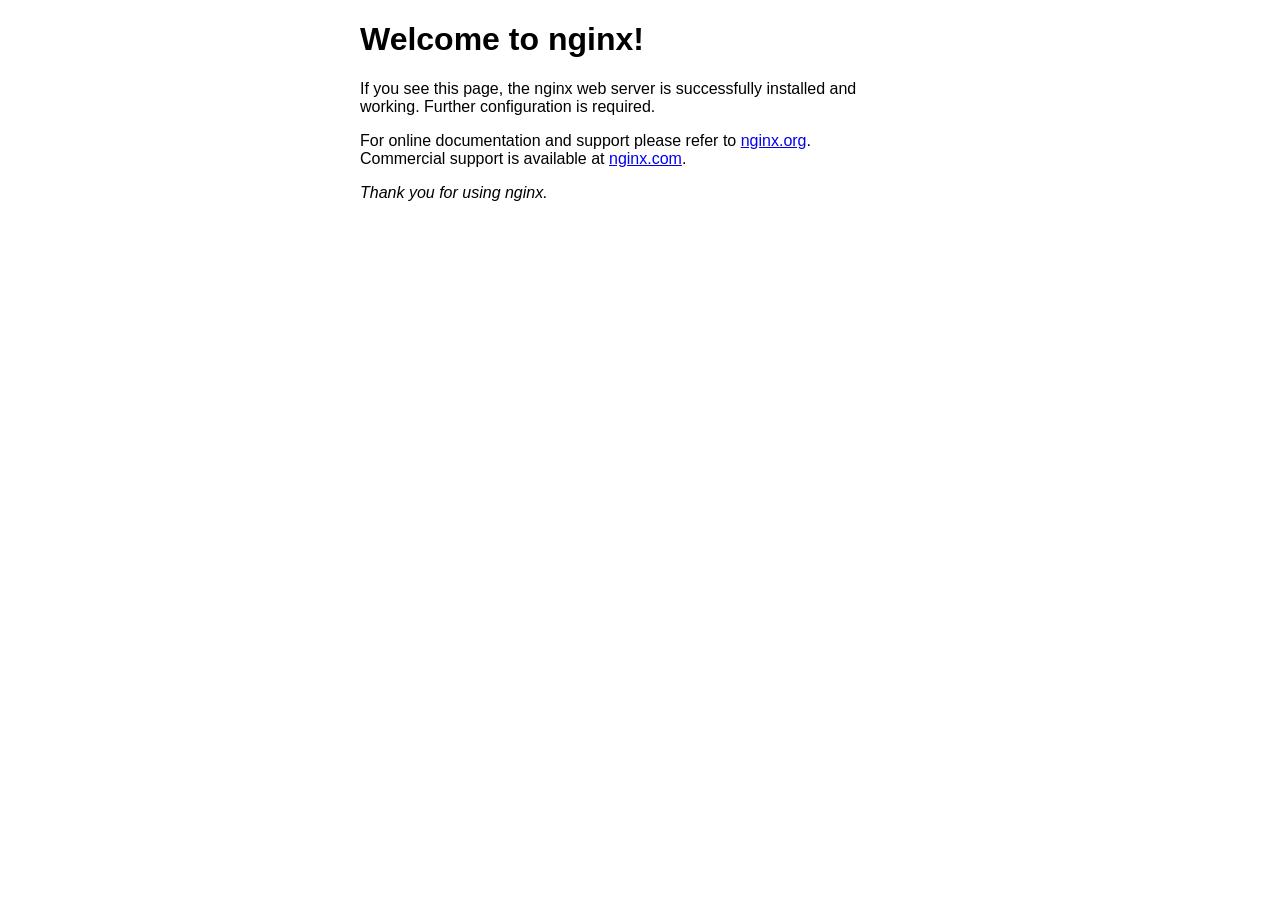
<file: AI-dianping-frontend/html/index.html>
<!DOCTYPE html>
<html>
<head>
<title>Welcome to nginx!</title>
<style>
    body {
        width: 35em;
        margin: 0 auto;
        font-family: Tahoma, Verdana, Arial, sans-serif;
    }
</style>
</head>
<body>
<h1>Welcome to nginx!</h1>
<p>If you see this page, the nginx web server is successfully installed and
working. Further configuration is required.</p>

<p>For online documentation and support please refer to
<a href="http://nginx.org/">nginx.org</a>.<br/>
Commercial support is available at
<a href="http://nginx.com/">nginx.com</a>.</p>

<p><em>Thank you for using nginx.</em></p>
</body>
</html>
</file>
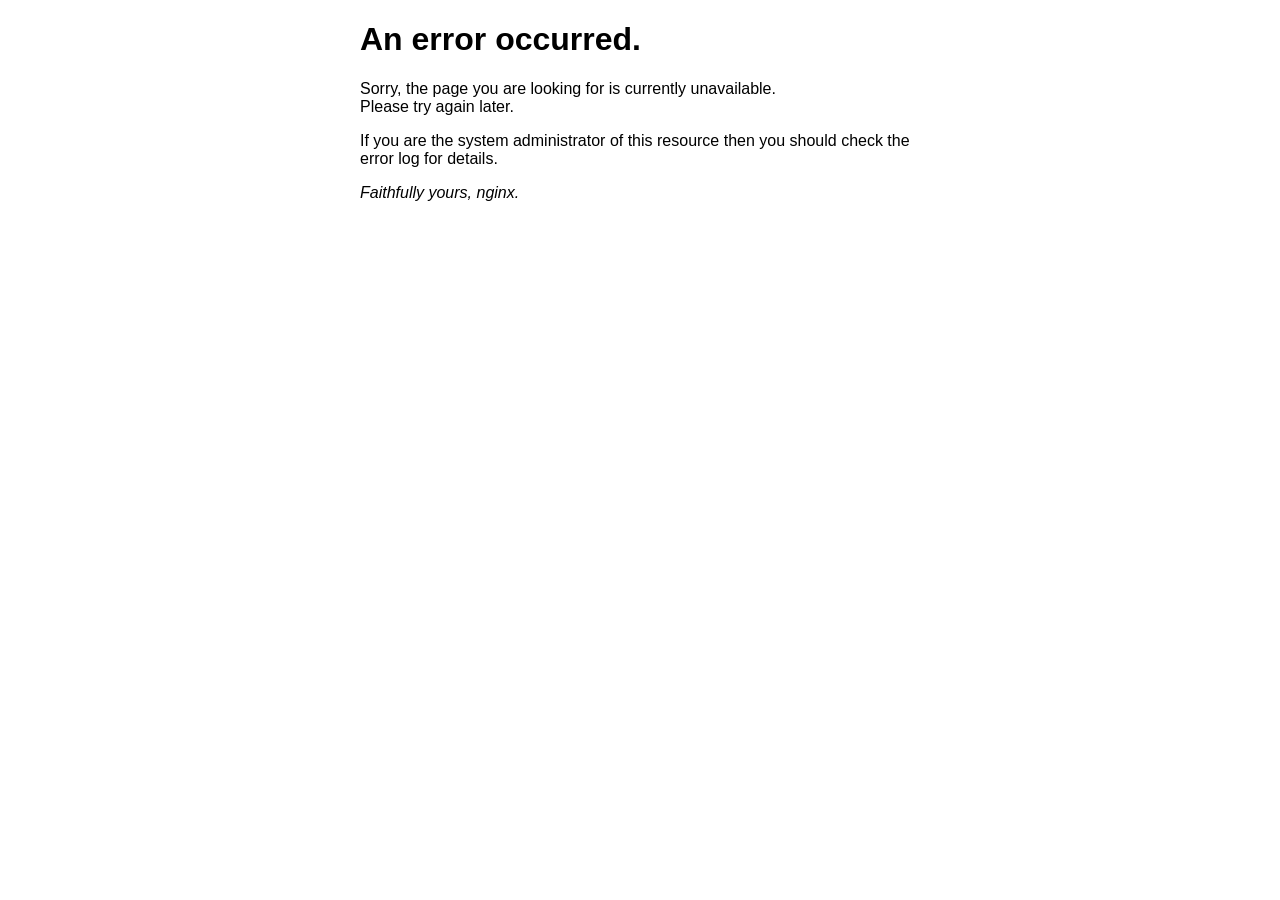
<file: AI-dianping-frontend/html/50x.html>
<!DOCTYPE html>
<html>
<head>
<title>Error</title>
<style>
    body {
        width: 35em;
        margin: 0 auto;
        font-family: Tahoma, Verdana, Arial, sans-serif;
    }
</style>
</head>
<body>
<h1>An error occurred.</h1>
<p>Sorry, the page you are looking for is currently unavailable.<br/>
Please try again later.</p>
<p>If you are the system administrator of this resource then you should check
the error log for details.</p>
<p><em>Faithfully yours, nginx.</em></p>
</body>
</html>
</file>
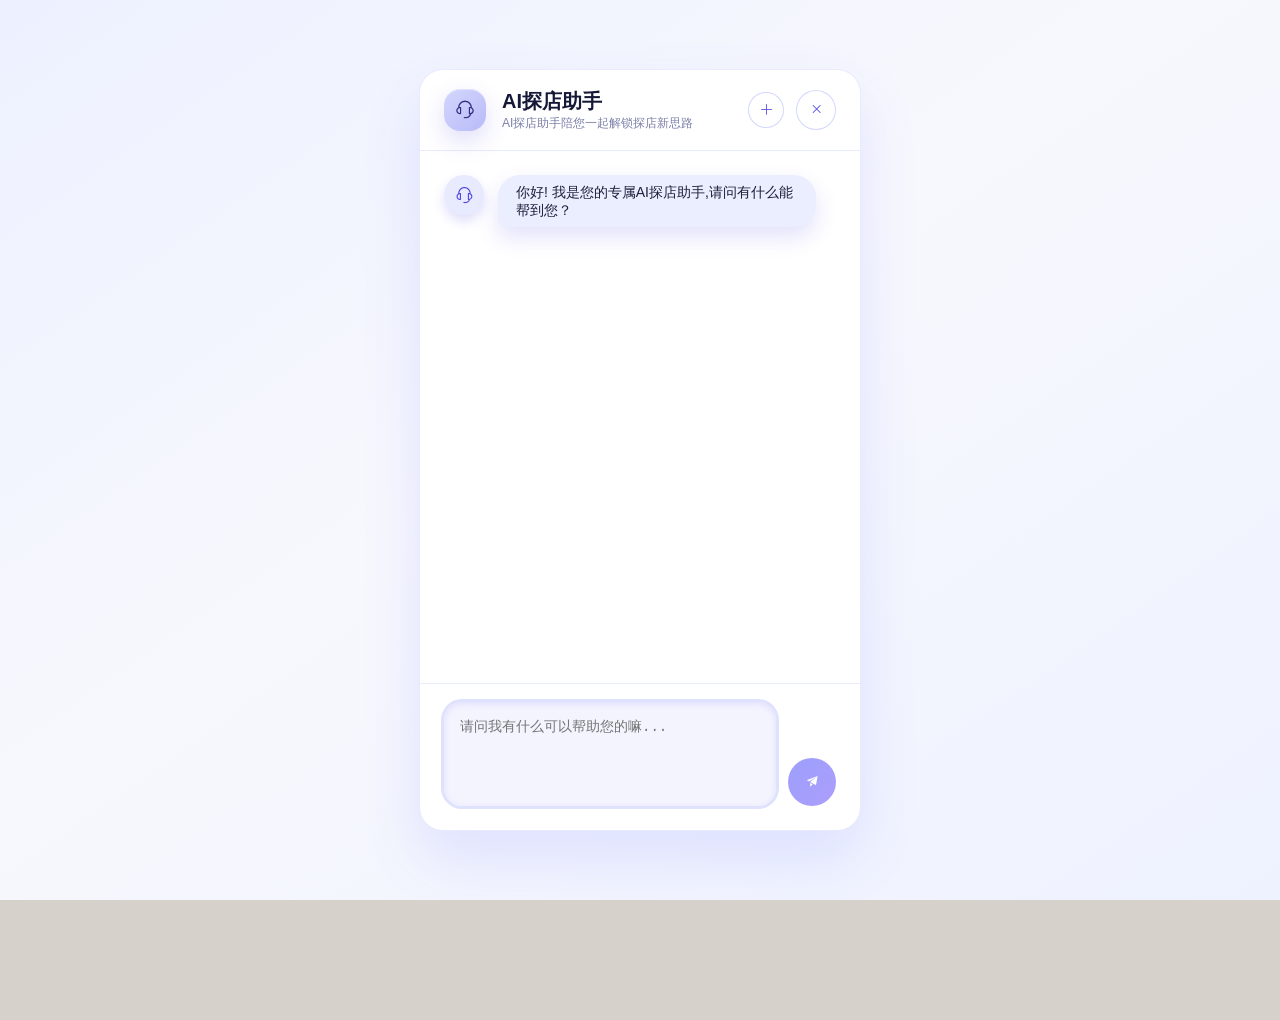
<file: AI-dianping-frontend/html/hmdp/aiassistant.html>
<!DOCTYPE html>
<html lang="zh-CN">
  <head>
    <meta charset="UTF-8" />
    <meta
      name="viewport"
      content="width=device-width, initial-scale=1, maximum-scale=1, user-scalable=0"
    />
    <title>AI探店助手</title>
    <link rel="stylesheet" href="./css/element.css" />
    <link rel="stylesheet" href="./css/glass.css" />
    <link rel="stylesheet" href="./css/ai-assistant.css?v=20251004" />
  </head>
  <body class="ai-page-body">
    <div id="ai-page">
      <div style="color: #4f46e5; font-size: 16px">正在加载AI探店助手...</div>
    </div>
    <script src="./js/vue.js"></script>
    <script src="./js/ai-assistant.js"></script>
    <noscript>
      <p style="text-align: center; color: #ef4444; margin-top: 24px">
        需要启用JavaScript才能使用AI探店助手。
      </p>
    </noscript>
  </body>
</html>
</file>
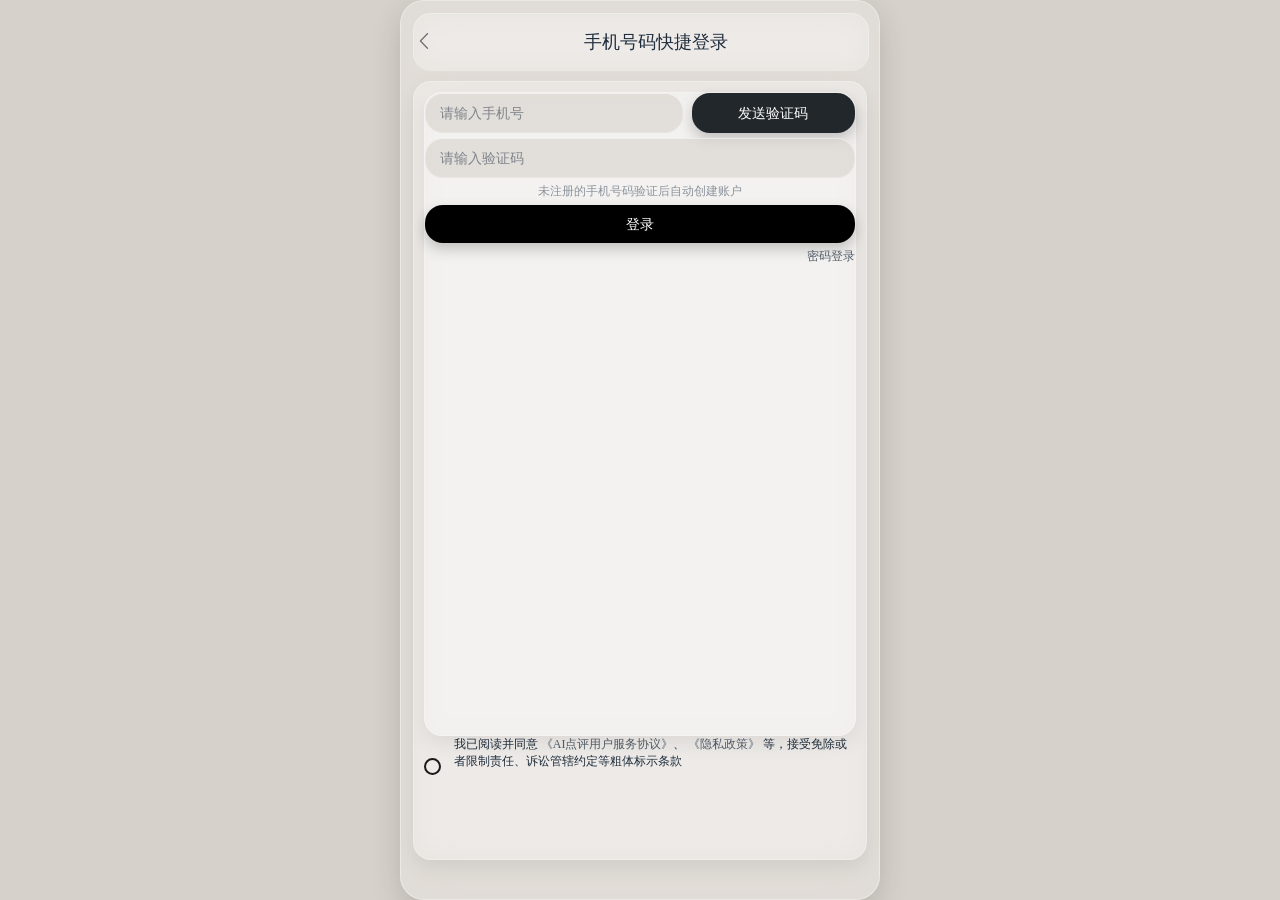
<file: AI-dianping-frontend/html/hmdp/login.html>
<!DOCTYPE html>
<html lang="en">
  <head>
    <meta http-equiv="Content-Type" content="text/html; charset=UTF-8" />
    <meta
      name="viewport"
      content="width=device-width, initial-scale=1, maximum-scale=1, user-scalable=0"
    />
    <title>邻里智营</title>
    <!-- 引入样式 -->
    <link rel="stylesheet" href="./css/element.css" />
    <link href="./css/main.css" rel="stylesheet" />
    <link href="./css/login.css" rel="stylesheet" />
    <link href="./css/glass.css" rel="stylesheet" />

    <style type="text/css"></style>
  </head>
  <body>
    <div id="app">
      <div class="login-container">
        <div class="header">
          <div class="header-back-btn" @click="goBack">
            <i class="el-icon-arrow-left"></i>
          </div>
          <div class="header-title">手机号码快捷登录&nbsp;&nbsp;&nbsp;</div>
        </div>
        <div class="content">
          <div class="login-form">
            <div style="display: flex; justify-content: space-between">
              <el-input
                style="width: 60%"
                placeholder="请输入手机号"
                v-model="form.phone"
              >
              </el-input>
              <el-button
                style="width: 38%"
                @click="sendCode"
                type="success"
                :disabled="disabled"
                >{{codeBtnMsg}}</el-button
              >
            </div>

            <div style="height: 5px"></div>
            <el-input placeholder="请输入验证码" v-model="form.code">
            </el-input>
            <div style="text-align: center; color: #8c939d; margin: 5px 0">
              未注册的手机号码验证后自动创建账户
            </div>
            <el-button
              @click="login"
              style="
                width: 100%;
                background-color: rgb(255, 255, 255);
                color: #fff !important;
              "
              >登录</el-button
            >
            <div style="text-align: right; color: #333333; margin: 5px 0">
              <a href="/login2.html">密码登录</a>
            </div>
          </div>
          <div class="login-radio">
            <div>
              <input
                id="agree"
                type="radio"
                name="readed"
                v-model="radio"
                value="1"
              />
              <label for="agree"></label>
            </div>
            <div>
              我已阅读并同意
              <a href="javascript:void(0)"> 《AI点评用户服务协议》</a>、
              <a href="javascript:void(0)">《隐私政策》</a>
              等，接受免除或者限制责任、诉讼管辖约定等粗体标示条款
            </div>
          </div>
        </div>
      </div>
    </div>
    <script src="./js/vue.js"></script>
    <script src="./js/axios.min.js"></script>
    <!-- 引入组件库 -->
    <script src="./js/element.js"></script>
    <script src="./js/common.js"></script>
    <script src="./js/footer.js"></script>
    <script>
      const app = new Vue({
        el: "#app",
        data: {
          radio: "",
          disabled: false, // 发送短信按钮
          codeBtnMsg: "发送验证码", // 发送短信按钮提示
          form: {},
        },
        methods: {
          login() {
            if (!this.radio) {
              this.$message.error("请先确认阅读用户协议！");
              return;
            }
            if (!this.form.phone || !this.form.code) {
              this.$message.error("手机号和验证码不能为空！");
              return;
            }
            axios
              .post("/user/login", this.form)
              .then(({ data }) => {
                if (data) {
                  // 保存用户信息到session
                  sessionStorage.setItem("token", data);
                }
                //傻逼，不需要跳转到首页
                location.href = "/info.html";
              })
              .catch((err) => this.$message.error(err));
          },
          goBack() {
            history.back();
          },
          sendCode() {
            if (!this.form.phone) {
              this.$message.error("手机号不能为空");
              return;
            }
            // 发送验证码
            axios
              .post("/user/code?phone=" + this.form.phone)
              .then(() => {})
              .catch((err) => {
                console.log(err);
                this.$message.error(err);
              });
            // 禁用按钮
            this.disabled = true;
            // 按钮倒计时
            let i = 60;
            this.codeBtnMsg = i-- + "秒后可重发";
            let taskId = setInterval(
              () => (this.codeBtnMsg = i-- + "秒后可重发"),
              1000
            );
            setTimeout(() => {
              this.disabled = false;
              clearInterval(taskId);
              this.codeBtnMsg = "发送验证码";
            }, 59000);
          },
        },
      });
    </script>
  </body>
</html>
</file>
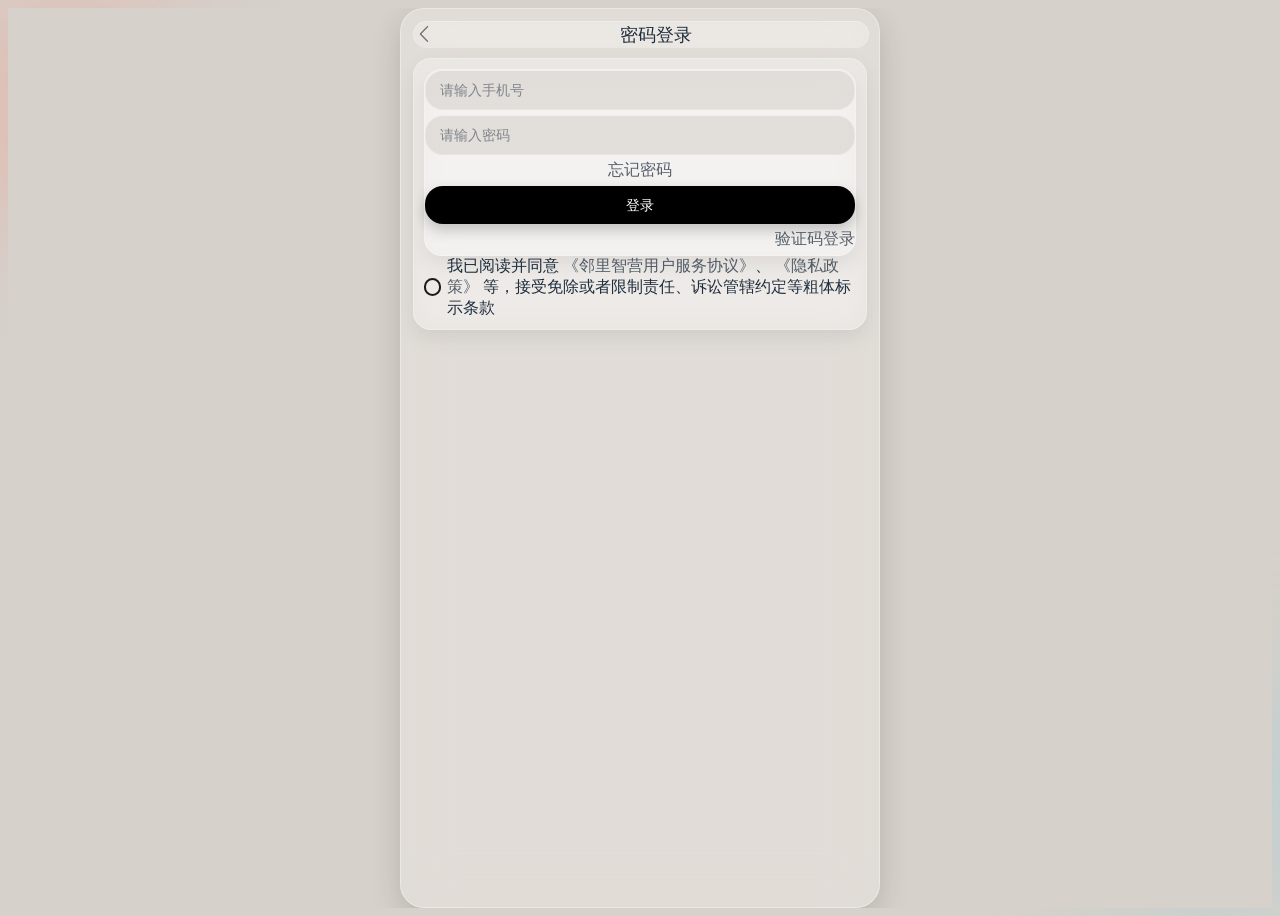
<file: AI-dianping-frontend/html/hmdp/login2.html>
<!DOCTYPE html>
<html lang="en">
  <head>
    <meta http-equiv="Content-Type" content="text/html; charset=UTF-8" />
    <meta
      name="viewport"
      content="width=device-width, initial-scale=1, maximum-scale=1, user-scalable=0"
    />
    <title>邻里智营</title>
    <link href="./css/login.css" rel="stylesheet" />
    <!-- 引入样式 -->
    <link rel="stylesheet" href="./css/element.css" />
    <link href="./css/glass.css" rel="stylesheet" />

    <style type="text/css">
      .el-radio__input.is-checked .el-radio__inner {
        border-color: #f63;
        background: #f63;
      }
      /* focus glow is handled in glass.css; keep minimal override for compatibility */
    </style>
  </head>
  <body>
    <div id="app">
      <div class="login-container">
        <div class="header">
          <div class="header-back-btn" @click="goBack">
            <i class="el-icon-arrow-left"></i>
          </div>
          <div class="header-title">密码登录&nbsp;&nbsp;&nbsp;</div>
        </div>
        <div class="content">
          <div class="login-form">
            <el-input placeholder="请输入手机号" v-model="form.phone">
            </el-input>
            <div style="height: 5px"></div>
            <el-input placeholder="请输入密码" v-model="form.password">
            </el-input>
            <div style="text-align: center; color: #8c939d; margin: 5px 0">
              <a href="javascript:void(0)">忘记密码</a>
            </div>
            <el-button
              @click="login"
              style="width: 100%; background-color: #f63; color: #fff"
              >登录</el-button
            >
            <div style="text-align: right; color: #333333; margin: 5px 0">
              <a href="/login.html">验证码登录</a>
            </div>
          </div>
          <div class="login-radio">
            <div>
              <input type="radio" name="readed" v-model="radio" value="1" />
              <label for="readed"></label>
            </div>
            <div>
              我已阅读并同意
              <a href="javascript:void(0)"> 《邻里智营用户服务协议》</a>、
              <a href="javascript:void(0)">《隐私政策》</a>
              等，接受免除或者限制责任、诉讼管辖约定等粗体标示条款
            </div>
          </div>
        </div>
      </div>
    </div>
    <script src="./js/vue.js"></script>
    <script src="./js/axios.min.js"></script>
    <!-- 引入组件库 -->
    <script src="./js/element.js"></script>
    <script src="./js/common.js"></script>
    <script>
      const app = new Vue({
        el: "#app",
        data: {
          radio: "",
          form: {},
        },
        methods: {
          login() {
            if (!this.radio) {
              this.$message.error("请先确认阅读用户协议！");
              return;
            }
            axios
              .post("/user/login", this.form)
              .then(({ data }) => {
                if (data) {
                  // 保存用户信息到session
                  sessionStorage.setItem("token", data);
                }
                // 跳转到首页
                location.href = "/info.html";
              })
              .catch((err) => this.$message.error(err));
          },
          goBack() {
            history.back();
          },
        },
      });
    </script>
  </body>
</html>
</file>
<file: AI-dianping-frontend/html/hmdp/css/element.css>
@charset "UTF-8";.el-pagination--small .arrow.disabled,.el-table .hidden-columns,.el-table td.is-hidden>*,.el-table th.is-hidden>*,.el-table--hidden{visibility:hidden}.el-dropdown .el-dropdown-selfdefine:focus:active,.el-dropdown .el-dropdown-selfdefine:focus:not(.focusing),.el-message__closeBtn:focus,.el-message__content:focus,.el-popover:focus,.el-popover:focus:active,.el-popover__reference:focus:hover,.el-popover__reference:focus:not(.focusing),.el-rate:active,.el-rate:focus,.el-tooltip:focus:hover,.el-tooltip:focus:not(.focusing),.el-upload-list__item.is-success:active,.el-upload-list__item.is-success:not(.focusing):focus{outline-width:0}.el-input__suffix,.el-tree.is-dragging .el-tree-node__content *{pointer-events:none}@font-face{font-family:element-icons;src:url(fonts/element-icons.woff) format("woff"),url(fonts/element-icons.ttf) format("truetype");font-weight:400;font-display:"auto";font-style:normal}[class*=" el-icon-"],[class^=el-icon-]{font-family:element-icons!important;speak:none;font-style:normal;font-weight:400;font-variant:normal;text-transform:none;line-height:1;vertical-align:baseline;display:inline-block;-webkit-font-smoothing:antialiased;-moz-osx-font-smoothing:grayscale}.el-icon-ice-cream-round:before{content:"\e6a0"}.el-icon-ice-cream-square:before{content:"\e6a3"}.el-icon-lollipop:before{content:"\e6a4"}.el-icon-potato-strips:before{content:"\e6a5"}.el-icon-milk-tea:before{content:"\e6a6"}.el-icon-ice-drink:before{content:"\e6a7"}.el-icon-ice-tea:before{content:"\e6a9"}.el-icon-coffee:before{content:"\e6aa"}.el-icon-orange:before{content:"\e6ab"}.el-icon-pear:before{content:"\e6ac"}.el-icon-apple:before{content:"\e6ad"}.el-icon-cherry:before{content:"\e6ae"}.el-icon-watermelon:before{content:"\e6af"}.el-icon-grape:before{content:"\e6b0"}.el-icon-refrigerator:before{content:"\e6b1"}.el-icon-goblet-square-full:before{content:"\e6b2"}.el-icon-goblet-square:before{content:"\e6b3"}.el-icon-goblet-full:before{content:"\e6b4"}.el-icon-goblet:before{content:"\e6b5"}.el-icon-cold-drink:before{content:"\e6b6"}.el-icon-coffee-cup:before{content:"\e6b8"}.el-icon-water-cup:before{content:"\e6b9"}.el-icon-hot-water:before{content:"\e6ba"}.el-icon-ice-cream:before{content:"\e6bb"}.el-icon-dessert:before{content:"\e6bc"}.el-icon-sugar:before{content:"\e6bd"}.el-icon-tableware:before{content:"\e6be"}.el-icon-burger:before{content:"\e6bf"}.el-icon-knife-fork:before{content:"\e6c1"}.el-icon-fork-spoon:before{content:"\e6c2"}.el-icon-chicken:before{content:"\e6c3"}.el-icon-food:before{content:"\e6c4"}.el-icon-dish-1:before{content:"\e6c5"}.el-icon-dish:before{content:"\e6c6"}.el-icon-moon-night:before{content:"\e6ee"}.el-icon-moon:before{content:"\e6f0"}.el-icon-cloudy-and-sunny:before{content:"\e6f1"}.el-icon-partly-cloudy:before{content:"\e6f2"}.el-icon-cloudy:before{content:"\e6f3"}.el-icon-sunny:before{content:"\e6f6"}.el-icon-sunset:before{content:"\e6f7"}.el-icon-sunrise-1:before{content:"\e6f8"}.el-icon-sunrise:before{content:"\e6f9"}.el-icon-heavy-rain:before{content:"\e6fa"}.el-icon-lightning:before{content:"\e6fb"}.el-icon-light-rain:before{content:"\e6fc"}.el-icon-wind-power:before{content:"\e6fd"}.el-icon-baseball:before{content:"\e712"}.el-icon-soccer:before{content:"\e713"}.el-icon-football:before{content:"\e715"}.el-icon-basketball:before{content:"\e716"}.el-icon-ship:before{content:"\e73f"}.el-icon-truck:before{content:"\e740"}.el-icon-bicycle:before{content:"\e741"}.el-icon-mobile-phone:before{content:"\e6d3"}.el-icon-service:before{content:"\e6d4"}.el-icon-key:before{content:"\e6e2"}.el-icon-unlock:before{content:"\e6e4"}.el-icon-lock:before{content:"\e6e5"}.el-icon-watch:before{content:"\e6fe"}.el-icon-watch-1:before{content:"\e6ff"}.el-icon-timer:before{content:"\e702"}.el-icon-alarm-clock:before{content:"\e703"}.el-icon-map-location:before{content:"\e704"}.el-icon-delete-location:before{content:"\e705"}.el-icon-add-location:before{content:"\e706"}.el-icon-location-information:before{content:"\e707"}.el-icon-location-outline:before{content:"\e708"}.el-icon-location:before{content:"\e79e"}.el-icon-place:before{content:"\e709"}.el-icon-discover:before{content:"\e70a"}.el-icon-first-aid-kit:before{content:"\e70b"}.el-icon-trophy-1:before{content:"\e70c"}.el-icon-trophy:before{content:"\e70d"}.el-icon-medal:before{content:"\e70e"}.el-icon-medal-1:before{content:"\e70f"}.el-icon-stopwatch:before{content:"\e710"}.el-icon-mic:before{content:"\e711"}.el-icon-copy-document:before{content:"\e718"}.el-icon-full-screen:before{content:"\e719"}.el-icon-switch-button:before{content:"\e71b"}.el-icon-aim:before{content:"\e71c"}.el-icon-crop:before{content:"\e71d"}.el-icon-odometer:before{content:"\e71e"}.el-icon-time:before{content:"\e71f"}.el-icon-bangzhu:before{content:"\e724"}.el-icon-close-notification:before{content:"\e726"}.el-icon-microphone:before{content:"\e727"}.el-icon-turn-off-microphone:before{content:"\e728"}.el-icon-position:before{content:"\e729"}.el-icon-postcard:before{content:"\e72a"}.el-icon-message:before{content:"\e72b"}.el-icon-chat-line-square:before{content:"\e72d"}.el-icon-chat-dot-square:before{content:"\e72e"}.el-icon-chat-dot-round:before{content:"\e72f"}.el-icon-chat-square:before{content:"\e730"}.el-icon-chat-line-round:before{content:"\e731"}.el-icon-chat-round:before{content:"\e732"}.el-icon-set-up:before{content:"\e733"}.el-icon-turn-off:before{content:"\e734"}.el-icon-open:before{content:"\e735"}.el-icon-connection:before{content:"\e736"}.el-icon-link:before{content:"\e737"}.el-icon-cpu:before{content:"\e738"}.el-icon-thumb:before{content:"\e739"}.el-icon-female:before{content:"\e73a"}.el-icon-male:before{content:"\e73b"}.el-icon-guide:before{content:"\e73c"}.el-icon-news:before{content:"\e73e"}.el-icon-price-tag:before{content:"\e744"}.el-icon-discount:before{content:"\e745"}.el-icon-wallet:before{content:"\e747"}.el-icon-coin:before{content:"\e748"}.el-icon-money:before{content:"\e749"}.el-icon-bank-card:before{content:"\e74a"}.el-icon-box:before{content:"\e74b"}.el-icon-present:before{content:"\e74c"}.el-icon-sell:before{content:"\e6d5"}.el-icon-sold-out:before{content:"\e6d6"}.el-icon-shopping-bag-2:before{content:"\e74d"}.el-icon-shopping-bag-1:before{content:"\e74e"}.el-icon-shopping-cart-2:before{content:"\e74f"}.el-icon-shopping-cart-1:before{content:"\e750"}.el-icon-shopping-cart-full:before{content:"\e751"}.el-icon-smoking:before{content:"\e752"}.el-icon-no-smoking:before{content:"\e753"}.el-icon-house:before{content:"\e754"}.el-icon-table-lamp:before{content:"\e755"}.el-icon-school:before{content:"\e756"}.el-icon-office-building:before{content:"\e757"}.el-icon-toilet-paper:before{content:"\e758"}.el-icon-notebook-2:before{content:"\e759"}.el-icon-notebook-1:before{content:"\e75a"}.el-icon-files:before{content:"\e75b"}.el-icon-collection:before{content:"\e75c"}.el-icon-receiving:before{content:"\e75d"}.el-icon-suitcase-1:before{content:"\e760"}.el-icon-suitcase:before{content:"\e761"}.el-icon-film:before{content:"\e763"}.el-icon-collection-tag:before{content:"\e765"}.el-icon-data-analysis:before{content:"\e766"}.el-icon-pie-chart:before{content:"\e767"}.el-icon-data-board:before{content:"\e768"}.el-icon-data-line:before{content:"\e76d"}.el-icon-reading:before{content:"\e769"}.el-icon-magic-stick:before{content:"\e76a"}.el-icon-coordinate:before{content:"\e76b"}.el-icon-mouse:before{content:"\e76c"}.el-icon-brush:before{content:"\e76e"}.el-icon-headset:before{content:"\e76f"}.el-icon-umbrella:before{content:"\e770"}.el-icon-scissors:before{content:"\e771"}.el-icon-mobile:before{content:"\e773"}.el-icon-attract:before{content:"\e774"}.el-icon-monitor:before{content:"\e775"}.el-icon-search:before{content:"\e778"}.el-icon-takeaway-box:before{content:"\e77a"}.el-icon-paperclip:before{content:"\e77d"}.el-icon-printer:before{content:"\e77e"}.el-icon-document-add:before{content:"\e782"}.el-icon-document:before{content:"\e785"}.el-icon-document-checked:before{content:"\e786"}.el-icon-document-copy:before{content:"\e787"}.el-icon-document-delete:before{content:"\e788"}.el-icon-document-remove:before{content:"\e789"}.el-icon-tickets:before{content:"\e78b"}.el-icon-folder-checked:before{content:"\e77f"}.el-icon-folder-delete:before{content:"\e780"}.el-icon-folder-remove:before{content:"\e781"}.el-icon-folder-add:before{content:"\e783"}.el-icon-folder-opened:before{content:"\e784"}.el-icon-folder:before{content:"\e78a"}.el-icon-edit-outline:before{content:"\e764"}.el-icon-edit:before{content:"\e78c"}.el-icon-date:before{content:"\e78e"}.el-icon-c-scale-to-original:before{content:"\e7c6"}.el-icon-view:before{content:"\e6ce"}.el-icon-loading:before{content:"\e6cf"}.el-icon-rank:before{content:"\e6d1"}.el-icon-sort-down:before{content:"\e7c4"}.el-icon-sort-up:before{content:"\e7c5"}.el-icon-sort:before{content:"\e6d2"}.el-icon-finished:before{content:"\e6cd"}.el-icon-refresh-left:before{content:"\e6c7"}.el-icon-refresh-right:before{content:"\e6c8"}.el-icon-refresh:before{content:"\e6d0"}.el-icon-video-play:before{content:"\e7c0"}.el-icon-video-pause:before{content:"\e7c1"}.el-icon-d-arrow-right:before{content:"\e6dc"}.el-icon-d-arrow-left:before{content:"\e6dd"}.el-icon-arrow-up:before{content:"\e6e1"}.el-icon-arrow-down:before{content:"\e6df"}.el-icon-arrow-right:before{content:"\e6e0"}.el-icon-arrow-left:before{content:"\e6de"}.el-icon-top-right:before{content:"\e6e7"}.el-icon-top-left:before{content:"\e6e8"}.el-icon-top:before{content:"\e6e6"}.el-icon-bottom:before{content:"\e6eb"}.el-icon-right:before{content:"\e6e9"}.el-icon-back:before{content:"\e6ea"}.el-icon-bottom-right:before{content:"\e6ec"}.el-icon-bottom-left:before{content:"\e6ed"}.el-icon-caret-top:before{content:"\e78f"}.el-icon-caret-bottom:before{content:"\e790"}.el-icon-caret-right:before{content:"\e791"}.el-icon-caret-left:before{content:"\e792"}.el-icon-d-caret:before{content:"\e79a"}.el-icon-share:before{content:"\e793"}.el-icon-menu:before{content:"\e798"}.el-icon-s-grid:before{content:"\e7a6"}.el-icon-s-check:before{content:"\e7a7"}.el-icon-s-data:before{content:"\e7a8"}.el-icon-s-opportunity:before{content:"\e7aa"}.el-icon-s-custom:before{content:"\e7ab"}.el-icon-s-claim:before{content:"\e7ad"}.el-icon-s-finance:before{content:"\e7ae"}.el-icon-s-comment:before{content:"\e7af"}.el-icon-s-flag:before{content:"\e7b0"}.el-icon-s-marketing:before{content:"\e7b1"}.el-icon-s-shop:before{content:"\e7b4"}.el-icon-s-open:before{content:"\e7b5"}.el-icon-s-management:before{content:"\e7b6"}.el-icon-s-ticket:before{content:"\e7b7"}.el-icon-s-release:before{content:"\e7b8"}.el-icon-s-home:before{content:"\e7b9"}.el-icon-s-promotion:before{content:"\e7ba"}.el-icon-s-operation:before{content:"\e7bb"}.el-icon-s-unfold:before{content:"\e7bc"}.el-icon-s-fold:before{content:"\e7a9"}.el-icon-s-platform:before{content:"\e7bd"}.el-icon-s-order:before{content:"\e7be"}.el-icon-s-cooperation:before{content:"\e7bf"}.el-icon-bell:before{content:"\e725"}.el-icon-message-solid:before{content:"\e799"}.el-icon-video-camera:before{content:"\e772"}.el-icon-video-camera-solid:before{content:"\e796"}.el-icon-camera:before{content:"\e779"}.el-icon-camera-solid:before{content:"\e79b"}.el-icon-download:before{content:"\e77c"}.el-icon-upload2:before{content:"\e77b"}.el-icon-upload:before{content:"\e7c3"}.el-icon-picture-outline-round:before{content:"\e75f"}.el-icon-picture-outline:before{content:"\e75e"}.el-icon-picture:before{content:"\e79f"}.el-icon-close:before{content:"\e6db"}.el-icon-check:before{content:"\e6da"}.el-icon-plus:before{content:"\e6d9"}.el-icon-minus:before{content:"\e6d8"}.el-icon-help:before{content:"\e73d"}.el-icon-s-help:before{content:"\e7b3"}.el-icon-circle-close:before{content:"\e78d"}.el-icon-circle-check:before{content:"\e720"}.el-icon-circle-plus-outline:before{content:"\e723"}.el-icon-remove-outline:before{content:"\e722"}.el-icon-zoom-out:before{content:"\e776"}.el-icon-zoom-in:before{content:"\e777"}.el-icon-error:before{content:"\e79d"}.el-icon-success:before{content:"\e79c"}.el-icon-circle-plus:before{content:"\e7a0"}.el-icon-remove:before{content:"\e7a2"}.el-icon-info:before{content:"\e7a1"}.el-icon-question:before{content:"\e7a4"}.el-icon-warning-outline:before{content:"\e6c9"}.el-icon-warning:before{content:"\e7a3"}.el-icon-goods:before{content:"\e7c2"}.el-icon-s-goods:before{content:"\e7b2"}.el-icon-star-off:before{content:"\e717"}.el-icon-star-on:before{content:"\e797"}.el-icon-more-outline:before{content:"\e6cc"}.el-icon-more:before{content:"\e794"}.el-icon-phone-outline:before{content:"\e6cb"}.el-icon-phone:before{content:"\e795"}.el-icon-user:before{content:"\e6e3"}.el-icon-user-solid:before{content:"\e7a5"}.el-icon-setting:before{content:"\e6ca"}.el-icon-s-tools:before{content:"\e7ac"}.el-icon-delete:before{content:"\e6d7"}.el-icon-delete-solid:before{content:"\e7c9"}.el-icon-eleme:before{content:"\e7c7"}.el-icon-platform-eleme:before{content:"\e7ca"}.el-icon-loading{-webkit-animation:rotating 2s linear infinite;animation:rotating 2s linear infinite}.el-icon--right{margin-left:5px}.el-icon--left{margin-right:5px}@-webkit-keyframes rotating{0%{-webkit-transform:rotateZ(0);transform:rotateZ(0)}100%{-webkit-transform:rotateZ(360deg);transform:rotateZ(360deg)}}@keyframes rotating{0%{-webkit-transform:rotateZ(0);transform:rotateZ(0)}100%{-webkit-transform:rotateZ(360deg);transform:rotateZ(360deg)}}.el-pagination{white-space:nowrap;padding:2px 5px;color:#303133;font-weight:700}.el-pagination::after,.el-pagination::before{display:table;content:""}.el-pagination::after{clear:both}.el-pagination button,.el-pagination span:not([class*=suffix]){display:inline-block;font-size:13px;min-width:35.5px;height:28px;line-height:28px;vertical-align:top;-webkit-box-sizing:border-box;box-sizing:border-box}.el-pagination .el-input__inner{text-align:center;-moz-appearance:textfield;line-height:normal}.el-pagination .el-input__suffix{right:0;-webkit-transform:scale(.8);transform:scale(.8)}.el-pagination .el-select .el-input{width:100px;margin:0 5px}.el-pagination .el-select .el-input .el-input__inner{padding-right:25px;border-radius:3px}.el-pagination button{border:none;padding:0 6px;background:0 0}.el-pagination button:focus{outline:0}.el-pagination button:hover{color:#FF6633}.el-pagination button:disabled{color:#C0C4CC;background-color:#FFF;cursor:not-allowed}.el-pagination .btn-next,.el-pagination .btn-prev{background:center center no-repeat #FFF;background-size:16px;cursor:pointer;margin:0;color:#303133}.el-pagination .btn-next .el-icon,.el-pagination .btn-prev .el-icon{display:block;font-size:12px;font-weight:700}.el-pagination .btn-prev{padding-right:12px}.el-pagination .btn-next{padding-left:12px}.el-pagination .el-pager li.disabled{color:#C0C4CC;cursor:not-allowed}.el-pager li,.el-pager li.btn-quicknext:hover,.el-pager li.btn-quickprev:hover{cursor:pointer}.el-pagination--small .btn-next,.el-pagination--small .btn-prev,.el-pagination--small .el-pager li,.el-pagination--small .el-pager li.btn-quicknext,.el-pagination--small .el-pager li.btn-quickprev,.el-pagination--small .el-pager li:last-child{border-color:transparent;font-size:12px;line-height:22px;height:22px;min-width:22px}.el-pagination--small .more::before,.el-pagination--small li.more::before{line-height:24px}.el-pagination--small button,.el-pagination--small span:not([class*=suffix]){height:22px;line-height:22px}.el-pagination--small .el-pagination__editor,.el-pagination--small .el-pagination__editor.el-input .el-input__inner{height:22px}.el-pagination__sizes{margin:0 10px 0 0;font-weight:400;color:#606266}.el-pagination__sizes .el-input .el-input__inner{font-size:13px;padding-left:8px}.el-pagination__sizes .el-input .el-input__inner:hover{border-color:#FF6633}.el-pagination__total{margin-right:10px;font-weight:400;color:#606266}.el-pagination__jump{margin-left:24px;font-weight:400;color:#606266}.el-pagination__jump .el-input__inner{padding:0 3px}.el-pagination__rightwrapper{float:right}.el-pagination__editor{line-height:18px;padding:0 2px;height:28px;text-align:center;margin:0 2px;-webkit-box-sizing:border-box;box-sizing:border-box;border-radius:3px}.el-pager,.el-pagination.is-background .btn-next,.el-pagination.is-background .btn-prev{padding:0}.el-pagination__editor.el-input{width:50px}.el-pagination__editor.el-input .el-input__inner{height:28px}.el-pagination__editor .el-input__inner::-webkit-inner-spin-button,.el-pagination__editor .el-input__inner::-webkit-outer-spin-button{-webkit-appearance:none;margin:0}.el-pagination.is-background .btn-next,.el-pagination.is-background .btn-prev,.el-pagination.is-background .el-pager li{margin:0 5px;background-color:#f4f4f5;color:#606266;min-width:30px;border-radius:2px}.el-pagination.is-background .btn-next.disabled,.el-pagination.is-background .btn-next:disabled,.el-pagination.is-background .btn-prev.disabled,.el-pagination.is-background .btn-prev:disabled,.el-pagination.is-background .el-pager li.disabled{color:#C0C4CC}.el-pagination.is-background .el-pager li:not(.disabled):hover{color:#FF6633}.el-pagination.is-background .el-pager li:not(.disabled).active{background-color:#FF6633;color:#FFF}.el-dialog,.el-pager li{background:#FFF;-webkit-box-sizing:border-box}.el-pagination.is-background.el-pagination--small .btn-next,.el-pagination.is-background.el-pagination--small .btn-prev,.el-pagination.is-background.el-pagination--small .el-pager li{margin:0 3px;min-width:22px}.el-pager,.el-pager li{vertical-align:top;margin:0;display:inline-block}.el-pager{-webkit-user-select:none;-moz-user-select:none;-ms-user-select:none;user-select:none;list-style:none;font-size:0}.el-date-table,.el-table th{-webkit-user-select:none;-moz-user-select:none}.el-pager .more::before{line-height:30px}.el-pager li{padding:0 4px;font-size:13px;min-width:35.5px;height:28px;line-height:28px;box-sizing:border-box;text-align:center}.el-menu--collapse .el-menu .el-submenu,.el-menu--popup{min-width:200px}.el-pager li.btn-quicknext,.el-pager li.btn-quickprev{line-height:28px;color:#303133}.el-pager li.btn-quicknext.disabled,.el-pager li.btn-quickprev.disabled{color:#C0C4CC}.el-pager li.active+li{border-left:0}.el-pager li:hover{color:#FF6633}.el-pager li.active{color:#FF6633;cursor:default}@-webkit-keyframes v-modal-in{0%{opacity:0}}@-webkit-keyframes v-modal-out{100%{opacity:0}}.el-dialog{position:relative;margin:0 auto 50px;border-radius:2px;-webkit-box-shadow:0 1px 3px rgba(0,0,0,.3);box-shadow:0 1px 3px rgba(0,0,0,.3);box-sizing:border-box;width:50%}.el-dialog.is-fullscreen{width:100%;margin-top:0;margin-bottom:0;height:100%;overflow:auto}.el-dialog__wrapper{position:fixed;top:0;right:0;bottom:0;left:0;overflow:auto;margin:0}.el-dialog__header{padding:20px 20px 10px}.el-dialog__headerbtn{position:absolute;top:20px;right:20px;padding:0;background:0 0;border:none;outline:0;cursor:pointer;font-size:16px}.el-dialog__headerbtn .el-dialog__close{color:#909399}.el-dialog__headerbtn:focus .el-dialog__close,.el-dialog__headerbtn:hover .el-dialog__close{color:#FF6633}.el-dialog__title{line-height:24px;font-size:18px;color:#303133}.el-dialog__body{padding:30px 20px;color:#606266;font-size:14px;word-break:break-all}.el-dialog__footer{padding:10px 20px 20px;text-align:right;-webkit-box-sizing:border-box;box-sizing:border-box}.el-dialog--center{text-align:center}.el-dialog--center .el-dialog__body{text-align:initial;padding:25px 25px 30px}.el-dialog--center .el-dialog__footer{text-align:inherit}.dialog-fade-enter-active{-webkit-animation:dialog-fade-in .3s;animation:dialog-fade-in .3s}.dialog-fade-leave-active{-webkit-animation:dialog-fade-out .3s;animation:dialog-fade-out .3s}@-webkit-keyframes dialog-fade-in{0%{-webkit-transform:translate3d(0,-20px,0);transform:translate3d(0,-20px,0);opacity:0}100%{-webkit-transform:translate3d(0,0,0);transform:translate3d(0,0,0);opacity:1}}@keyframes dialog-fade-in{0%{-webkit-transform:translate3d(0,-20px,0);transform:translate3d(0,-20px,0);opacity:0}100%{-webkit-transform:translate3d(0,0,0);transform:translate3d(0,0,0);opacity:1}}@-webkit-keyframes dialog-fade-out{0%{-webkit-transform:translate3d(0,0,0);transform:translate3d(0,0,0);opacity:1}100%{-webkit-transform:translate3d(0,-20px,0);transform:translate3d(0,-20px,0);opacity:0}}@keyframes dialog-fade-out{0%{-webkit-transform:translate3d(0,0,0);transform:translate3d(0,0,0);opacity:1}100%{-webkit-transform:translate3d(0,-20px,0);transform:translate3d(0,-20px,0);opacity:0}}.el-autocomplete{position:relative;display:inline-block}.el-autocomplete-suggestion{margin:5px 0;-webkit-box-shadow:0 2px 12px 0 rgba(0,0,0,.1);box-shadow:0 2px 12px 0 rgba(0,0,0,.1);border-radius:4px;border:1px solid #E4E7ED;-webkit-box-sizing:border-box;box-sizing:border-box;background-color:#FFF}.el-dropdown-menu,.el-menu--collapse .el-submenu .el-menu{z-index:10;-webkit-box-shadow:0 2px 12px 0 rgba(0,0,0,.1)}.el-autocomplete-suggestion__wrap{max-height:280px;padding:10px 0;-webkit-box-sizing:border-box;box-sizing:border-box}.el-autocomplete-suggestion__list{margin:0;padding:0}.el-autocomplete-suggestion li{padding:0 20px;margin:0;line-height:34px;cursor:pointer;color:#606266;font-size:14px;list-style:none;white-space:nowrap;overflow:hidden;text-overflow:ellipsis}.el-autocomplete-suggestion li.highlighted,.el-autocomplete-suggestion li:hover{background-color:#F5F7FA}.el-autocomplete-suggestion li.divider{margin-top:6px;border-top:1px solid #000}.el-autocomplete-suggestion li.divider:last-child{margin-bottom:-6px}.el-autocomplete-suggestion.is-loading li{text-align:center;height:100px;line-height:100px;font-size:20px;color:#999}.el-autocomplete-suggestion.is-loading li::after{display:inline-block;content:"";height:100%;vertical-align:middle}.el-autocomplete-suggestion.is-loading li:hover{background-color:#FFF}.el-autocomplete-suggestion.is-loading .el-icon-loading{vertical-align:middle}.el-dropdown{display:inline-block;position:relative;color:#606266;font-size:14px}.el-dropdown .el-button-group{display:block}.el-dropdown .el-button-group .el-button{float:none}.el-dropdown .el-dropdown__caret-button{padding-left:5px;padding-right:5px;position:relative;border-left:none}.el-dropdown .el-dropdown__caret-button::before{content:'';position:absolute;display:block;width:1px;top:5px;bottom:5px;left:0;background:rgba(255,255,255,.5)}.el-dropdown .el-dropdown__caret-button.el-button--default::before{background:rgba(220,223,230,.5)}.el-dropdown .el-dropdown__caret-button:hover::before{top:0;bottom:0}.el-dropdown .el-dropdown__caret-button .el-dropdown__icon{padding-left:0}.el-dropdown__icon{font-size:12px;margin:0 3px}.el-dropdown-menu{position:absolute;top:0;left:0;padding:10px 0;margin:5px 0;background-color:#FFF;border:1px solid #EBEEF5;border-radius:4px;box-shadow:0 2px 12px 0 rgba(0,0,0,.1)}.el-dropdown-menu__item{list-style:none;line-height:36px;padding:0 20px;margin:0;font-size:14px;color:#606266;cursor:pointer;outline:0}.el-dropdown-menu__item:focus,.el-dropdown-menu__item:not(.is-disabled):hover{background-color:#ecf5ff;color:#66b1ff}.el-dropdown-menu__item i{margin-right:5px}.el-dropdown-menu__item--divided{position:relative;margin-top:6px;border-top:1px solid #EBEEF5}.el-dropdown-menu__item--divided:before{content:'';height:6px;display:block;margin:0 -20px;background-color:#FFF}.el-dropdown-menu__item.is-disabled{cursor:default;color:#bbb;pointer-events:none}.el-dropdown-menu--medium{padding:6px 0}.el-dropdown-menu--medium .el-dropdown-menu__item{line-height:30px;padding:0 17px;font-size:14px}.el-dropdown-menu--medium .el-dropdown-menu__item.el-dropdown-menu__item--divided{margin-top:6px}.el-dropdown-menu--medium .el-dropdown-menu__item.el-dropdown-menu__item--divided:before{height:6px;margin:0 -17px}.el-dropdown-menu--small{padding:6px 0}.el-dropdown-menu--small .el-dropdown-menu__item{line-height:27px;padding:0 15px;font-size:13px}.el-dropdown-menu--small .el-dropdown-menu__item.el-dropdown-menu__item--divided{margin-top:4px}.el-dropdown-menu--small .el-dropdown-menu__item.el-dropdown-menu__item--divided:before{height:4px;margin:0 -15px}.el-dropdown-menu--mini{padding:3px 0}.el-dropdown-menu--mini .el-dropdown-menu__item{line-height:24px;padding:0 10px;font-size:12px}.el-dropdown-menu--mini .el-dropdown-menu__item.el-dropdown-menu__item--divided{margin-top:3px}.el-dropdown-menu--mini .el-dropdown-menu__item.el-dropdown-menu__item--divided:before{height:3px;margin:0 -10px}.el-menu{border-right:solid 1px #e6e6e6;list-style:none;position:relative;margin:0;padding-left:0;background-color:#FFF}.el-menu--horizontal>.el-menu-item:not(.is-disabled):focus,.el-menu--horizontal>.el-menu-item:not(.is-disabled):hover,.el-menu--horizontal>.el-submenu .el-submenu__title:hover{background-color:#fff}.el-menu::after,.el-menu::before{display:table;content:""}.el-menu::after{clear:both}.el-menu.el-menu--horizontal{border-bottom:solid 1px #e6e6e6}.el-menu--horizontal{border-right:none}.el-menu--horizontal>.el-menu-item{float:left;height:60px;line-height:60px;margin:0;border-bottom:2px solid transparent;color:#909399}.el-menu--horizontal>.el-menu-item a,.el-menu--horizontal>.el-menu-item a:hover{color:inherit}.el-menu--horizontal>.el-submenu{float:left}.el-menu--horizontal>.el-submenu:focus,.el-menu--horizontal>.el-submenu:hover{outline:0}.el-menu--horizontal>.el-submenu:focus .el-submenu__title,.el-menu--horizontal>.el-submenu:hover .el-submenu__title{color:#303133}.el-menu--horizontal>.el-submenu.is-active .el-submenu__title{border-bottom:2px solid #FF6633;color:#303133}.el-menu--horizontal>.el-submenu .el-submenu__title{height:60px;line-height:60px;border-bottom:2px solid transparent;color:#909399}.el-menu--horizontal>.el-submenu .el-submenu__icon-arrow{position:static;vertical-align:middle;margin-left:8px;margin-top:-3px}.el-menu--horizontal .el-menu .el-menu-item,.el-menu--horizontal .el-menu .el-submenu__title{background-color:#FFF;float:none;height:36px;line-height:36px;padding:0 10px;color:#909399}.el-menu--horizontal .el-menu .el-menu-item.is-active,.el-menu--horizontal .el-menu .el-submenu.is-active>.el-submenu__title{color:#303133}.el-menu--horizontal .el-menu-item:not(.is-disabled):focus,.el-menu--horizontal .el-menu-item:not(.is-disabled):hover{outline:0;color:#303133}.el-menu--horizontal>.el-menu-item.is-active{border-bottom:2px solid #FF6633;color:#303133}.el-menu--collapse{width:64px}.el-menu--collapse>.el-menu-item [class^=el-icon-],.el-menu--collapse>.el-submenu>.el-submenu__title [class^=el-icon-]{margin:0;vertical-align:middle;width:24px;text-align:center}.el-menu--collapse>.el-menu-item .el-submenu__icon-arrow,.el-menu--collapse>.el-submenu>.el-submenu__title .el-submenu__icon-arrow{display:none}.el-menu--collapse>.el-menu-item span,.el-menu--collapse>.el-submenu>.el-submenu__title span{height:0;width:0;overflow:hidden;visibility:hidden;display:inline-block}.el-menu--collapse>.el-menu-item.is-active i{color:inherit}.el-menu--collapse .el-submenu{position:relative}.el-menu--collapse .el-submenu .el-menu{position:absolute;margin-left:5px;top:0;left:100%;border:1px solid #E4E7ED;border-radius:2px;box-shadow:0 2px 12px 0 rgba(0,0,0,.1)}.el-menu-item,.el-submenu__title{height:56px;line-height:56px;position:relative;-webkit-box-sizing:border-box;white-space:nowrap;list-style:none}.el-menu--collapse .el-submenu.is-opened>.el-submenu__title .el-submenu__icon-arrow{-webkit-transform:none;transform:none}.el-menu--popup{z-index:100;border:none;padding:5px 0;border-radius:2px;-webkit-box-shadow:0 2px 12px 0 rgba(0,0,0,.1);box-shadow:0 2px 12px 0 rgba(0,0,0,.1)}.el-menu--popup-bottom-start{margin-top:5px}.el-menu--popup-right-start{margin-left:5px;margin-right:5px}.el-menu-item{font-size:14px;color:#303133;padding:0 20px;cursor:pointer;-webkit-transition:border-color .3s,background-color .3s,color .3s;transition:border-color .3s,background-color .3s,color .3s;box-sizing:border-box}.el-menu-item *{vertical-align:middle}.el-menu-item i{color:#909399}.el-menu-item:focus,.el-menu-item:hover{outline:0;background-color:#ecf5ff}.el-menu-item.is-disabled{opacity:.25;cursor:not-allowed;background:0 0!important}.el-menu-item [class^=el-icon-]{margin-right:5px;width:24px;text-align:center;font-size:18px;vertical-align:middle}.el-menu-item.is-active{color:#FF6633}.el-menu-item.is-active i{color:inherit}.el-submenu{list-style:none;margin:0;padding-left:0}.el-submenu__title{font-size:14px;color:#303133;padding:0 20px;cursor:pointer;-webkit-transition:border-color .3s,background-color .3s,color .3s;transition:border-color .3s,background-color .3s,color .3s;box-sizing:border-box}.el-submenu__title *{vertical-align:middle}.el-submenu__title i{color:#909399}.el-submenu__title:focus,.el-submenu__title:hover{outline:0;background-color:#ecf5ff}.el-submenu__title.is-disabled{opacity:.25;cursor:not-allowed;background:0 0!important}.el-submenu__title:hover{background-color:#ecf5ff}.el-submenu .el-menu{border:none}.el-submenu .el-menu-item{height:50px;line-height:50px;padding:0 45px;min-width:200px}.el-submenu__icon-arrow{position:absolute;top:50%;right:20px;margin-top:-7px;-webkit-transition:-webkit-transform .3s;transition:-webkit-transform .3s;transition:transform .3s;transition:transform .3s,-webkit-transform .3s;font-size:12px}.el-submenu.is-active .el-submenu__title{border-bottom-color:#FF6633}.el-submenu.is-opened>.el-submenu__title .el-submenu__icon-arrow{-webkit-transform:rotateZ(180deg);transform:rotateZ(180deg)}.el-submenu.is-disabled .el-menu-item,.el-submenu.is-disabled .el-submenu__title{opacity:.25;cursor:not-allowed;background:0 0!important}.el-submenu [class^=el-icon-]{vertical-align:middle;margin-right:5px;width:24px;text-align:center;font-size:18px}.el-menu-item-group>ul{padding:0}.el-menu-item-group__title{padding:7px 0 7px 20px;line-height:normal;font-size:12px;color:#909399}.el-radio-button__inner,.el-radio-group{display:inline-block;line-height:1;vertical-align:middle}.horizontal-collapse-transition .el-submenu__title .el-submenu__icon-arrow{-webkit-transition:.2s;transition:.2s;opacity:0}.el-radio-group{font-size:0}.el-radio-button{position:relative;display:inline-block;outline:0}.el-radio-button__inner{white-space:nowrap;background:#FFF;border:1px solid #DCDFE6;font-weight:500;border-left:0;color:#606266;-webkit-appearance:none;text-align:center;-webkit-box-sizing:border-box;box-sizing:border-box;outline:0;margin:0;position:relative;cursor:pointer;-webkit-transition:all .3s cubic-bezier(.645,.045,.355,1);transition:all .3s cubic-bezier(.645,.045,.355,1);padding:12px 20px;font-size:14px;border-radius:0}.el-radio-button__inner.is-round{padding:12px 20px}.el-radio-button__inner:hover{color:#FF6633}.el-radio-button__inner [class*=el-icon-]{line-height:.9}.el-radio-button__inner [class*=el-icon-]+span{margin-left:5px}.el-radio-button:first-child .el-radio-button__inner{border-left:1px solid #DCDFE6;border-radius:4px 0 0 4px;-webkit-box-shadow:none!important;box-shadow:none!important}.el-radio-button__orig-radio{opacity:0;outline:0;position:absolute;z-index:-1}.el-radio-button__orig-radio:checked+.el-radio-button__inner{color:#FFF;background-color:#FF6633;border-color:#FF6633;-webkit-box-shadow:-1px 0 0 0 #FF6633;box-shadow:-1px 0 0 0 #FF6633}.el-radio-button__orig-radio:disabled+.el-radio-button__inner{color:#C0C4CC;cursor:not-allowed;background-image:none;background-color:#FFF;border-color:#EBEEF5;-webkit-box-shadow:none;box-shadow:none}.el-radio-button__orig-radio:disabled:checked+.el-radio-button__inner{background-color:#F2F6FC}.el-radio-button:last-child .el-radio-button__inner{border-radius:0 4px 4px 0}.el-popover,.el-radio-button:first-child:last-child .el-radio-button__inner{border-radius:4px}.el-radio-button--medium .el-radio-button__inner{padding:10px 20px;font-size:14px;border-radius:0}.el-radio-button--medium .el-radio-button__inner.is-round{padding:10px 20px}.el-radio-button--small .el-radio-button__inner{padding:9px 15px;font-size:12px;border-radius:0}.el-radio-button--small .el-radio-button__inner.is-round{padding:9px 15px}.el-radio-button--mini .el-radio-button__inner{padding:7px 15px;font-size:12px;border-radius:0}.el-radio-button--mini .el-radio-button__inner.is-round{padding:7px 15px}.el-radio-button:focus:not(.is-focus):not(:active):not(.is-disabled){-webkit-box-shadow:0 0 2px 2px #FF6633;box-shadow:0 0 2px 2px #FF6633}.el-switch{display:-webkit-inline-box;display:-ms-inline-flexbox;display:inline-flex;-webkit-box-align:center;-ms-flex-align:center;align-items:center;position:relative;font-size:14px;line-height:20px;height:20px;vertical-align:middle}.el-switch__core,.el-switch__label{display:inline-block;cursor:pointer}.el-switch.is-disabled .el-switch__core,.el-switch.is-disabled .el-switch__label{cursor:not-allowed}.el-switch__label{-webkit-transition:.2s;transition:.2s;height:20px;font-size:14px;font-weight:500;vertical-align:middle;color:#303133}.el-switch__label.is-active{color:#FF6633}.el-switch__label--left{margin-right:10px}.el-switch__label--right{margin-left:10px}.el-switch__label *{line-height:1;font-size:14px;display:inline-block}.el-switch__input{position:absolute;width:0;height:0;opacity:0;margin:0}.el-switch__core{margin:0;position:relative;width:40px;height:20px;border:1px solid #DCDFE6;outline:0;border-radius:10px;-webkit-box-sizing:border-box;box-sizing:border-box;background:#DCDFE6;-webkit-transition:border-color .3s,background-color .3s;transition:border-color .3s,background-color .3s;vertical-align:middle}.el-switch__core:after{content:"";position:absolute;top:1px;left:1px;border-radius:100%;-webkit-transition:all .3s;transition:all .3s;width:16px;height:16px;background-color:#FFF}.el-switch.is-checked .el-switch__core{border-color:#FF6633;background-color:#FF6633}.el-switch.is-checked .el-switch__core::after{left:100%;margin-left:-17px}.el-switch.is-disabled{opacity:.6}.el-switch--wide .el-switch__label.el-switch__label--left span{left:10px}.el-switch--wide .el-switch__label.el-switch__label--right span{right:10px}.el-switch .label-fade-enter,.el-switch .label-fade-leave-active{opacity:0}.el-select-dropdown{position:absolute;z-index:1001;border:1px solid #E4E7ED;border-radius:4px;background-color:#FFF;-webkit-box-shadow:0 2px 12px 0 rgba(0,0,0,.1);box-shadow:0 2px 12px 0 rgba(0,0,0,.1);-webkit-box-sizing:border-box;box-sizing:border-box;margin:5px 0}.el-select-dropdown.is-multiple .el-select-dropdown__item.selected{color:#FF6633;background-color:#FFF}.el-select-dropdown.is-multiple .el-select-dropdown__item.selected.hover{background-color:#F5F7FA}.el-select-dropdown.is-multiple .el-select-dropdown__item.selected::after{position:absolute;right:20px;font-family:element-icons;content:"\e6da";font-size:12px;font-weight:700;-webkit-font-smoothing:antialiased;-moz-osx-font-smoothing:grayscale}.el-select-dropdown .el-scrollbar.is-empty .el-select-dropdown__list{padding:0}.el-select-dropdown__empty{padding:10px 0;margin:0;text-align:center;color:#999;font-size:14px}.el-select-dropdown__wrap{max-height:274px}.el-select-dropdown__list{list-style:none;padding:6px 0;margin:0;-webkit-box-sizing:border-box;box-sizing:border-box}.el-select-dropdown__item{font-size:14px;padding:0 20px;position:relative;white-space:nowrap;overflow:hidden;text-overflow:ellipsis;color:#606266;height:34px;line-height:34px;-webkit-box-sizing:border-box;box-sizing:border-box;cursor:pointer}.el-select-dropdown__item.is-disabled{color:#C0C4CC;cursor:not-allowed}.el-select-dropdown__item.is-disabled:hover{background-color:#FFF}.el-select-dropdown__item.hover,.el-select-dropdown__item:hover{background-color:#F5F7FA}.el-select-dropdown__item.selected{color:#FF6633;font-weight:700}.el-select-group{margin:0;padding:0}.el-select-group__wrap{position:relative;list-style:none;margin:0;padding:0}.el-select-group__wrap:not(:last-of-type){padding-bottom:24px}.el-select-group__wrap:not(:last-of-type)::after{content:'';position:absolute;display:block;left:20px;right:20px;bottom:12px;height:1px;background:#E4E7ED}.el-select-group__title{padding-left:20px;font-size:12px;color:#909399;line-height:30px}.el-select-group .el-select-dropdown__item{padding-left:20px}.el-select{display:inline-block;position:relative}.el-select .el-select__tags>span{display:contents}.el-select:hover .el-input__inner{border-color:#C0C4CC}.el-select .el-input__inner{cursor:pointer;padding-right:35px}.el-select .el-input__inner:focus{border-color:#FF6633}.el-select .el-input .el-select__caret{color:#C0C4CC;font-size:14px;-webkit-transition:-webkit-transform .3s;transition:-webkit-transform .3s;transition:transform .3s;transition:transform .3s,-webkit-transform .3s;-webkit-transform:rotateZ(180deg);transform:rotateZ(180deg);cursor:pointer}.el-select .el-input .el-select__caret.is-reverse{-webkit-transform:rotateZ(0);transform:rotateZ(0)}.el-select .el-input .el-select__caret.is-show-close{font-size:14px;text-align:center;-webkit-transform:rotateZ(180deg);transform:rotateZ(180deg);border-radius:100%;color:#C0C4CC;-webkit-transition:color .2s cubic-bezier(.645,.045,.355,1);transition:color .2s cubic-bezier(.645,.045,.355,1)}.el-select .el-input .el-select__caret.is-show-close:hover{color:#909399}.el-select .el-input.is-disabled .el-input__inner{cursor:not-allowed}.el-select .el-input.is-disabled .el-input__inner:hover{border-color:#E4E7ED}.el-select .el-input.is-focus .el-input__inner{border-color:#FF6633}.el-select>.el-input{display:block}.el-select__input{border:none;outline:0;padding:0;margin-left:15px;color:#666;font-size:14px;-webkit-appearance:none;-moz-appearance:none;appearance:none;height:28px;background-color:transparent}.el-select__input.is-mini{height:14px}.el-select__close{cursor:pointer;position:absolute;top:8px;z-index:1000;right:25px;color:#C0C4CC;line-height:18px;font-size:14px}.el-select__close:hover{color:#909399}.el-select__tags{position:absolute;line-height:normal;white-space:normal;z-index:1;top:50%;-webkit-transform:translateY(-50%);transform:translateY(-50%);display:-webkit-box;display:-ms-flexbox;display:flex;-webkit-box-align:center;-ms-flex-align:center;align-items:center;-ms-flex-wrap:wrap;flex-wrap:wrap}.el-select .el-tag__close{margin-top:-2px}.el-select .el-tag{-webkit-box-sizing:border-box;box-sizing:border-box;border-color:transparent;margin:2px 0 2px 6px;background-color:#f0f2f5}.el-select .el-tag__close.el-icon-close{background-color:#C0C4CC;right:-7px;top:0;color:#FFF}.el-select .el-tag__close.el-icon-close:hover{background-color:#909399}.el-table,.el-table__expanded-cell{background-color:#FFF}.el-select .el-tag__close.el-icon-close::before{display:block;-webkit-transform:translate(0,.5px);transform:translate(0,.5px)}.el-table{position:relative;overflow:hidden;-webkit-box-sizing:border-box;box-sizing:border-box;-webkit-box-flex:1;-ms-flex:1;flex:1;width:100%;max-width:100%;font-size:14px;color:#606266}.el-table--mini,.el-table--small,.el-table__expand-icon{font-size:12px}.el-table__empty-block{min-height:60px;text-align:center;width:100%;display:-webkit-box;display:-ms-flexbox;display:flex;-webkit-box-pack:center;-ms-flex-pack:center;justify-content:center;-webkit-box-align:center;-ms-flex-align:center;align-items:center}.el-table__empty-text{line-height:60px;width:50%;color:#909399}.el-table__expand-column .cell{padding:0;text-align:center}.el-table__expand-icon{position:relative;cursor:pointer;color:#666;-webkit-transition:-webkit-transform .2s ease-in-out;transition:-webkit-transform .2s ease-in-out;transition:transform .2s ease-in-out;transition:transform .2s ease-in-out,-webkit-transform .2s ease-in-out;height:20px}.el-table__expand-icon--expanded{-webkit-transform:rotate(90deg);transform:rotate(90deg)}.el-table__expand-icon>.el-icon{position:absolute;left:50%;top:50%;margin-left:-5px;margin-top:-5px}.el-table__expanded-cell[class*=cell]{padding:20px 50px}.el-table__expanded-cell:hover{background-color:transparent!important}.el-table__placeholder{display:inline-block;width:20px}.el-table__append-wrapper{overflow:hidden}.el-table--fit{border-right:0;border-bottom:0}.el-table--fit td.gutter,.el-table--fit th.gutter{border-right-width:1px}.el-table--scrollable-x .el-table__body-wrapper{overflow-x:auto}.el-table--scrollable-y .el-table__body-wrapper{overflow-y:auto}.el-table thead{color:#909399;font-weight:500}.el-table thead.is-group th{background:#F5F7FA}.el-table th,.el-table tr{background-color:#FFF}.el-table td,.el-table th{padding:12px 0;min-width:0;-webkit-box-sizing:border-box;box-sizing:border-box;text-overflow:ellipsis;vertical-align:middle;position:relative;text-align:left}.el-table td.is-center,.el-table th.is-center{text-align:center}.el-table td.is-right,.el-table th.is-right{text-align:right}.el-table td.gutter,.el-table th.gutter{width:15px;border-right-width:0;border-bottom-width:0;padding:0}.el-table--medium td,.el-table--medium th{padding:10px 0}.el-table--small td,.el-table--small th{padding:8px 0}.el-table--mini td,.el-table--mini th{padding:6px 0}.el-table .cell,.el-table--border td:first-child .cell,.el-table--border th:first-child .cell{padding-left:10px}.el-table tr input[type=checkbox]{margin:0}.el-table td,.el-table th.is-leaf{border-bottom:1px solid #EBEEF5}.el-table th.is-sortable{cursor:pointer}.el-table th{overflow:hidden;-ms-user-select:none;user-select:none}.el-table th>.cell{display:inline-block;-webkit-box-sizing:border-box;box-sizing:border-box;position:relative;vertical-align:middle;padding-left:10px;padding-right:10px;width:100%}.el-table th>.cell.highlight{color:#FF6633}.el-table th.required>div::before{display:inline-block;content:"";width:8px;height:8px;border-radius:50%;background:#ff4d51;margin-right:5px;vertical-align:middle}.el-table td div{-webkit-box-sizing:border-box;box-sizing:border-box}.el-table td.gutter{width:0}.el-table .cell{-webkit-box-sizing:border-box;box-sizing:border-box;overflow:hidden;text-overflow:ellipsis;white-space:normal;word-break:break-all;line-height:23px;padding-right:10px}.el-table .cell.el-tooltip{white-space:nowrap;min-width:50px}.el-table--border,.el-table--group{border:1px solid #EBEEF5}.el-table--border::after,.el-table--group::after,.el-table::before{content:'';position:absolute;background-color:#EBEEF5;z-index:1}.el-table--border::after,.el-table--group::after{top:0;right:0;width:1px;height:100%}.el-table::before{left:0;bottom:0;width:100%;height:1px}.el-table--border{border-right:none;border-bottom:none}.el-table--border.el-loading-parent--relative{border-color:transparent}.el-table--border td,.el-table--border th,.el-table__body-wrapper .el-table--border.is-scrolling-left~.el-table__fixed{border-right:1px solid #EBEEF5}.el-table--border th.gutter:last-of-type{border-bottom:1px solid #EBEEF5;border-bottom-width:1px}.el-table--border th,.el-table__fixed-right-patch{border-bottom:1px solid #EBEEF5}.el-table__fixed,.el-table__fixed-right{position:absolute;top:0;left:0;overflow-x:hidden;overflow-y:hidden;-webkit-box-shadow:0 0 10px rgba(0,0,0,.12);box-shadow:0 0 10px rgba(0,0,0,.12)}.el-table__fixed-right::before,.el-table__fixed::before{content:'';position:absolute;left:0;bottom:0;width:100%;height:1px;background-color:#EBEEF5;z-index:4}.el-table__fixed-right-patch{position:absolute;top:-1px;right:0;background-color:#FFF}.el-table__fixed-right{top:0;left:auto;right:0}.el-table__fixed-right .el-table__fixed-body-wrapper,.el-table__fixed-right .el-table__fixed-footer-wrapper,.el-table__fixed-right .el-table__fixed-header-wrapper{left:auto;right:0}.el-table__fixed-header-wrapper{position:absolute;left:0;top:0;z-index:3}.el-table__fixed-footer-wrapper{position:absolute;left:0;bottom:0;z-index:3}.el-table__fixed-footer-wrapper tbody td{border-top:1px solid #EBEEF5;background-color:#F5F7FA;color:#606266}.el-table__fixed-body-wrapper{position:absolute;left:0;top:37px;overflow:hidden;z-index:3}.el-table__body-wrapper,.el-table__footer-wrapper,.el-table__header-wrapper{width:100%}.el-table__footer-wrapper{margin-top:-1px}.el-table__footer-wrapper td{border-top:1px solid #EBEEF5}.el-table__body,.el-table__footer,.el-table__header{table-layout:fixed;border-collapse:separate}.el-table__footer-wrapper,.el-table__header-wrapper{overflow:hidden}.el-table__footer-wrapper tbody td,.el-table__header-wrapper tbody td{background-color:#F5F7FA;color:#606266}.el-table__body-wrapper{overflow:hidden;position:relative}.el-table__body-wrapper.is-scrolling-left~.el-table__fixed,.el-table__body-wrapper.is-scrolling-none~.el-table__fixed,.el-table__body-wrapper.is-scrolling-none~.el-table__fixed-right,.el-table__body-wrapper.is-scrolling-right~.el-table__fixed-right{-webkit-box-shadow:none;box-shadow:none}.el-picker-panel,.el-table-filter{-webkit-box-shadow:0 2px 12px 0 rgba(0,0,0,.1)}.el-table__body-wrapper .el-table--border.is-scrolling-right~.el-table__fixed-right{border-left:1px solid #EBEEF5}.el-table .caret-wrapper{display:-webkit-inline-box;display:-ms-inline-flexbox;display:inline-flex;-webkit-box-orient:vertical;-webkit-box-direction:normal;-ms-flex-direction:column;flex-direction:column;-webkit-box-align:center;-ms-flex-align:center;align-items:center;height:34px;width:24px;vertical-align:middle;cursor:pointer;overflow:initial;position:relative}.el-table .sort-caret{width:0;height:0;border:5px solid transparent;position:absolute;left:7px}.el-table .sort-caret.ascending{border-bottom-color:#C0C4CC;top:5px}.el-table .sort-caret.descending{border-top-color:#C0C4CC;bottom:7px}.el-table .ascending .sort-caret.ascending{border-bottom-color:#FF6633}.el-table .descending .sort-caret.descending{border-top-color:#FF6633}.el-table .hidden-columns{position:absolute;z-index:-1}.el-table--striped .el-table__body tr.el-table__row--striped td{background:#FAFAFA}.el-table--striped .el-table__body tr.el-table__row--striped.current-row td{background-color:#ecf5ff}.el-table__body tr.hover-row.current-row>td,.el-table__body tr.hover-row.el-table__row--striped.current-row>td,.el-table__body tr.hover-row.el-table__row--striped>td,.el-table__body tr.hover-row>td{background-color:#F5F7FA}.el-table__body tr.current-row>td{background-color:#ecf5ff}.el-table__column-resize-proxy{position:absolute;left:200px;top:0;bottom:0;width:0;border-left:1px solid #EBEEF5;z-index:10}.el-table__column-filter-trigger{display:inline-block;line-height:34px;cursor:pointer}.el-table__column-filter-trigger i{color:#909399;font-size:12px;-webkit-transform:scale(.75);transform:scale(.75)}.el-table--enable-row-transition .el-table__body td{-webkit-transition:background-color .25s ease;transition:background-color .25s ease}.el-table--enable-row-hover .el-table__body tr:hover>td{background-color:#F5F7FA}.el-table--fluid-height .el-table__fixed,.el-table--fluid-height .el-table__fixed-right{bottom:0;overflow:hidden}.el-table [class*=el-table__row--level] .el-table__expand-icon{display:inline-block;width:20px;line-height:20px;height:20px;text-align:center;margin-right:3px}.el-table-column--selection .cell{padding-left:14px;padding-right:14px}.el-table-filter{border:1px solid #EBEEF5;border-radius:2px;background-color:#FFF;box-shadow:0 2px 12px 0 rgba(0,0,0,.1);-webkit-box-sizing:border-box;box-sizing:border-box;margin:2px 0}.el-date-table td,.el-date-table td div{height:30px;-webkit-box-sizing:border-box}.el-table-filter__list{padding:5px 0;margin:0;list-style:none;min-width:100px}.el-table-filter__list-item{line-height:36px;padding:0 10px;cursor:pointer;font-size:14px}.el-table-filter__list-item:hover{background-color:#ecf5ff;color:#66b1ff}.el-table-filter__list-item.is-active{background-color:#FF6633;color:#FFF}.el-table-filter__content{min-width:100px}.el-table-filter__bottom{border-top:1px solid #EBEEF5;padding:8px}.el-table-filter__bottom button{background:0 0;border:none;color:#606266;cursor:pointer;font-size:13px;padding:0 3px}.el-date-table td.in-range div,.el-date-table td.in-range div:hover,.el-date-table.is-week-mode .el-date-table__row.current div,.el-date-table.is-week-mode .el-date-table__row:hover div{background-color:#F2F6FC}.el-table-filter__bottom button:hover{color:#FF6633}.el-table-filter__bottom button:focus{outline:0}.el-table-filter__bottom button.is-disabled{color:#C0C4CC;cursor:not-allowed}.el-table-filter__wrap{max-height:280px}.el-table-filter__checkbox-group{padding:10px}.el-table-filter__checkbox-group label.el-checkbox{display:block;margin-right:5px;margin-bottom:8px;margin-left:5px}.el-table-filter__checkbox-group .el-checkbox:last-child{margin-bottom:0}.el-date-table{font-size:12px;-ms-user-select:none;user-select:none}.el-date-table.is-week-mode .el-date-table__row:hover td.available:hover{color:#606266}.el-date-table.is-week-mode .el-date-table__row:hover td:first-child div{margin-left:5px;border-top-left-radius:15px;border-bottom-left-radius:15px}.el-date-table.is-week-mode .el-date-table__row:hover td:last-child div{margin-right:5px;border-top-right-radius:15px;border-bottom-right-radius:15px}.el-date-table td{width:32px;padding:4px 0;box-sizing:border-box;text-align:center;cursor:pointer;position:relative}.el-date-table td div{padding:3px 0;box-sizing:border-box}.el-date-table td span{width:24px;height:24px;display:block;margin:0 auto;line-height:24px;position:absolute;left:50%;-webkit-transform:translateX(-50%);transform:translateX(-50%);border-radius:50%}.el-date-table td.next-month,.el-date-table td.prev-month{color:#C0C4CC}.el-date-table td.today{position:relative}.el-date-table td.today span{color:#FF6633;font-weight:700}.el-date-table td.today.end-date span,.el-date-table td.today.start-date span{color:#FFF}.el-date-table td.available:hover{color:#FF6633}.el-date-table td.current:not(.disabled) span{color:#FFF;background-color:#FF6633}.el-date-table td.end-date div,.el-date-table td.start-date div{color:#FFF}.el-date-table td.end-date span,.el-date-table td.start-date span{background-color:#FF6633}.el-date-table td.start-date div{margin-left:5px;border-top-left-radius:15px;border-bottom-left-radius:15px}.el-date-table td.end-date div{margin-right:5px;border-top-right-radius:15px;border-bottom-right-radius:15px}.el-date-table td.disabled div{background-color:#F5F7FA;opacity:1;cursor:not-allowed;color:#C0C4CC}.el-date-table td.selected div{margin-left:5px;margin-right:5px;background-color:#F2F6FC;border-radius:15px}.el-date-table td.selected div:hover{background-color:#F2F6FC}.el-date-table td.selected span{background-color:#FF6633;color:#FFF;border-radius:15px}.el-date-table td.week{font-size:80%;color:#606266}.el-month-table,.el-year-table{font-size:12px;border-collapse:collapse}.el-date-table th{padding:5px;color:#606266;font-weight:400;border-bottom:solid 1px #EBEEF5}.el-month-table{margin:-1px}.el-month-table td{text-align:center;padding:8px 0;cursor:pointer}.el-month-table td div{height:48px;padding:6px 0;-webkit-box-sizing:border-box;box-sizing:border-box}.el-month-table td.today .cell{color:#FF6633;font-weight:700}.el-month-table td.today.end-date .cell,.el-month-table td.today.start-date .cell{color:#FFF}.el-month-table td.disabled .cell{background-color:#F5F7FA;cursor:not-allowed;color:#C0C4CC}.el-month-table td.disabled .cell:hover{color:#C0C4CC}.el-month-table td .cell{width:60px;height:36px;display:block;line-height:36px;color:#606266;margin:0 auto;border-radius:18px}.el-month-table td .cell:hover{color:#FF6633}.el-month-table td.in-range div,.el-month-table td.in-range div:hover{background-color:#F2F6FC}.el-month-table td.end-date div,.el-month-table td.start-date div{color:#FFF}.el-month-table td.end-date .cell,.el-month-table td.start-date .cell{color:#FFF;background-color:#FF6633}.el-month-table td.start-date div{border-top-left-radius:24px;border-bottom-left-radius:24px}.el-month-table td.end-date div{border-top-right-radius:24px;border-bottom-right-radius:24px}.el-month-table td.current:not(.disabled) .cell{color:#FF6633}.el-year-table{margin:-1px}.el-year-table .el-icon{color:#303133}.el-year-table td{text-align:center;padding:20px 3px;cursor:pointer}.el-year-table td.today .cell{color:#FF6633;font-weight:700}.el-year-table td.disabled .cell{background-color:#F5F7FA;cursor:not-allowed;color:#C0C4CC}.el-year-table td.disabled .cell:hover{color:#C0C4CC}.el-year-table td .cell{width:48px;height:32px;display:block;line-height:32px;color:#606266;margin:0 auto}.el-year-table td .cell:hover,.el-year-table td.current:not(.disabled) .cell{color:#FF6633}.el-date-range-picker{width:646px}.el-date-range-picker.has-sidebar{width:756px}.el-date-range-picker table{table-layout:fixed;width:100%}.el-date-range-picker .el-picker-panel__body{min-width:513px}.el-date-range-picker .el-picker-panel__content{margin:0}.el-date-range-picker__header{position:relative;text-align:center;height:28px}.el-date-range-picker__header [class*=arrow-left]{float:left}.el-date-range-picker__header [class*=arrow-right]{float:right}.el-date-range-picker__header div{font-size:16px;font-weight:500;margin-right:50px}.el-date-range-picker__content{float:left;width:50%;-webkit-box-sizing:border-box;box-sizing:border-box;margin:0;padding:16px}.el-date-range-picker__content.is-left{border-right:1px solid #e4e4e4}.el-date-range-picker__content .el-date-range-picker__header div{margin-left:50px;margin-right:50px}.el-date-range-picker__editors-wrap{-webkit-box-sizing:border-box;box-sizing:border-box;display:table-cell}.el-date-range-picker__editors-wrap.is-right{text-align:right}.el-date-range-picker__time-header{position:relative;border-bottom:1px solid #e4e4e4;font-size:12px;padding:8px 5px 5px;display:table;width:100%;-webkit-box-sizing:border-box;box-sizing:border-box}.el-date-range-picker__time-header>.el-icon-arrow-right{font-size:20px;vertical-align:middle;display:table-cell;color:#303133}.el-date-range-picker__time-picker-wrap{position:relative;display:table-cell;padding:0 5px}.el-date-range-picker__time-picker-wrap .el-picker-panel{position:absolute;top:13px;right:0;z-index:1;background:#FFF}.el-date-picker{width:322px}.el-date-picker.has-sidebar.has-time{width:434px}.el-date-picker.has-sidebar{width:438px}.el-date-picker.has-time .el-picker-panel__body-wrapper{position:relative}.el-date-picker .el-picker-panel__content{width:292px}.el-date-picker table{table-layout:fixed;width:100%}.el-date-picker__editor-wrap{position:relative;display:table-cell;padding:0 5px}.el-date-picker__time-header{position:relative;border-bottom:1px solid #e4e4e4;font-size:12px;padding:8px 5px 5px;display:table;width:100%;-webkit-box-sizing:border-box;box-sizing:border-box}.el-date-picker__header{margin:12px;text-align:center}.el-date-picker__header--bordered{margin-bottom:0;padding-bottom:12px;border-bottom:solid 1px #EBEEF5}.el-date-picker__header--bordered+.el-picker-panel__content{margin-top:0}.el-date-picker__header-label{font-size:16px;font-weight:500;padding:0 5px;line-height:22px;text-align:center;cursor:pointer;color:#606266}.el-date-picker__header-label.active,.el-date-picker__header-label:hover{color:#FF6633}.el-date-picker__prev-btn{float:left}.el-date-picker__next-btn{float:right}.el-date-picker__time-wrap{padding:10px;text-align:center}.el-date-picker__time-label{float:left;cursor:pointer;line-height:30px;margin-left:10px}.time-select{margin:5px 0;min-width:0}.time-select .el-picker-panel__content{max-height:200px;margin:0}.time-select-item{padding:8px 10px;font-size:14px;line-height:20px}.time-select-item.selected:not(.disabled){color:#FF6633;font-weight:700}.time-select-item.disabled{color:#E4E7ED;cursor:not-allowed}.time-select-item:hover{background-color:#F5F7FA;font-weight:700;cursor:pointer}.el-date-editor{position:relative;display:inline-block;text-align:left}.el-date-editor.el-input,.el-date-editor.el-input__inner{width:220px}.el-date-editor--monthrange.el-input,.el-date-editor--monthrange.el-input__inner{width:300px}.el-date-editor--daterange.el-input,.el-date-editor--daterange.el-input__inner,.el-date-editor--timerange.el-input,.el-date-editor--timerange.el-input__inner{width:350px}.el-date-editor--datetimerange.el-input,.el-date-editor--datetimerange.el-input__inner{width:400px}.el-date-editor--dates .el-input__inner{text-overflow:ellipsis;white-space:nowrap}.el-date-editor .el-icon-circle-close{cursor:pointer}.el-date-editor .el-range__icon{font-size:14px;margin-left:-5px;color:#C0C4CC;float:left;line-height:32px}.el-date-editor .el-range-input,.el-date-editor .el-range-separator{height:100%;margin:0;text-align:center;display:inline-block;font-size:14px}.el-date-editor .el-range-input{-webkit-appearance:none;-moz-appearance:none;appearance:none;border:none;outline:0;padding:0;width:39%;color:#606266}.el-date-editor .el-range-input::-webkit-input-placeholder{color:#C0C4CC}.el-date-editor .el-range-input:-ms-input-placeholder{color:#C0C4CC}.el-date-editor .el-range-input::-ms-input-placeholder{color:#C0C4CC}.el-date-editor .el-range-input::placeholder{color:#C0C4CC}.el-date-editor .el-range-separator{padding:0 5px;line-height:32px;width:5%;color:#303133}.el-date-editor .el-range__close-icon{font-size:14px;color:#C0C4CC;width:25px;display:inline-block;float:right;line-height:32px}.el-range-editor.el-input__inner{display:-webkit-inline-box;display:-ms-inline-flexbox;display:inline-flex;-webkit-box-align:center;-ms-flex-align:center;align-items:center;padding:3px 10px}.el-range-editor .el-range-input{line-height:1}.el-range-editor.is-active,.el-range-editor.is-active:hover{border-color:#FF6633}.el-range-editor--medium.el-input__inner{height:36px}.el-range-editor--medium .el-range-separator{line-height:28px;font-size:14px}.el-range-editor--medium .el-range-input{font-size:14px}.el-range-editor--medium .el-range__close-icon,.el-range-editor--medium .el-range__icon{line-height:28px}.el-range-editor--small.el-input__inner{height:32px}.el-range-editor--small .el-range-separator{line-height:24px;font-size:13px}.el-range-editor--small .el-range-input{font-size:13px}.el-range-editor--small .el-range__close-icon,.el-range-editor--small .el-range__icon{line-height:24px}.el-range-editor--mini.el-input__inner{height:28px}.el-range-editor--mini .el-range-separator{line-height:20px;font-size:12px}.el-range-editor--mini .el-range-input{font-size:12px}.el-range-editor--mini .el-range__close-icon,.el-range-editor--mini .el-range__icon{line-height:20px}.el-range-editor.is-disabled{background-color:#F5F7FA;border-color:#E4E7ED;color:#C0C4CC;cursor:not-allowed}.el-range-editor.is-disabled:focus,.el-range-editor.is-disabled:hover{border-color:#E4E7ED}.el-range-editor.is-disabled input{background-color:#F5F7FA;color:#C0C4CC;cursor:not-allowed}.el-range-editor.is-disabled input::-webkit-input-placeholder{color:#C0C4CC}.el-range-editor.is-disabled input:-ms-input-placeholder{color:#C0C4CC}.el-range-editor.is-disabled input::-ms-input-placeholder{color:#C0C4CC}.el-range-editor.is-disabled input::placeholder{color:#C0C4CC}.el-range-editor.is-disabled .el-range-separator{color:#C0C4CC}.el-picker-panel{color:#606266;border:1px solid #E4E7ED;box-shadow:0 2px 12px 0 rgba(0,0,0,.1);background:#FFF;border-radius:4px;line-height:30px;margin:5px 0}.el-popover,.el-time-panel{-webkit-box-shadow:0 2px 12px 0 rgba(0,0,0,.1)}.el-picker-panel__body-wrapper::after,.el-picker-panel__body::after{content:"";display:table;clear:both}.el-picker-panel__content{position:relative;margin:15px}.el-picker-panel__footer{border-top:1px solid #e4e4e4;padding:4px;text-align:right;background-color:#FFF;position:relative;font-size:0}.el-picker-panel__shortcut{display:block;width:100%;border:0;background-color:transparent;line-height:28px;font-size:14px;color:#606266;padding-left:12px;text-align:left;outline:0;cursor:pointer}.el-picker-panel__shortcut:hover{color:#FF6633}.el-picker-panel__shortcut.active{background-color:#e6f1fe;color:#FF6633}.el-picker-panel__btn{border:1px solid #dcdcdc;color:#333;line-height:24px;border-radius:2px;padding:0 20px;cursor:pointer;background-color:transparent;outline:0;font-size:12px}.el-picker-panel__btn[disabled]{color:#ccc;cursor:not-allowed}.el-picker-panel__icon-btn{font-size:12px;color:#303133;border:0;background:0 0;cursor:pointer;outline:0;margin-top:8px}.el-picker-panel__icon-btn:hover{color:#FF6633}.el-picker-panel__icon-btn.is-disabled{color:#bbb}.el-picker-panel__icon-btn.is-disabled:hover{cursor:not-allowed}.el-picker-panel__link-btn{vertical-align:middle}.el-picker-panel [slot=sidebar],.el-picker-panel__sidebar{position:absolute;top:0;bottom:0;width:110px;border-right:1px solid #e4e4e4;-webkit-box-sizing:border-box;box-sizing:border-box;padding-top:6px;background-color:#FFF;overflow:auto}.el-picker-panel [slot=sidebar]+.el-picker-panel__body,.el-picker-panel__sidebar+.el-picker-panel__body{margin-left:110px}.el-time-spinner.has-seconds .el-time-spinner__wrapper{width:33.3%}.el-time-spinner__wrapper{max-height:190px;overflow:auto;display:inline-block;width:50%;vertical-align:top;position:relative}.el-time-spinner__wrapper .el-scrollbar__wrap:not(.el-scrollbar__wrap--hidden-default){padding-bottom:15px}.el-time-spinner__input.el-input .el-input__inner,.el-time-spinner__list{padding:0;text-align:center}.el-time-spinner__wrapper.is-arrow{-webkit-box-sizing:border-box;box-sizing:border-box;text-align:center;overflow:hidden}.el-time-spinner__wrapper.is-arrow .el-time-spinner__list{-webkit-transform:translateY(-32px);transform:translateY(-32px)}.el-time-spinner__wrapper.is-arrow .el-time-spinner__item:hover:not(.disabled):not(.active){background:#FFF;cursor:default}.el-time-spinner__arrow{font-size:12px;color:#909399;position:absolute;left:0;width:100%;z-index:1;text-align:center;height:30px;line-height:30px;cursor:pointer}.el-time-spinner__arrow:hover{color:#FF6633}.el-time-spinner__arrow.el-icon-arrow-up{top:10px}.el-time-spinner__arrow.el-icon-arrow-down{bottom:10px}.el-time-spinner__input.el-input{width:70%}.el-time-spinner__list{margin:0;list-style:none}.el-time-spinner__list::after,.el-time-spinner__list::before{content:'';display:block;width:100%;height:80px}.el-time-spinner__item{height:32px;line-height:32px;font-size:12px;color:#606266}.el-time-spinner__item:hover:not(.disabled):not(.active){background:#F5F7FA;cursor:pointer}.el-time-spinner__item.active:not(.disabled){color:#303133;font-weight:700}.el-time-spinner__item.disabled{color:#C0C4CC;cursor:not-allowed}.el-time-panel{margin:5px 0;border:1px solid #E4E7ED;background-color:#FFF;box-shadow:0 2px 12px 0 rgba(0,0,0,.1);border-radius:2px;position:absolute;width:180px;left:0;z-index:1000;-webkit-user-select:none;-moz-user-select:none;-ms-user-select:none;user-select:none;-webkit-box-sizing:content-box;box-sizing:content-box}.el-slider__button,.el-slider__button-wrapper{-webkit-user-select:none;-moz-user-select:none;-ms-user-select:none}.el-time-panel__content{font-size:0;position:relative;overflow:hidden}.el-time-panel__content::after,.el-time-panel__content::before{content:"";top:50%;position:absolute;margin-top:-15px;height:32px;z-index:-1;left:0;right:0;-webkit-box-sizing:border-box;box-sizing:border-box;padding-top:6px;text-align:left;border-top:1px solid #E4E7ED;border-bottom:1px solid #E4E7ED}.el-time-panel__content::after{left:50%;margin-left:12%;margin-right:12%}.el-time-panel__content::before{padding-left:50%;margin-right:12%;margin-left:12%}.el-time-panel__content.has-seconds::after{left:calc(100% / 3 * 2)}.el-time-panel__content.has-seconds::before{padding-left:calc(100% / 3)}.el-time-panel__footer{border-top:1px solid #e4e4e4;padding:4px;height:36px;line-height:25px;text-align:right;-webkit-box-sizing:border-box;box-sizing:border-box}.el-time-panel__btn{border:none;line-height:28px;padding:0 5px;margin:0 5px;cursor:pointer;background-color:transparent;outline:0;font-size:12px;color:#303133}.el-time-panel__btn.confirm{font-weight:800;color:#FF6633}.el-time-range-picker{width:354px;overflow:visible}.el-time-range-picker__content{position:relative;text-align:center;padding:10px}.el-time-range-picker__cell{-webkit-box-sizing:border-box;box-sizing:border-box;margin:0;padding:4px 7px 7px;width:50%;display:inline-block}.el-time-range-picker__header{margin-bottom:5px;text-align:center;font-size:14px}.el-time-range-picker__body{border-radius:2px;border:1px solid #E4E7ED}.el-popover{position:absolute;background:#FFF;min-width:150px;border:1px solid #EBEEF5;padding:12px;z-index:2000;color:#606266;line-height:1.4;text-align:justify;font-size:14px;box-shadow:0 2px 12px 0 rgba(0,0,0,.1);word-break:break-all}.el-popover--plain{padding:18px 20px}.el-popover__title{color:#303133;font-size:16px;line-height:1;margin-bottom:12px}.v-modal-enter{-webkit-animation:v-modal-in .2s ease;animation:v-modal-in .2s ease}.v-modal-leave{-webkit-animation:v-modal-out .2s ease forwards;animation:v-modal-out .2s ease forwards}@keyframes v-modal-in{0%{opacity:0}}@keyframes v-modal-out{100%{opacity:0}}.v-modal{position:fixed;left:0;top:0;width:100%;height:100%;opacity:.5;background:#000}.el-popup-parent--hidden{overflow:hidden}.el-message-box{display:inline-block;width:420px;padding-bottom:10px;vertical-align:middle;background-color:#FFF;border-radius:4px;border:1px solid #EBEEF5;font-size:18px;-webkit-box-shadow:0 2px 12px 0 rgba(0,0,0,.1);box-shadow:0 2px 12px 0 rgba(0,0,0,.1);text-align:left;overflow:hidden;-webkit-backface-visibility:hidden;backface-visibility:hidden}.el-message-box__wrapper{position:fixed;top:0;bottom:0;left:0;right:0;text-align:center}.el-message-box__wrapper::after{content:"";display:inline-block;height:100%;width:0;vertical-align:middle}.el-message-box__header{position:relative;padding:15px 15px 10px}.el-message-box__title{padding-left:0;margin-bottom:0;font-size:18px;line-height:1;color:#303133}.el-message-box__headerbtn{position:absolute;top:15px;right:15px;padding:0;border:none;outline:0;background:0 0;font-size:16px;cursor:pointer}.el-form-item.is-error .el-input__inner,.el-form-item.is-error .el-input__inner:focus,.el-form-item.is-error .el-textarea__inner,.el-form-item.is-error .el-textarea__inner:focus,.el-message-box__input input.invalid,.el-message-box__input input.invalid:focus{border-color:#F56C6C}.el-message-box__headerbtn .el-message-box__close{color:#909399}.el-message-box__headerbtn:focus .el-message-box__close,.el-message-box__headerbtn:hover .el-message-box__close{color:#FF6633}.el-message-box__content{padding:10px 15px;color:#606266;font-size:14px}.el-message-box__container{position:relative}.el-message-box__input{padding-top:15px}.el-message-box__status{position:absolute;top:50%;-webkit-transform:translateY(-50%);transform:translateY(-50%);font-size:24px!important}.el-message-box__status::before{padding-left:1px}.el-message-box__status+.el-message-box__message{padding-left:36px;padding-right:12px}.el-message-box__status.el-icon-success{color:#67C23A}.el-message-box__status.el-icon-info{color:#909399}.el-message-box__status.el-icon-warning{color:#E6A23C}.el-message-box__status.el-icon-error{color:#F56C6C}.el-message-box__message{margin:0}.el-message-box__message p{margin:0;line-height:24px}.el-message-box__errormsg{color:#F56C6C;font-size:12px;min-height:18px;margin-top:2px}.el-message-box__btns{padding:5px 15px 0;text-align:right}.el-message-box__btns button:nth-child(2){margin-left:10px}.el-message-box__btns-reverse{-webkit-box-orient:horizontal;-webkit-box-direction:reverse;-ms-flex-direction:row-reverse;flex-direction:row-reverse}.el-message-box--center{padding-bottom:30px}.el-message-box--center .el-message-box__header{padding-top:30px}.el-message-box--center .el-message-box__title{position:relative;display:-webkit-box;display:-ms-flexbox;display:flex;-webkit-box-align:center;-ms-flex-align:center;align-items:center;-webkit-box-pack:center;-ms-flex-pack:center;justify-content:center}.el-message-box--center .el-message-box__status{position:relative;top:auto;padding-right:5px;text-align:center;-webkit-transform:translateY(-1px);transform:translateY(-1px)}.el-message-box--center .el-message-box__message{margin-left:0}.el-message-box--center .el-message-box__btns,.el-message-box--center .el-message-box__content{text-align:center}.el-message-box--center .el-message-box__content{padding-left:27px;padding-right:27px}.msgbox-fade-enter-active{-webkit-animation:msgbox-fade-in .3s;animation:msgbox-fade-in .3s}.msgbox-fade-leave-active{-webkit-animation:msgbox-fade-out .3s;animation:msgbox-fade-out .3s}@-webkit-keyframes msgbox-fade-in{0%{-webkit-transform:translate3d(0,-20px,0);transform:translate3d(0,-20px,0);opacity:0}100%{-webkit-transform:translate3d(0,0,0);transform:translate3d(0,0,0);opacity:1}}@keyframes msgbox-fade-in{0%{-webkit-transform:translate3d(0,-20px,0);transform:translate3d(0,-20px,0);opacity:0}100%{-webkit-transform:translate3d(0,0,0);transform:translate3d(0,0,0);opacity:1}}@-webkit-keyframes msgbox-fade-out{0%{-webkit-transform:translate3d(0,0,0);transform:translate3d(0,0,0);opacity:1}100%{-webkit-transform:translate3d(0,-20px,0);transform:translate3d(0,-20px,0);opacity:0}}@keyframes msgbox-fade-out{0%{-webkit-transform:translate3d(0,0,0);transform:translate3d(0,0,0);opacity:1}100%{-webkit-transform:translate3d(0,-20px,0);transform:translate3d(0,-20px,0);opacity:0}}.el-breadcrumb{font-size:14px;line-height:1}.el-breadcrumb::after,.el-breadcrumb::before{display:table;content:""}.el-breadcrumb::after{clear:both}.el-breadcrumb__separator{margin:0 9px;font-weight:700;color:#C0C4CC}.el-breadcrumb__separator[class*=icon]{margin:0 6px;font-weight:400}.el-breadcrumb__item{float:left}.el-breadcrumb__inner{color:#606266}.el-breadcrumb__inner a,.el-breadcrumb__inner.is-link{font-weight:700;text-decoration:none;-webkit-transition:color .2s cubic-bezier(.645,.045,.355,1);transition:color .2s cubic-bezier(.645,.045,.355,1);color:#303133}.el-breadcrumb__inner a:hover,.el-breadcrumb__inner.is-link:hover{color:#FF6633;cursor:pointer}.el-breadcrumb__item:last-child .el-breadcrumb__inner,.el-breadcrumb__item:last-child .el-breadcrumb__inner a,.el-breadcrumb__item:last-child .el-breadcrumb__inner a:hover,.el-breadcrumb__item:last-child .el-breadcrumb__inner:hover{font-weight:400;color:#606266;cursor:text}.el-breadcrumb__item:last-child .el-breadcrumb__separator{display:none}.el-form--label-left .el-form-item__label{text-align:left}.el-form--label-top .el-form-item__label{float:none;display:inline-block;text-align:left;padding:0 0 10px}.el-form--inline .el-form-item{display:inline-block;margin-right:10px;vertical-align:top}.el-form--inline .el-form-item__label{float:none;display:inline-block}.el-form--inline .el-form-item__content{display:inline-block;vertical-align:top}.el-form--inline.el-form--label-top .el-form-item__content{display:block}.el-form-item{margin-bottom:22px}.el-form-item::after,.el-form-item::before{display:table;content:""}.el-form-item::after{clear:both}.el-form-item .el-form-item{margin-bottom:0}.el-form-item--mini.el-form-item,.el-form-item--small.el-form-item{margin-bottom:18px}.el-form-item .el-input__validateIcon{display:none}.el-form-item--medium .el-form-item__content,.el-form-item--medium .el-form-item__label{line-height:36px}.el-form-item--small .el-form-item__content,.el-form-item--small .el-form-item__label{line-height:32px}.el-form-item--small .el-form-item__error{padding-top:2px}.el-form-item--mini .el-form-item__content,.el-form-item--mini .el-form-item__label{line-height:28px}.el-form-item--mini .el-form-item__error{padding-top:1px}.el-form-item__label-wrap{float:left}.el-form-item__label-wrap .el-form-item__label{display:inline-block;float:none}.el-form-item__label{text-align:right;vertical-align:middle;float:left;font-size:14px;color:#606266;line-height:40px;padding:0 12px 0 0;-webkit-box-sizing:border-box;box-sizing:border-box}.el-form-item__content{line-height:40px;position:relative;font-size:14px}.el-form-item__content::after,.el-form-item__content::before{display:table;content:""}.el-form-item__content::after{clear:both}.el-form-item__content .el-input-group{vertical-align:top}.el-form-item__error{color:#F56C6C;font-size:12px;line-height:1;padding-top:4px;position:absolute;top:100%;left:0}.el-form-item__error--inline{position:relative;top:auto;left:auto;display:inline-block;margin-left:10px}.el-form-item.is-required:not(.is-no-asterisk) .el-form-item__label-wrap>.el-form-item__label:before,.el-form-item.is-required:not(.is-no-asterisk)>.el-form-item__label:before{content:'*';color:#F56C6C;margin-right:4px}.el-form-item.is-error .el-input-group__append .el-input__inner,.el-form-item.is-error .el-input-group__prepend .el-input__inner{border-color:transparent}.el-form-item.is-error .el-input__validateIcon{color:#F56C6C}.el-form-item--feedback .el-input__validateIcon{display:inline-block}.el-tabs__header{padding:0;position:relative;margin:0 0 15px}.el-tabs__active-bar{position:absolute;bottom:0;left:0;height:2px;background-color:#FF6633;z-index:1;-webkit-transition:-webkit-transform .3s cubic-bezier(.645,.045,.355,1);transition:-webkit-transform .3s cubic-bezier(.645,.045,.355,1);transition:transform .3s cubic-bezier(.645,.045,.355,1);transition:transform .3s cubic-bezier(.645,.045,.355,1),-webkit-transform .3s cubic-bezier(.645,.045,.355,1);list-style:none}.el-tabs__new-tab{float:right;border:1px solid #d3dce6;height:18px;width:18px;line-height:18px;margin:12px 0 9px 10px;border-radius:3px;text-align:center;font-size:12px;color:#d3dce6;cursor:pointer;-webkit-transition:all .15s;transition:all .15s}.el-collapse-item__arrow,.el-tabs__nav{-webkit-transition:-webkit-transform .3s}.el-tabs__new-tab .el-icon-plus{-webkit-transform:scale(.8,.8);transform:scale(.8,.8)}.el-tabs__new-tab:hover{color:#FF6633}.el-tabs__nav-wrap{overflow:hidden;margin-bottom:-1px;position:relative}.el-tabs__nav-wrap::after{content:"";position:absolute;left:0;bottom:0;width:100%;height:2px;background-color:#E4E7ED;z-index:1}.el-tabs--border-card>.el-tabs__header .el-tabs__nav-wrap::after,.el-tabs--card>.el-tabs__header .el-tabs__nav-wrap::after{content:none}.el-tabs__nav-wrap.is-scrollable{padding:0 20px;-webkit-box-sizing:border-box;box-sizing:border-box}.el-tabs__nav-scroll{overflow:hidden}.el-tabs__nav-next,.el-tabs__nav-prev{position:absolute;cursor:pointer;line-height:44px;font-size:12px;color:#909399}.el-tabs__nav-next{right:0}.el-tabs__nav-prev{left:0}.el-tabs__nav{white-space:nowrap;position:relative;transition:-webkit-transform .3s;transition:transform .3s;transition:transform .3s,-webkit-transform .3s;float:left;z-index:2}.el-tabs__nav.is-stretch{min-width:100%;display:-webkit-box;display:-ms-flexbox;display:flex}.el-tabs__nav.is-stretch>*{-webkit-box-flex:1;-ms-flex:1;flex:1;text-align:center}.el-tabs__item{padding:0 20px;height:40px;-webkit-box-sizing:border-box;box-sizing:border-box;line-height:40px;display:inline-block;list-style:none;font-size:14px;font-weight:500;color:#303133;position:relative}.el-tabs__item:focus,.el-tabs__item:focus:active{outline:0}.el-tabs__item:focus.is-active.is-focus:not(:active){-webkit-box-shadow:0 0 2px 2px #FF6633 inset;box-shadow:0 0 2px 2px #FF6633 inset;border-radius:3px}.el-tabs__item .el-icon-close{border-radius:50%;text-align:center;-webkit-transition:all .3s cubic-bezier(.645,.045,.355,1);transition:all .3s cubic-bezier(.645,.045,.355,1);margin-left:5px}.el-tabs__item .el-icon-close:before{-webkit-transform:scale(.9);transform:scale(.9);display:inline-block}.el-tabs__item .el-icon-close:hover{background-color:#C0C4CC;color:#FFF}.el-tabs__item.is-active{color:#FF6633}.el-tabs__item:hover{color:#FF6633;cursor:pointer}.el-tabs__item.is-disabled{color:#C0C4CC;cursor:default}.el-tabs__content{overflow:hidden;position:relative}.el-tabs--card>.el-tabs__header{border-bottom:1px solid #E4E7ED}.el-tabs--card>.el-tabs__header .el-tabs__nav{border:1px solid #E4E7ED;border-bottom:none;border-radius:4px 4px 0 0;-webkit-box-sizing:border-box;box-sizing:border-box}.el-tabs--card>.el-tabs__header .el-tabs__active-bar{display:none}.el-tabs--card>.el-tabs__header .el-tabs__item .el-icon-close{position:relative;font-size:12px;width:0;height:14px;vertical-align:middle;line-height:15px;overflow:hidden;top:-1px;right:-2px;-webkit-transform-origin:100% 50%;transform-origin:100% 50%}.el-tabs--card>.el-tabs__header .el-tabs__item.is-active.is-closable .el-icon-close,.el-tabs--card>.el-tabs__header .el-tabs__item.is-closable:hover .el-icon-close{width:14px}.el-tabs--card>.el-tabs__header .el-tabs__item{border-bottom:1px solid transparent;border-left:1px solid #E4E7ED;-webkit-transition:color .3s cubic-bezier(.645,.045,.355,1),padding .3s cubic-bezier(.645,.045,.355,1);transition:color .3s cubic-bezier(.645,.045,.355,1),padding .3s cubic-bezier(.645,.045,.355,1)}.el-tabs--card>.el-tabs__header .el-tabs__item:first-child{border-left:none}.el-tabs--card>.el-tabs__header .el-tabs__item.is-closable:hover{padding-left:13px;padding-right:13px}.el-tabs--card>.el-tabs__header .el-tabs__item.is-active{border-bottom-color:#FFF}.el-tabs--card>.el-tabs__header .el-tabs__item.is-active.is-closable{padding-left:20px;padding-right:20px}.el-tabs--border-card{background:#FFF;border:1px solid #DCDFE6;-webkit-box-shadow:0 2px 4px 0 rgba(0,0,0,.12),0 0 6px 0 rgba(0,0,0,.04);box-shadow:0 2px 4px 0 rgba(0,0,0,.12),0 0 6px 0 rgba(0,0,0,.04)}.el-tabs--border-card>.el-tabs__content{padding:15px}.el-tabs--border-card>.el-tabs__header{background-color:#F5F7FA;border-bottom:1px solid #E4E7ED;margin:0}.el-tabs--border-card>.el-tabs__header .el-tabs__item{-webkit-transition:all .3s cubic-bezier(.645,.045,.355,1);transition:all .3s cubic-bezier(.645,.045,.355,1);border:1px solid transparent;margin-top:-1px;color:#909399}.el-tabs--border-card>.el-tabs__header .el-tabs__item+.el-tabs__item,.el-tabs--border-card>.el-tabs__header .el-tabs__item:first-child{margin-left:-1px}.el-tabs--border-card>.el-tabs__header .el-tabs__item.is-active{color:#FF6633;background-color:#FFF;border-right-color:#DCDFE6;border-left-color:#DCDFE6}.el-tabs--border-card>.el-tabs__header .el-tabs__item:not(.is-disabled):hover{color:#FF6633}.el-tabs--border-card>.el-tabs__header .el-tabs__item.is-disabled{color:#C0C4CC}.el-tabs--border-card>.el-tabs__header .is-scrollable .el-tabs__item:first-child{margin-left:0}.el-tabs--bottom .el-tabs__item.is-bottom:nth-child(2),.el-tabs--bottom .el-tabs__item.is-top:nth-child(2),.el-tabs--top .el-tabs__item.is-bottom:nth-child(2),.el-tabs--top .el-tabs__item.is-top:nth-child(2){padding-left:0}.el-tabs--bottom .el-tabs__item.is-bottom:last-child,.el-tabs--bottom .el-tabs__item.is-top:last-child,.el-tabs--top .el-tabs__item.is-bottom:last-child,.el-tabs--top .el-tabs__item.is-top:last-child{padding-right:0}.el-tabs--bottom .el-tabs--left>.el-tabs__header .el-tabs__item:nth-child(2),.el-tabs--bottom .el-tabs--right>.el-tabs__header .el-tabs__item:nth-child(2),.el-tabs--bottom.el-tabs--border-card>.el-tabs__header .el-tabs__item:nth-child(2),.el-tabs--bottom.el-tabs--card>.el-tabs__header .el-tabs__item:nth-child(2),.el-tabs--top .el-tabs--left>.el-tabs__header .el-tabs__item:nth-child(2),.el-tabs--top .el-tabs--right>.el-tabs__header .el-tabs__item:nth-child(2),.el-tabs--top.el-tabs--border-card>.el-tabs__header .el-tabs__item:nth-child(2),.el-tabs--top.el-tabs--card>.el-tabs__header .el-tabs__item:nth-child(2){padding-left:20px}.el-tabs--bottom .el-tabs--left>.el-tabs__header .el-tabs__item:last-child,.el-tabs--bottom .el-tabs--right>.el-tabs__header .el-tabs__item:last-child,.el-tabs--bottom.el-tabs--border-card>.el-tabs__header .el-tabs__item:last-child,.el-tabs--bottom.el-tabs--card>.el-tabs__header .el-tabs__item:last-child,.el-tabs--top .el-tabs--left>.el-tabs__header .el-tabs__item:last-child,.el-tabs--top .el-tabs--right>.el-tabs__header .el-tabs__item:last-child,.el-tabs--top.el-tabs--border-card>.el-tabs__header .el-tabs__item:last-child,.el-tabs--top.el-tabs--card>.el-tabs__header .el-tabs__item:last-child{padding-right:20px}.el-tabs--bottom .el-tabs__header.is-bottom{margin-bottom:0;margin-top:10px}.el-tabs--bottom.el-tabs--border-card .el-tabs__header.is-bottom{border-bottom:0;border-top:1px solid #DCDFE6}.el-tabs--bottom.el-tabs--border-card .el-tabs__nav-wrap.is-bottom{margin-top:-1px;margin-bottom:0}.el-tabs--bottom.el-tabs--border-card .el-tabs__item.is-bottom:not(.is-active){border:1px solid transparent}.el-tabs--bottom.el-tabs--border-card .el-tabs__item.is-bottom{margin:0 -1px -1px}.el-tabs--left,.el-tabs--right{overflow:hidden}.el-tabs--left .el-tabs__header.is-left,.el-tabs--left .el-tabs__header.is-right,.el-tabs--left .el-tabs__nav-scroll,.el-tabs--left .el-tabs__nav-wrap.is-left,.el-tabs--left .el-tabs__nav-wrap.is-right,.el-tabs--right .el-tabs__header.is-left,.el-tabs--right .el-tabs__header.is-right,.el-tabs--right .el-tabs__nav-scroll,.el-tabs--right .el-tabs__nav-wrap.is-left,.el-tabs--right .el-tabs__nav-wrap.is-right{height:100%}.el-tabs--left .el-tabs__active-bar.is-left,.el-tabs--left .el-tabs__active-bar.is-right,.el-tabs--right .el-tabs__active-bar.is-left,.el-tabs--right .el-tabs__active-bar.is-right{top:0;bottom:auto;width:2px;height:auto}.el-tabs--left .el-tabs__nav-wrap.is-left,.el-tabs--left .el-tabs__nav-wrap.is-right,.el-tabs--right .el-tabs__nav-wrap.is-left,.el-tabs--right .el-tabs__nav-wrap.is-right{margin-bottom:0}.el-tabs--left .el-tabs__nav-wrap.is-left>.el-tabs__nav-next,.el-tabs--left .el-tabs__nav-wrap.is-left>.el-tabs__nav-prev,.el-tabs--left .el-tabs__nav-wrap.is-right>.el-tabs__nav-next,.el-tabs--left .el-tabs__nav-wrap.is-right>.el-tabs__nav-prev,.el-tabs--right .el-tabs__nav-wrap.is-left>.el-tabs__nav-next,.el-tabs--right .el-tabs__nav-wrap.is-left>.el-tabs__nav-prev,.el-tabs--right .el-tabs__nav-wrap.is-right>.el-tabs__nav-next,.el-tabs--right .el-tabs__nav-wrap.is-right>.el-tabs__nav-prev{height:30px;line-height:30px;width:100%;text-align:center;cursor:pointer}.el-tabs--left .el-tabs__nav-wrap.is-left>.el-tabs__nav-next i,.el-tabs--left .el-tabs__nav-wrap.is-left>.el-tabs__nav-prev i,.el-tabs--left .el-tabs__nav-wrap.is-right>.el-tabs__nav-next i,.el-tabs--left .el-tabs__nav-wrap.is-right>.el-tabs__nav-prev i,.el-tabs--right .el-tabs__nav-wrap.is-left>.el-tabs__nav-next i,.el-tabs--right .el-tabs__nav-wrap.is-left>.el-tabs__nav-prev i,.el-tabs--right .el-tabs__nav-wrap.is-right>.el-tabs__nav-next i,.el-tabs--right .el-tabs__nav-wrap.is-right>.el-tabs__nav-prev i{-webkit-transform:rotateZ(90deg);transform:rotateZ(90deg)}.el-tabs--left .el-tabs__nav-wrap.is-left>.el-tabs__nav-prev,.el-tabs--left .el-tabs__nav-wrap.is-right>.el-tabs__nav-prev,.el-tabs--right .el-tabs__nav-wrap.is-left>.el-tabs__nav-prev,.el-tabs--right .el-tabs__nav-wrap.is-right>.el-tabs__nav-prev{left:auto;top:0}.el-tabs--left .el-tabs__nav-wrap.is-left>.el-tabs__nav-next,.el-tabs--left .el-tabs__nav-wrap.is-right>.el-tabs__nav-next,.el-tabs--right .el-tabs__nav-wrap.is-left>.el-tabs__nav-next,.el-tabs--right .el-tabs__nav-wrap.is-right>.el-tabs__nav-next{right:auto;bottom:0}.el-tabs--left .el-tabs__active-bar.is-left,.el-tabs--left .el-tabs__nav-wrap.is-left::after{right:0;left:auto}.el-tabs--left .el-tabs__nav-wrap.is-left.is-scrollable,.el-tabs--left .el-tabs__nav-wrap.is-right.is-scrollable,.el-tabs--right .el-tabs__nav-wrap.is-left.is-scrollable,.el-tabs--right .el-tabs__nav-wrap.is-right.is-scrollable{padding:30px 0}.el-tabs--left .el-tabs__nav-wrap.is-left::after,.el-tabs--left .el-tabs__nav-wrap.is-right::after,.el-tabs--right .el-tabs__nav-wrap.is-left::after,.el-tabs--right .el-tabs__nav-wrap.is-right::after{height:100%;width:2px;bottom:auto;top:0}.el-tabs--left .el-tabs__nav.is-left,.el-tabs--left .el-tabs__nav.is-right,.el-tabs--right .el-tabs__nav.is-left,.el-tabs--right .el-tabs__nav.is-right{float:none}.el-tabs--left .el-tabs__item.is-left,.el-tabs--left .el-tabs__item.is-right,.el-tabs--right .el-tabs__item.is-left,.el-tabs--right .el-tabs__item.is-right{display:block}.el-tabs--left.el-tabs--card .el-tabs__active-bar.is-left,.el-tabs--right.el-tabs--card .el-tabs__active-bar.is-right{display:none}.el-tabs--left .el-tabs__header.is-left{float:left;margin-bottom:0;margin-right:10px}.el-tabs--left .el-tabs__nav-wrap.is-left{margin-right:-1px}.el-tabs--left .el-tabs__item.is-left{text-align:right}.el-tabs--left.el-tabs--card .el-tabs__item.is-left{border-left:none;border-right:1px solid #E4E7ED;border-bottom:none;border-top:1px solid #E4E7ED;text-align:left}.el-tabs--left.el-tabs--card .el-tabs__item.is-left:first-child{border-right:1px solid #E4E7ED;border-top:none}.el-tabs--left.el-tabs--card .el-tabs__item.is-left.is-active{border:1px solid #E4E7ED;border-right-color:#fff;border-left:none;border-bottom:none}.el-tabs--left.el-tabs--card .el-tabs__item.is-left.is-active:first-child{border-top:none}.el-tabs--left.el-tabs--card .el-tabs__item.is-left.is-active:last-child{border-bottom:none}.el-tabs--left.el-tabs--card .el-tabs__nav{border-radius:4px 0 0 4px;border-bottom:1px solid #E4E7ED;border-right:none}.el-tabs--left.el-tabs--card .el-tabs__new-tab{float:none}.el-tabs--left.el-tabs--border-card .el-tabs__header.is-left{border-right:1px solid #dfe4ed}.el-tabs--left.el-tabs--border-card .el-tabs__item.is-left{border:1px solid transparent;margin:-1px 0 -1px -1px}.el-tabs--left.el-tabs--border-card .el-tabs__item.is-left.is-active{border-color:#d1dbe5 transparent}.el-tabs--right .el-tabs__header.is-right{float:right;margin-bottom:0;margin-left:10px}.el-tabs--right .el-tabs__nav-wrap.is-right{margin-left:-1px}.el-tabs--right .el-tabs__nav-wrap.is-right::after{left:0;right:auto}.el-tabs--right .el-tabs__active-bar.is-right{left:0}.el-tabs--right.el-tabs--card .el-tabs__item.is-right{border-bottom:none;border-top:1px solid #E4E7ED}.el-tabs--right.el-tabs--card .el-tabs__item.is-right:first-child{border-left:1px solid #E4E7ED;border-top:none}.el-tabs--right.el-tabs--card .el-tabs__item.is-right.is-active{border:1px solid #E4E7ED;border-left-color:#fff;border-right:none;border-bottom:none}.el-tabs--right.el-tabs--card .el-tabs__item.is-right.is-active:first-child{border-top:none}.el-tabs--right.el-tabs--card .el-tabs__item.is-right.is-active:last-child{border-bottom:none}.el-tabs--right.el-tabs--card .el-tabs__nav{border-radius:0 4px 4px 0;border-bottom:1px solid #E4E7ED;border-left:none}.el-tabs--right.el-tabs--border-card .el-tabs__header.is-right{border-left:1px solid #dfe4ed}.el-tabs--right.el-tabs--border-card .el-tabs__item.is-right{border:1px solid transparent;margin:-1px -1px -1px 0}.el-tabs--right.el-tabs--border-card .el-tabs__item.is-right.is-active{border-color:#d1dbe5 transparent}.slideInLeft-transition,.slideInRight-transition{display:inline-block}.slideInRight-enter{-webkit-animation:slideInRight-enter .3s;animation:slideInRight-enter .3s}.slideInRight-leave{position:absolute;left:0;right:0;-webkit-animation:slideInRight-leave .3s;animation:slideInRight-leave .3s}.slideInLeft-enter{-webkit-animation:slideInLeft-enter .3s;animation:slideInLeft-enter .3s}.slideInLeft-leave{position:absolute;left:0;right:0;-webkit-animation:slideInLeft-leave .3s;animation:slideInLeft-leave .3s}@-webkit-keyframes slideInRight-enter{0%{opacity:0;-webkit-transform-origin:0 0;transform-origin:0 0;-webkit-transform:translateX(100%);transform:translateX(100%)}to{opacity:1;-webkit-transform-origin:0 0;transform-origin:0 0;-webkit-transform:translateX(0);transform:translateX(0)}}@keyframes slideInRight-enter{0%{opacity:0;-webkit-transform-origin:0 0;transform-origin:0 0;-webkit-transform:translateX(100%);transform:translateX(100%)}to{opacity:1;-webkit-transform-origin:0 0;transform-origin:0 0;-webkit-transform:translateX(0);transform:translateX(0)}}@-webkit-keyframes slideInRight-leave{0%{-webkit-transform-origin:0 0;transform-origin:0 0;-webkit-transform:translateX(0);transform:translateX(0);opacity:1}100%{-webkit-transform-origin:0 0;transform-origin:0 0;-webkit-transform:translateX(100%);transform:translateX(100%);opacity:0}}@keyframes slideInRight-leave{0%{-webkit-transform-origin:0 0;transform-origin:0 0;-webkit-transform:translateX(0);transform:translateX(0);opacity:1}100%{-webkit-transform-origin:0 0;transform-origin:0 0;-webkit-transform:translateX(100%);transform:translateX(100%);opacity:0}}@-webkit-keyframes slideInLeft-enter{0%{opacity:0;-webkit-transform-origin:0 0;transform-origin:0 0;-webkit-transform:translateX(-100%);transform:translateX(-100%)}to{opacity:1;-webkit-transform-origin:0 0;transform-origin:0 0;-webkit-transform:translateX(0);transform:translateX(0)}}@keyframes slideInLeft-enter{0%{opacity:0;-webkit-transform-origin:0 0;transform-origin:0 0;-webkit-transform:translateX(-100%);transform:translateX(-100%)}to{opacity:1;-webkit-transform-origin:0 0;transform-origin:0 0;-webkit-transform:translateX(0);transform:translateX(0)}}@-webkit-keyframes slideInLeft-leave{0%{-webkit-transform-origin:0 0;transform-origin:0 0;-webkit-transform:translateX(0);transform:translateX(0);opacity:1}100%{-webkit-transform-origin:0 0;transform-origin:0 0;-webkit-transform:translateX(-100%);transform:translateX(-100%);opacity:0}}@keyframes slideInLeft-leave{0%{-webkit-transform-origin:0 0;transform-origin:0 0;-webkit-transform:translateX(0);transform:translateX(0);opacity:1}100%{-webkit-transform-origin:0 0;transform-origin:0 0;-webkit-transform:translateX(-100%);transform:translateX(-100%);opacity:0}}.el-tree{position:relative;cursor:default;background:#FFF;color:#606266}.el-tree__empty-block{position:relative;min-height:60px;text-align:center;width:100%;height:100%}.el-tree__empty-text{position:absolute;left:50%;top:50%;-webkit-transform:translate(-50%,-50%);transform:translate(-50%,-50%);color:#909399;font-size:14px}.el-tree__drop-indicator{position:absolute;left:0;right:0;height:1px;background-color:#FF6633}.el-tree-node{white-space:nowrap;outline:0}.el-tree-node:focus>.el-tree-node__content{background-color:#F5F7FA}.el-tree-node.is-drop-inner>.el-tree-node__content .el-tree-node__label{background-color:#FF6633;color:#fff}.el-tree-node__content{display:-webkit-box;display:-ms-flexbox;display:flex;-webkit-box-align:center;-ms-flex-align:center;align-items:center;height:26px;cursor:pointer}.el-tree-node__content>.el-tree-node__expand-icon{padding:6px}.el-tree-node__content>label.el-checkbox{margin-right:8px}.el-tree-node__content:hover{background-color:#F5F7FA}.el-tree.is-dragging .el-tree-node__content{cursor:move}.el-tree.is-dragging.is-drop-not-allow .el-tree-node__content{cursor:not-allowed}.el-tree-node__expand-icon{cursor:pointer;color:#C0C4CC;font-size:12px;-webkit-transform:rotate(0);transform:rotate(0);-webkit-transition:-webkit-transform .3s ease-in-out;transition:-webkit-transform .3s ease-in-out;transition:transform .3s ease-in-out;transition:transform .3s ease-in-out,-webkit-transform .3s ease-in-out}.el-tree-node__expand-icon.expanded{-webkit-transform:rotate(90deg);transform:rotate(90deg)}.el-tree-node__expand-icon.is-leaf{color:transparent;cursor:default}.el-tree-node__label{font-size:14px}.el-tree-node__loading-icon{margin-right:8px;font-size:14px;color:#C0C4CC}.el-tree-node>.el-tree-node__children{overflow:hidden;background-color:transparent}.el-tree-node.is-expanded>.el-tree-node__children{display:block}.el-tree--highlight-current .el-tree-node.is-current>.el-tree-node__content{background-color:#f0f7ff}.el-alert{width:100%;padding:8px 16px;margin:0;-webkit-box-sizing:border-box;box-sizing:border-box;border-radius:4px;position:relative;background-color:#FFF;overflow:hidden;opacity:1;display:-webkit-box;display:-ms-flexbox;display:flex;-webkit-box-align:center;-ms-flex-align:center;align-items:center;-webkit-transition:opacity .2s;transition:opacity .2s}.el-alert.is-light .el-alert__closebtn{color:#C0C4CC}.el-alert.is-dark .el-alert__closebtn,.el-alert.is-dark .el-alert__description{color:#FFF}.el-alert.is-center{-webkit-box-pack:center;-ms-flex-pack:center;justify-content:center}.el-alert--success.is-light{background-color:#f0f9eb;color:#67C23A}.el-alert--success.is-light .el-alert__description{color:#67C23A}.el-alert--success.is-dark{background-color:#67C23A;color:#FFF}.el-alert--info.is-light{background-color:#f4f4f5;color:#909399}.el-alert--info.is-dark{background-color:#909399;color:#FFF}.el-alert--info .el-alert__description{color:#909399}.el-alert--warning.is-light{background-color:#fdf6ec;color:#E6A23C}.el-alert--warning.is-light .el-alert__description{color:#E6A23C}.el-alert--warning.is-dark{background-color:#E6A23C;color:#FFF}.el-alert--error.is-light{background-color:#fef0f0;color:#F56C6C}.el-alert--error.is-light .el-alert__description{color:#F56C6C}.el-alert--error.is-dark{background-color:#F56C6C;color:#FFF}.el-alert__content{display:table-cell;padding:0 8px}.el-alert__icon{font-size:16px;width:16px}.el-alert__icon.is-big{font-size:28px;width:28px}.el-alert__title{font-size:13px;line-height:18px}.el-alert__title.is-bold{font-weight:700}.el-alert .el-alert__description{font-size:12px;margin:5px 0 0}.el-alert__closebtn{font-size:12px;opacity:1;position:absolute;top:12px;right:15px;cursor:pointer}.el-alert-fade-enter,.el-alert-fade-leave-active,.el-loading-fade-enter,.el-loading-fade-leave-active,.el-notification-fade-leave-active{opacity:0}.el-alert__closebtn.is-customed{font-style:normal;font-size:13px;top:9px}.el-notification{display:-webkit-box;display:-ms-flexbox;display:flex;width:330px;padding:14px 26px 14px 13px;border-radius:8px;-webkit-box-sizing:border-box;box-sizing:border-box;border:1px solid #EBEEF5;position:fixed;background-color:#FFF;-webkit-box-shadow:0 2px 12px 0 rgba(0,0,0,.1);box-shadow:0 2px 12px 0 rgba(0,0,0,.1);-webkit-transition:opacity .3s,left .3s,right .3s,top .4s,bottom .3s,-webkit-transform .3s;transition:opacity .3s,left .3s,right .3s,top .4s,bottom .3s,-webkit-transform .3s;transition:opacity .3s,transform .3s,left .3s,right .3s,top .4s,bottom .3s;transition:opacity .3s,transform .3s,left .3s,right .3s,top .4s,bottom .3s,-webkit-transform .3s;overflow:hidden}.el-notification.right{right:16px}.el-notification.left{left:16px}.el-notification__group{margin-left:13px;margin-right:8px}.el-notification__title{font-weight:700;font-size:16px;color:#303133;margin:0}.el-notification__content{font-size:14px;line-height:21px;margin:6px 0 0;color:#606266;text-align:justify}.el-notification__content p{margin:0}.el-notification__icon{height:24px;width:24px;font-size:24px}.el-notification__closeBtn{position:absolute;top:18px;right:15px;cursor:pointer;color:#909399;font-size:16px}.el-notification__closeBtn:hover{color:#606266}.el-notification .el-icon-success{color:#67C23A}.el-notification .el-icon-error{color:#F56C6C}.el-notification .el-icon-info{color:#909399}.el-notification .el-icon-warning{color:#E6A23C}.el-notification-fade-enter.right{right:0;-webkit-transform:translateX(100%);transform:translateX(100%)}.el-notification-fade-enter.left{left:0;-webkit-transform:translateX(-100%);transform:translateX(-100%)}.el-input-number{position:relative;display:inline-block;width:180px;line-height:38px}.el-input-number .el-input{display:block}.el-input-number .el-input__inner{-webkit-appearance:none;padding-left:50px;padding-right:50px;text-align:center}.el-input-number__decrease,.el-input-number__increase{position:absolute;z-index:1;top:1px;width:40px;height:auto;text-align:center;background:#F5F7FA;color:#606266;cursor:pointer;font-size:13px}.el-input-number__decrease:hover,.el-input-number__increase:hover{color:#FF6633}.el-input-number__decrease:hover:not(.is-disabled)~.el-input .el-input__inner:not(.is-disabled),.el-input-number__increase:hover:not(.is-disabled)~.el-input .el-input__inner:not(.is-disabled){border-color:#FF6633}.el-input-number__decrease.is-disabled,.el-input-number__increase.is-disabled{color:#C0C4CC;cursor:not-allowed}.el-input-number__increase{right:1px;border-radius:0 4px 4px 0;border-left:1px solid #DCDFE6}.el-input-number__decrease{left:1px;border-radius:4px 0 0 4px;border-right:1px solid #DCDFE6}.el-input-number.is-disabled .el-input-number__decrease,.el-input-number.is-disabled .el-input-number__increase{border-color:#E4E7ED;color:#E4E7ED}.el-input-number.is-disabled .el-input-number__decrease:hover,.el-input-number.is-disabled .el-input-number__increase:hover{color:#E4E7ED;cursor:not-allowed}.el-input-number--medium{width:200px;line-height:34px}.el-input-number--medium .el-input-number__decrease,.el-input-number--medium .el-input-number__increase{width:36px;font-size:14px}.el-input-number--medium .el-input__inner{padding-left:43px;padding-right:43px}.el-input-number--small{width:130px;line-height:30px}.el-input-number--small .el-input-number__decrease,.el-input-number--small .el-input-number__increase{width:32px;font-size:13px}.el-input-number--small .el-input-number__decrease [class*=el-icon],.el-input-number--small .el-input-number__increase [class*=el-icon]{-webkit-transform:scale(.9);transform:scale(.9)}.el-input-number--small .el-input__inner{padding-left:39px;padding-right:39px}.el-input-number--mini{width:130px;line-height:26px}.el-input-number--mini .el-input-number__decrease,.el-input-number--mini .el-input-number__increase{width:28px;font-size:12px}.el-input-number--mini .el-input-number__decrease [class*=el-icon],.el-input-number--mini .el-input-number__increase [class*=el-icon]{-webkit-transform:scale(.8);transform:scale(.8)}.el-input-number--mini .el-input__inner{padding-left:35px;padding-right:35px}.el-input-number.is-without-controls .el-input__inner{padding-left:15px;padding-right:15px}.el-input-number.is-controls-right .el-input__inner{padding-left:15px;padding-right:50px}.el-input-number.is-controls-right .el-input-number__decrease,.el-input-number.is-controls-right .el-input-number__increase{height:auto;line-height:19px}.el-input-number.is-controls-right .el-input-number__decrease [class*=el-icon],.el-input-number.is-controls-right .el-input-number__increase [class*=el-icon]{-webkit-transform:scale(.8);transform:scale(.8)}.el-input-number.is-controls-right .el-input-number__increase{border-radius:0 4px 0 0;border-bottom:1px solid #DCDFE6}.el-input-number.is-controls-right .el-input-number__decrease{right:1px;bottom:1px;top:auto;left:auto;border-right:none;border-left:1px solid #DCDFE6;border-radius:0 0 4px}.el-input-number.is-controls-right[class*=medium] [class*=decrease],.el-input-number.is-controls-right[class*=medium] [class*=increase]{line-height:17px}.el-input-number.is-controls-right[class*=small] [class*=decrease],.el-input-number.is-controls-right[class*=small] [class*=increase]{line-height:15px}.el-input-number.is-controls-right[class*=mini] [class*=decrease],.el-input-number.is-controls-right[class*=mini] [class*=increase]{line-height:13px}.el-tooltip__popper{position:absolute;border-radius:4px;padding:10px;z-index:2000;font-size:12px;line-height:1.2;min-width:10px;word-wrap:break-word}.el-tooltip__popper .popper__arrow,.el-tooltip__popper .popper__arrow::after{position:absolute;display:block;width:0;height:0;border-color:transparent;border-style:solid}.el-tooltip__popper .popper__arrow{border-width:6px}.el-tooltip__popper .popper__arrow::after{content:" ";border-width:5px}.el-progress-bar__inner::after,.el-row::after,.el-row::before,.el-slider::after,.el-slider::before,.el-slider__button-wrapper::after,.el-upload-cover::after{content:""}.el-tooltip__popper[x-placement^=top]{margin-bottom:12px}.el-tooltip__popper[x-placement^=top] .popper__arrow{bottom:-6px;border-top-color:#303133;border-bottom-width:0}.el-tooltip__popper[x-placement^=top] .popper__arrow::after{bottom:1px;margin-left:-5px;border-top-color:#303133;border-bottom-width:0}.el-tooltip__popper[x-placement^=bottom]{margin-top:12px}.el-tooltip__popper[x-placement^=bottom] .popper__arrow{top:-6px;border-top-width:0;border-bottom-color:#303133}.el-tooltip__popper[x-placement^=bottom] .popper__arrow::after{top:1px;margin-left:-5px;border-top-width:0;border-bottom-color:#303133}.el-tooltip__popper[x-placement^=right]{margin-left:12px}.el-tooltip__popper[x-placement^=right] .popper__arrow{left:-6px;border-right-color:#303133;border-left-width:0}.el-tooltip__popper[x-placement^=right] .popper__arrow::after{bottom:-5px;left:1px;border-right-color:#303133;border-left-width:0}.el-tooltip__popper[x-placement^=left]{margin-right:12px}.el-tooltip__popper[x-placement^=left] .popper__arrow{right:-6px;border-right-width:0;border-left-color:#303133}.el-tooltip__popper[x-placement^=left] .popper__arrow::after{right:1px;bottom:-5px;margin-left:-5px;border-right-width:0;border-left-color:#303133}.el-tooltip__popper.is-dark{background:#303133;color:#FFF}.el-tooltip__popper.is-light{background:#FFF;border:1px solid #303133}.el-tooltip__popper.is-light[x-placement^=top] .popper__arrow{border-top-color:#303133}.el-tooltip__popper.is-light[x-placement^=top] .popper__arrow::after{border-top-color:#FFF}.el-tooltip__popper.is-light[x-placement^=bottom] .popper__arrow{border-bottom-color:#303133}.el-tooltip__popper.is-light[x-placement^=bottom] .popper__arrow::after{border-bottom-color:#FFF}.el-tooltip__popper.is-light[x-placement^=left] .popper__arrow{border-left-color:#303133}.el-tooltip__popper.is-light[x-placement^=left] .popper__arrow::after{border-left-color:#FFF}.el-tooltip__popper.is-light[x-placement^=right] .popper__arrow{border-right-color:#303133}.el-tooltip__popper.is-light[x-placement^=right] .popper__arrow::after{border-right-color:#FFF}.el-slider::after,.el-slider::before{display:table}.el-slider__button-wrapper .el-tooltip,.el-slider__button-wrapper::after{vertical-align:middle;display:inline-block}.el-slider::after{clear:both}.el-slider__runway{width:100%;height:6px;margin:16px 0;background-color:#E4E7ED;border-radius:3px;position:relative;cursor:pointer;vertical-align:middle}.el-slider__runway.show-input{margin-right:160px;width:auto}.el-slider__runway.disabled{cursor:default}.el-slider__runway.disabled .el-slider__bar{background-color:#C0C4CC}.el-slider__runway.disabled .el-slider__button{border-color:#C0C4CC}.el-slider__runway.disabled .el-slider__button-wrapper.dragging,.el-slider__runway.disabled .el-slider__button-wrapper.hover,.el-slider__runway.disabled .el-slider__button-wrapper:hover{cursor:not-allowed}.el-slider__runway.disabled .el-slider__button.dragging,.el-slider__runway.disabled .el-slider__button.hover,.el-slider__runway.disabled .el-slider__button:hover{-webkit-transform:scale(1);transform:scale(1);cursor:not-allowed}.el-slider__button-wrapper,.el-slider__stop{-webkit-transform:translateX(-50%);position:absolute}.el-slider__input{float:right;margin-top:3px;width:130px}.el-slider__input.el-input-number--mini{margin-top:5px}.el-slider__input.el-input-number--medium{margin-top:0}.el-slider__input.el-input-number--large{margin-top:-2px}.el-slider__bar{height:6px;background-color:#FF6633;border-top-left-radius:3px;border-bottom-left-radius:3px;position:absolute}.el-slider__button-wrapper{height:36px;width:36px;z-index:1001;top:-15px;transform:translateX(-50%);background-color:transparent;text-align:center;user-select:none;line-height:normal}.el-slider__button-wrapper::after{height:100%}.el-slider__button-wrapper.hover,.el-slider__button-wrapper:hover{cursor:-webkit-grab;cursor:grab}.el-slider__button-wrapper.dragging{cursor:-webkit-grabbing;cursor:grabbing}.el-slider__button{width:16px;height:16px;border:2px solid #FF6633;background-color:#FFF;border-radius:50%;-webkit-transition:.2s;transition:.2s;user-select:none}.el-image-viewer__btn,.el-step__icon-inner{-webkit-user-select:none;-moz-user-select:none;-ms-user-select:none}.el-slider__button.dragging,.el-slider__button.hover,.el-slider__button:hover{-webkit-transform:scale(1.2);transform:scale(1.2)}.el-slider__button.hover,.el-slider__button:hover{cursor:-webkit-grab;cursor:grab}.el-slider__button.dragging{cursor:-webkit-grabbing;cursor:grabbing}.el-slider__stop{height:6px;width:6px;border-radius:100%;background-color:#FFF;transform:translateX(-50%)}.el-slider__marks{top:0;left:12px;width:18px;height:100%}.el-slider__marks-text{position:absolute;-webkit-transform:translateX(-50%);transform:translateX(-50%);font-size:14px;color:#909399;margin-top:15px}.el-slider.is-vertical{position:relative}.el-slider.is-vertical .el-slider__runway{width:6px;height:100%;margin:0 16px}.el-slider.is-vertical .el-slider__bar{width:6px;height:auto;border-radius:0 0 3px 3px}.el-slider.is-vertical .el-slider__button-wrapper{top:auto;left:-15px;-webkit-transform:translateY(50%);transform:translateY(50%)}.el-slider.is-vertical .el-slider__stop{-webkit-transform:translateY(50%);transform:translateY(50%)}.el-slider.is-vertical.el-slider--with-input{padding-bottom:58px}.el-slider.is-vertical.el-slider--with-input .el-slider__input{overflow:visible;float:none;position:absolute;bottom:22px;width:36px;margin-top:15px}.el-slider.is-vertical.el-slider--with-input .el-slider__input .el-input__inner{text-align:center;padding-left:5px;padding-right:5px}.el-slider.is-vertical.el-slider--with-input .el-slider__input .el-input-number__decrease,.el-slider.is-vertical.el-slider--with-input .el-slider__input .el-input-number__increase{top:32px;margin-top:-1px;border:1px solid #DCDFE6;line-height:20px;-webkit-box-sizing:border-box;box-sizing:border-box;-webkit-transition:border-color .2s cubic-bezier(.645,.045,.355,1);transition:border-color .2s cubic-bezier(.645,.045,.355,1)}.el-slider.is-vertical.el-slider--with-input .el-slider__input .el-input-number__decrease{width:18px;right:18px;border-bottom-left-radius:4px}.el-slider.is-vertical.el-slider--with-input .el-slider__input .el-input-number__increase{width:19px;border-bottom-right-radius:4px}.el-slider.is-vertical.el-slider--with-input .el-slider__input .el-input-number__increase~.el-input .el-input__inner{border-bottom-left-radius:0;border-bottom-right-radius:0}.el-slider.is-vertical.el-slider--with-input .el-slider__input:hover .el-input-number__decrease,.el-slider.is-vertical.el-slider--with-input .el-slider__input:hover .el-input-number__increase{border-color:#C0C4CC}.el-slider.is-vertical.el-slider--with-input .el-slider__input:active .el-input-number__decrease,.el-slider.is-vertical.el-slider--with-input .el-slider__input:active .el-input-number__increase{border-color:#FF6633}.el-slider.is-vertical .el-slider__marks-text{margin-top:0;left:15px;-webkit-transform:translateY(50%);transform:translateY(50%)}.el-loading-parent--relative{position:relative!important}.el-loading-parent--hidden{overflow:hidden!important}.el-loading-mask{position:absolute;z-index:2000;background-color:rgba(255,255,255,.9);margin:0;top:0;right:0;bottom:0;left:0;-webkit-transition:opacity .3s;transition:opacity .3s}.el-loading-mask.is-fullscreen{position:fixed}.el-loading-mask.is-fullscreen .el-loading-spinner{margin-top:-25px}.el-loading-mask.is-fullscreen .el-loading-spinner .circular{height:50px;width:50px}.el-loading-spinner{top:50%;margin-top:-21px;width:100%;text-align:center;position:absolute}.el-col-pull-0,.el-col-pull-1,.el-col-pull-10,.el-col-pull-11,.el-col-pull-13,.el-col-pull-14,.el-col-pull-15,.el-col-pull-16,.el-col-pull-17,.el-col-pull-18,.el-col-pull-19,.el-col-pull-2,.el-col-pull-20,.el-col-pull-21,.el-col-pull-22,.el-col-pull-23,.el-col-pull-24,.el-col-pull-3,.el-col-pull-4,.el-col-pull-5,.el-col-pull-6,.el-col-pull-7,.el-col-pull-8,.el-col-pull-9,.el-col-push-0,.el-col-push-1,.el-col-push-10,.el-col-push-11,.el-col-push-12,.el-col-push-13,.el-col-push-14,.el-col-push-15,.el-col-push-16,.el-col-push-17,.el-col-push-18,.el-col-push-19,.el-col-push-2,.el-col-push-20,.el-col-push-21,.el-col-push-22,.el-col-push-23,.el-col-push-24,.el-col-push-3,.el-col-push-4,.el-col-push-5,.el-col-push-6,.el-col-push-7,.el-col-push-8,.el-col-push-9,.el-row{position:relative}.el-loading-spinner .el-loading-text{color:#FF6633;margin:3px 0;font-size:14px}.el-loading-spinner .circular{height:42px;width:42px;-webkit-animation:loading-rotate 2s linear infinite;animation:loading-rotate 2s linear infinite}.el-loading-spinner .path{-webkit-animation:loading-dash 1.5s ease-in-out infinite;animation:loading-dash 1.5s ease-in-out infinite;stroke-dasharray:90,150;stroke-dashoffset:0;stroke-width:2;stroke:#FF6633;stroke-linecap:round}.el-loading-spinner i{color:#FF6633}@-webkit-keyframes loading-rotate{100%{-webkit-transform:rotate(360deg);transform:rotate(360deg)}}@keyframes loading-rotate{100%{-webkit-transform:rotate(360deg);transform:rotate(360deg)}}@-webkit-keyframes loading-dash{0%{stroke-dasharray:1,200;stroke-dashoffset:0}50%{stroke-dasharray:90,150;stroke-dashoffset:-40px}100%{stroke-dasharray:90,150;stroke-dashoffset:-120px}}@keyframes loading-dash{0%{stroke-dasharray:1,200;stroke-dashoffset:0}50%{stroke-dasharray:90,150;stroke-dashoffset:-40px}100%{stroke-dasharray:90,150;stroke-dashoffset:-120px}}.el-row{-webkit-box-sizing:border-box;box-sizing:border-box}.el-row::after,.el-row::before{display:table}.el-row::after{clear:both}.el-row--flex{display:-webkit-box;display:-ms-flexbox;display:flex}.el-col-0,.el-row--flex:after,.el-row--flex:before{display:none}.el-row--flex.is-justify-center{-webkit-box-pack:center;-ms-flex-pack:center;justify-content:center}.el-row--flex.is-justify-end{-webkit-box-pack:end;-ms-flex-pack:end;justify-content:flex-end}.el-row--flex.is-justify-space-between{-webkit-box-pack:justify;-ms-flex-pack:justify;justify-content:space-between}.el-row--flex.is-justify-space-around{-ms-flex-pack:distribute;justify-content:space-around}.el-row--flex.is-align-top{-webkit-box-align:start;-ms-flex-align:start;align-items:flex-start}.el-row--flex.is-align-middle{-webkit-box-align:center;-ms-flex-align:center;align-items:center}.el-row--flex.is-align-bottom{-webkit-box-align:end;-ms-flex-align:end;align-items:flex-end}[class*=el-col-]{float:left;-webkit-box-sizing:border-box;box-sizing:border-box}.el-upload--picture-card,.el-upload-dragger{-webkit-box-sizing:border-box;cursor:pointer}.el-col-0{width:0%}.el-col-offset-0{margin-left:0}.el-col-pull-0{right:0}.el-col-push-0{left:0}.el-col-1{width:4.16667%}.el-col-offset-1{margin-left:4.16667%}.el-col-pull-1{right:4.16667%}.el-col-push-1{left:4.16667%}.el-col-2{width:8.33333%}.el-col-offset-2{margin-left:8.33333%}.el-col-pull-2{right:8.33333%}.el-col-push-2{left:8.33333%}.el-col-3{width:12.5%}.el-col-offset-3{margin-left:12.5%}.el-col-pull-3{right:12.5%}.el-col-push-3{left:12.5%}.el-col-4{width:16.66667%}.el-col-offset-4{margin-left:16.66667%}.el-col-pull-4{right:16.66667%}.el-col-push-4{left:16.66667%}.el-col-5{width:20.83333%}.el-col-offset-5{margin-left:20.83333%}.el-col-pull-5{right:20.83333%}.el-col-push-5{left:20.83333%}.el-col-6{width:25%}.el-col-offset-6{margin-left:25%}.el-col-pull-6{right:25%}.el-col-push-6{left:25%}.el-col-7{width:29.16667%}.el-col-offset-7{margin-left:29.16667%}.el-col-pull-7{right:29.16667%}.el-col-push-7{left:29.16667%}.el-col-8{width:33.33333%}.el-col-offset-8{margin-left:33.33333%}.el-col-pull-8{right:33.33333%}.el-col-push-8{left:33.33333%}.el-col-9{width:37.5%}.el-col-offset-9{margin-left:37.5%}.el-col-pull-9{right:37.5%}.el-col-push-9{left:37.5%}.el-col-10{width:41.66667%}.el-col-offset-10{margin-left:41.66667%}.el-col-pull-10{right:41.66667%}.el-col-push-10{left:41.66667%}.el-col-11{width:45.83333%}.el-col-offset-11{margin-left:45.83333%}.el-col-pull-11{right:45.83333%}.el-col-push-11{left:45.83333%}.el-col-12{width:50%}.el-col-offset-12{margin-left:50%}.el-col-pull-12{position:relative;right:50%}.el-col-push-12{left:50%}.el-col-13{width:54.16667%}.el-col-offset-13{margin-left:54.16667%}.el-col-pull-13{right:54.16667%}.el-col-push-13{left:54.16667%}.el-col-14{width:58.33333%}.el-col-offset-14{margin-left:58.33333%}.el-col-pull-14{right:58.33333%}.el-col-push-14{left:58.33333%}.el-col-15{width:62.5%}.el-col-offset-15{margin-left:62.5%}.el-col-pull-15{right:62.5%}.el-col-push-15{left:62.5%}.el-col-16{width:66.66667%}.el-col-offset-16{margin-left:66.66667%}.el-col-pull-16{right:66.66667%}.el-col-push-16{left:66.66667%}.el-col-17{width:70.83333%}.el-col-offset-17{margin-left:70.83333%}.el-col-pull-17{right:70.83333%}.el-col-push-17{left:70.83333%}.el-col-18{width:75%}.el-col-offset-18{margin-left:75%}.el-col-pull-18{right:75%}.el-col-push-18{left:75%}.el-col-19{width:79.16667%}.el-col-offset-19{margin-left:79.16667%}.el-col-pull-19{right:79.16667%}.el-col-push-19{left:79.16667%}.el-col-20{width:83.33333%}.el-col-offset-20{margin-left:83.33333%}.el-col-pull-20{right:83.33333%}.el-col-push-20{left:83.33333%}.el-col-21{width:87.5%}.el-col-offset-21{margin-left:87.5%}.el-col-pull-21{right:87.5%}.el-col-push-21{left:87.5%}.el-col-22{width:91.66667%}.el-col-offset-22{margin-left:91.66667%}.el-col-pull-22{right:91.66667%}.el-col-push-22{left:91.66667%}.el-col-23{width:95.83333%}.el-col-offset-23{margin-left:95.83333%}.el-col-pull-23{right:95.83333%}.el-col-push-23{left:95.83333%}.el-col-24{width:100%}.el-col-offset-24{margin-left:100%}.el-col-pull-24{right:100%}.el-col-push-24{left:100%}@media only screen and (max-width:767px){.el-col-xs-0{display:none;width:0%}.el-col-xs-offset-0{margin-left:0}.el-col-xs-pull-0{position:relative;right:0}.el-col-xs-push-0{position:relative;left:0}.el-col-xs-1{width:4.16667%}.el-col-xs-offset-1{margin-left:4.16667%}.el-col-xs-pull-1{position:relative;right:4.16667%}.el-col-xs-push-1{position:relative;left:4.16667%}.el-col-xs-2{width:8.33333%}.el-col-xs-offset-2{margin-left:8.33333%}.el-col-xs-pull-2{position:relative;right:8.33333%}.el-col-xs-push-2{position:relative;left:8.33333%}.el-col-xs-3{width:12.5%}.el-col-xs-offset-3{margin-left:12.5%}.el-col-xs-pull-3{position:relative;right:12.5%}.el-col-xs-push-3{position:relative;left:12.5%}.el-col-xs-4{width:16.66667%}.el-col-xs-offset-4{margin-left:16.66667%}.el-col-xs-pull-4{position:relative;right:16.66667%}.el-col-xs-push-4{position:relative;left:16.66667%}.el-col-xs-5{width:20.83333%}.el-col-xs-offset-5{margin-left:20.83333%}.el-col-xs-pull-5{position:relative;right:20.83333%}.el-col-xs-push-5{position:relative;left:20.83333%}.el-col-xs-6{width:25%}.el-col-xs-offset-6{margin-left:25%}.el-col-xs-pull-6{position:relative;right:25%}.el-col-xs-push-6{position:relative;left:25%}.el-col-xs-7{width:29.16667%}.el-col-xs-offset-7{margin-left:29.16667%}.el-col-xs-pull-7{position:relative;right:29.16667%}.el-col-xs-push-7{position:relative;left:29.16667%}.el-col-xs-8{width:33.33333%}.el-col-xs-offset-8{margin-left:33.33333%}.el-col-xs-pull-8{position:relative;right:33.33333%}.el-col-xs-push-8{position:relative;left:33.33333%}.el-col-xs-9{width:37.5%}.el-col-xs-offset-9{margin-left:37.5%}.el-col-xs-pull-9{position:relative;right:37.5%}.el-col-xs-push-9{position:relative;left:37.5%}.el-col-xs-10{width:41.66667%}.el-col-xs-offset-10{margin-left:41.66667%}.el-col-xs-pull-10{position:relative;right:41.66667%}.el-col-xs-push-10{position:relative;left:41.66667%}.el-col-xs-11{width:45.83333%}.el-col-xs-offset-11{margin-left:45.83333%}.el-col-xs-pull-11{position:relative;right:45.83333%}.el-col-xs-push-11{position:relative;left:45.83333%}.el-col-xs-12{width:50%}.el-col-xs-offset-12{margin-left:50%}.el-col-xs-pull-12{position:relative;right:50%}.el-col-xs-push-12{position:relative;left:50%}.el-col-xs-13{width:54.16667%}.el-col-xs-offset-13{margin-left:54.16667%}.el-col-xs-pull-13{position:relative;right:54.16667%}.el-col-xs-push-13{position:relative;left:54.16667%}.el-col-xs-14{width:58.33333%}.el-col-xs-offset-14{margin-left:58.33333%}.el-col-xs-pull-14{position:relative;right:58.33333%}.el-col-xs-push-14{position:relative;left:58.33333%}.el-col-xs-15{width:62.5%}.el-col-xs-offset-15{margin-left:62.5%}.el-col-xs-pull-15{position:relative;right:62.5%}.el-col-xs-push-15{position:relative;left:62.5%}.el-col-xs-16{width:66.66667%}.el-col-xs-offset-16{margin-left:66.66667%}.el-col-xs-pull-16{position:relative;right:66.66667%}.el-col-xs-push-16{position:relative;left:66.66667%}.el-col-xs-17{width:70.83333%}.el-col-xs-offset-17{margin-left:70.83333%}.el-col-xs-pull-17{position:relative;right:70.83333%}.el-col-xs-push-17{position:relative;left:70.83333%}.el-col-xs-18{width:75%}.el-col-xs-offset-18{margin-left:75%}.el-col-xs-pull-18{position:relative;right:75%}.el-col-xs-push-18{position:relative;left:75%}.el-col-xs-19{width:79.16667%}.el-col-xs-offset-19{margin-left:79.16667%}.el-col-xs-pull-19{position:relative;right:79.16667%}.el-col-xs-push-19{position:relative;left:79.16667%}.el-col-xs-20{width:83.33333%}.el-col-xs-offset-20{margin-left:83.33333%}.el-col-xs-pull-20{position:relative;right:83.33333%}.el-col-xs-push-20{position:relative;left:83.33333%}.el-col-xs-21{width:87.5%}.el-col-xs-offset-21{margin-left:87.5%}.el-col-xs-pull-21{position:relative;right:87.5%}.el-col-xs-push-21{position:relative;left:87.5%}.el-col-xs-22{width:91.66667%}.el-col-xs-offset-22{margin-left:91.66667%}.el-col-xs-pull-22{position:relative;right:91.66667%}.el-col-xs-push-22{position:relative;left:91.66667%}.el-col-xs-23{width:95.83333%}.el-col-xs-offset-23{margin-left:95.83333%}.el-col-xs-pull-23{position:relative;right:95.83333%}.el-col-xs-push-23{position:relative;left:95.83333%}.el-col-xs-24{width:100%}.el-col-xs-offset-24{margin-left:100%}.el-col-xs-pull-24{position:relative;right:100%}.el-col-xs-push-24{position:relative;left:100%}}@media only screen and (min-width:768px){.el-col-sm-0{display:none;width:0%}.el-col-sm-offset-0{margin-left:0}.el-col-sm-pull-0{position:relative;right:0}.el-col-sm-push-0{position:relative;left:0}.el-col-sm-1{width:4.16667%}.el-col-sm-offset-1{margin-left:4.16667%}.el-col-sm-pull-1{position:relative;right:4.16667%}.el-col-sm-push-1{position:relative;left:4.16667%}.el-col-sm-2{width:8.33333%}.el-col-sm-offset-2{margin-left:8.33333%}.el-col-sm-pull-2{position:relative;right:8.33333%}.el-col-sm-push-2{position:relative;left:8.33333%}.el-col-sm-3{width:12.5%}.el-col-sm-offset-3{margin-left:12.5%}.el-col-sm-pull-3{position:relative;right:12.5%}.el-col-sm-push-3{position:relative;left:12.5%}.el-col-sm-4{width:16.66667%}.el-col-sm-offset-4{margin-left:16.66667%}.el-col-sm-pull-4{position:relative;right:16.66667%}.el-col-sm-push-4{position:relative;left:16.66667%}.el-col-sm-5{width:20.83333%}.el-col-sm-offset-5{margin-left:20.83333%}.el-col-sm-pull-5{position:relative;right:20.83333%}.el-col-sm-push-5{position:relative;left:20.83333%}.el-col-sm-6{width:25%}.el-col-sm-offset-6{margin-left:25%}.el-col-sm-pull-6{position:relative;right:25%}.el-col-sm-push-6{position:relative;left:25%}.el-col-sm-7{width:29.16667%}.el-col-sm-offset-7{margin-left:29.16667%}.el-col-sm-pull-7{position:relative;right:29.16667%}.el-col-sm-push-7{position:relative;left:29.16667%}.el-col-sm-8{width:33.33333%}.el-col-sm-offset-8{margin-left:33.33333%}.el-col-sm-pull-8{position:relative;right:33.33333%}.el-col-sm-push-8{position:relative;left:33.33333%}.el-col-sm-9{width:37.5%}.el-col-sm-offset-9{margin-left:37.5%}.el-col-sm-pull-9{position:relative;right:37.5%}.el-col-sm-push-9{position:relative;left:37.5%}.el-col-sm-10{width:41.66667%}.el-col-sm-offset-10{margin-left:41.66667%}.el-col-sm-pull-10{position:relative;right:41.66667%}.el-col-sm-push-10{position:relative;left:41.66667%}.el-col-sm-11{width:45.83333%}.el-col-sm-offset-11{margin-left:45.83333%}.el-col-sm-pull-11{position:relative;right:45.83333%}.el-col-sm-push-11{position:relative;left:45.83333%}.el-col-sm-12{width:50%}.el-col-sm-offset-12{margin-left:50%}.el-col-sm-pull-12{position:relative;right:50%}.el-col-sm-push-12{position:relative;left:50%}.el-col-sm-13{width:54.16667%}.el-col-sm-offset-13{margin-left:54.16667%}.el-col-sm-pull-13{position:relative;right:54.16667%}.el-col-sm-push-13{position:relative;left:54.16667%}.el-col-sm-14{width:58.33333%}.el-col-sm-offset-14{margin-left:58.33333%}.el-col-sm-pull-14{position:relative;right:58.33333%}.el-col-sm-push-14{position:relative;left:58.33333%}.el-col-sm-15{width:62.5%}.el-col-sm-offset-15{margin-left:62.5%}.el-col-sm-pull-15{position:relative;right:62.5%}.el-col-sm-push-15{position:relative;left:62.5%}.el-col-sm-16{width:66.66667%}.el-col-sm-offset-16{margin-left:66.66667%}.el-col-sm-pull-16{position:relative;right:66.66667%}.el-col-sm-push-16{position:relative;left:66.66667%}.el-col-sm-17{width:70.83333%}.el-col-sm-offset-17{margin-left:70.83333%}.el-col-sm-pull-17{position:relative;right:70.83333%}.el-col-sm-push-17{position:relative;left:70.83333%}.el-col-sm-18{width:75%}.el-col-sm-offset-18{margin-left:75%}.el-col-sm-pull-18{position:relative;right:75%}.el-col-sm-push-18{position:relative;left:75%}.el-col-sm-19{width:79.16667%}.el-col-sm-offset-19{margin-left:79.16667%}.el-col-sm-pull-19{position:relative;right:79.16667%}.el-col-sm-push-19{position:relative;left:79.16667%}.el-col-sm-20{width:83.33333%}.el-col-sm-offset-20{margin-left:83.33333%}.el-col-sm-pull-20{position:relative;right:83.33333%}.el-col-sm-push-20{position:relative;left:83.33333%}.el-col-sm-21{width:87.5%}.el-col-sm-offset-21{margin-left:87.5%}.el-col-sm-pull-21{position:relative;right:87.5%}.el-col-sm-push-21{position:relative;left:87.5%}.el-col-sm-22{width:91.66667%}.el-col-sm-offset-22{margin-left:91.66667%}.el-col-sm-pull-22{position:relative;right:91.66667%}.el-col-sm-push-22{position:relative;left:91.66667%}.el-col-sm-23{width:95.83333%}.el-col-sm-offset-23{margin-left:95.83333%}.el-col-sm-pull-23{position:relative;right:95.83333%}.el-col-sm-push-23{position:relative;left:95.83333%}.el-col-sm-24{width:100%}.el-col-sm-offset-24{margin-left:100%}.el-col-sm-pull-24{position:relative;right:100%}.el-col-sm-push-24{position:relative;left:100%}}@media only screen and (min-width:992px){.el-col-md-0{display:none;width:0%}.el-col-md-offset-0{margin-left:0}.el-col-md-pull-0{position:relative;right:0}.el-col-md-push-0{position:relative;left:0}.el-col-md-1{width:4.16667%}.el-col-md-offset-1{margin-left:4.16667%}.el-col-md-pull-1{position:relative;right:4.16667%}.el-col-md-push-1{position:relative;left:4.16667%}.el-col-md-2{width:8.33333%}.el-col-md-offset-2{margin-left:8.33333%}.el-col-md-pull-2{position:relative;right:8.33333%}.el-col-md-push-2{position:relative;left:8.33333%}.el-col-md-3{width:12.5%}.el-col-md-offset-3{margin-left:12.5%}.el-col-md-pull-3{position:relative;right:12.5%}.el-col-md-push-3{position:relative;left:12.5%}.el-col-md-4{width:16.66667%}.el-col-md-offset-4{margin-left:16.66667%}.el-col-md-pull-4{position:relative;right:16.66667%}.el-col-md-push-4{position:relative;left:16.66667%}.el-col-md-5{width:20.83333%}.el-col-md-offset-5{margin-left:20.83333%}.el-col-md-pull-5{position:relative;right:20.83333%}.el-col-md-push-5{position:relative;left:20.83333%}.el-col-md-6{width:25%}.el-col-md-offset-6{margin-left:25%}.el-col-md-pull-6{position:relative;right:25%}.el-col-md-push-6{position:relative;left:25%}.el-col-md-7{width:29.16667%}.el-col-md-offset-7{margin-left:29.16667%}.el-col-md-pull-7{position:relative;right:29.16667%}.el-col-md-push-7{position:relative;left:29.16667%}.el-col-md-8{width:33.33333%}.el-col-md-offset-8{margin-left:33.33333%}.el-col-md-pull-8{position:relative;right:33.33333%}.el-col-md-push-8{position:relative;left:33.33333%}.el-col-md-9{width:37.5%}.el-col-md-offset-9{margin-left:37.5%}.el-col-md-pull-9{position:relative;right:37.5%}.el-col-md-push-9{position:relative;left:37.5%}.el-col-md-10{width:41.66667%}.el-col-md-offset-10{margin-left:41.66667%}.el-col-md-pull-10{position:relative;right:41.66667%}.el-col-md-push-10{position:relative;left:41.66667%}.el-col-md-11{width:45.83333%}.el-col-md-offset-11{margin-left:45.83333%}.el-col-md-pull-11{position:relative;right:45.83333%}.el-col-md-push-11{position:relative;left:45.83333%}.el-col-md-12{width:50%}.el-col-md-offset-12{margin-left:50%}.el-col-md-pull-12{position:relative;right:50%}.el-col-md-push-12{position:relative;left:50%}.el-col-md-13{width:54.16667%}.el-col-md-offset-13{margin-left:54.16667%}.el-col-md-pull-13{position:relative;right:54.16667%}.el-col-md-push-13{position:relative;left:54.16667%}.el-col-md-14{width:58.33333%}.el-col-md-offset-14{margin-left:58.33333%}.el-col-md-pull-14{position:relative;right:58.33333%}.el-col-md-push-14{position:relative;left:58.33333%}.el-col-md-15{width:62.5%}.el-col-md-offset-15{margin-left:62.5%}.el-col-md-pull-15{position:relative;right:62.5%}.el-col-md-push-15{position:relative;left:62.5%}.el-col-md-16{width:66.66667%}.el-col-md-offset-16{margin-left:66.66667%}.el-col-md-pull-16{position:relative;right:66.66667%}.el-col-md-push-16{position:relative;left:66.66667%}.el-col-md-17{width:70.83333%}.el-col-md-offset-17{margin-left:70.83333%}.el-col-md-pull-17{position:relative;right:70.83333%}.el-col-md-push-17{position:relative;left:70.83333%}.el-col-md-18{width:75%}.el-col-md-offset-18{margin-left:75%}.el-col-md-pull-18{position:relative;right:75%}.el-col-md-push-18{position:relative;left:75%}.el-col-md-19{width:79.16667%}.el-col-md-offset-19{margin-left:79.16667%}.el-col-md-pull-19{position:relative;right:79.16667%}.el-col-md-push-19{position:relative;left:79.16667%}.el-col-md-20{width:83.33333%}.el-col-md-offset-20{margin-left:83.33333%}.el-col-md-pull-20{position:relative;right:83.33333%}.el-col-md-push-20{position:relative;left:83.33333%}.el-col-md-21{width:87.5%}.el-col-md-offset-21{margin-left:87.5%}.el-col-md-pull-21{position:relative;right:87.5%}.el-col-md-push-21{position:relative;left:87.5%}.el-col-md-22{width:91.66667%}.el-col-md-offset-22{margin-left:91.66667%}.el-col-md-pull-22{position:relative;right:91.66667%}.el-col-md-push-22{position:relative;left:91.66667%}.el-col-md-23{width:95.83333%}.el-col-md-offset-23{margin-left:95.83333%}.el-col-md-pull-23{position:relative;right:95.83333%}.el-col-md-push-23{position:relative;left:95.83333%}.el-col-md-24{width:100%}.el-col-md-offset-24{margin-left:100%}.el-col-md-pull-24{position:relative;right:100%}.el-col-md-push-24{position:relative;left:100%}}@media only screen and (min-width:1200px){.el-col-lg-0{display:none;width:0%}.el-col-lg-offset-0{margin-left:0}.el-col-lg-pull-0{position:relative;right:0}.el-col-lg-push-0{position:relative;left:0}.el-col-lg-1{width:4.16667%}.el-col-lg-offset-1{margin-left:4.16667%}.el-col-lg-pull-1{position:relative;right:4.16667%}.el-col-lg-push-1{position:relative;left:4.16667%}.el-col-lg-2{width:8.33333%}.el-col-lg-offset-2{margin-left:8.33333%}.el-col-lg-pull-2{position:relative;right:8.33333%}.el-col-lg-push-2{position:relative;left:8.33333%}.el-col-lg-3{width:12.5%}.el-col-lg-offset-3{margin-left:12.5%}.el-col-lg-pull-3{position:relative;right:12.5%}.el-col-lg-push-3{position:relative;left:12.5%}.el-col-lg-4{width:16.66667%}.el-col-lg-offset-4{margin-left:16.66667%}.el-col-lg-pull-4{position:relative;right:16.66667%}.el-col-lg-push-4{position:relative;left:16.66667%}.el-col-lg-5{width:20.83333%}.el-col-lg-offset-5{margin-left:20.83333%}.el-col-lg-pull-5{position:relative;right:20.83333%}.el-col-lg-push-5{position:relative;left:20.83333%}.el-col-lg-6{width:25%}.el-col-lg-offset-6{margin-left:25%}.el-col-lg-pull-6{position:relative;right:25%}.el-col-lg-push-6{position:relative;left:25%}.el-col-lg-7{width:29.16667%}.el-col-lg-offset-7{margin-left:29.16667%}.el-col-lg-pull-7{position:relative;right:29.16667%}.el-col-lg-push-7{position:relative;left:29.16667%}.el-col-lg-8{width:33.33333%}.el-col-lg-offset-8{margin-left:33.33333%}.el-col-lg-pull-8{position:relative;right:33.33333%}.el-col-lg-push-8{position:relative;left:33.33333%}.el-col-lg-9{width:37.5%}.el-col-lg-offset-9{margin-left:37.5%}.el-col-lg-pull-9{position:relative;right:37.5%}.el-col-lg-push-9{position:relative;left:37.5%}.el-col-lg-10{width:41.66667%}.el-col-lg-offset-10{margin-left:41.66667%}.el-col-lg-pull-10{position:relative;right:41.66667%}.el-col-lg-push-10{position:relative;left:41.66667%}.el-col-lg-11{width:45.83333%}.el-col-lg-offset-11{margin-left:45.83333%}.el-col-lg-pull-11{position:relative;right:45.83333%}.el-col-lg-push-11{position:relative;left:45.83333%}.el-col-lg-12{width:50%}.el-col-lg-offset-12{margin-left:50%}.el-col-lg-pull-12{position:relative;right:50%}.el-col-lg-push-12{position:relative;left:50%}.el-col-lg-13{width:54.16667%}.el-col-lg-offset-13{margin-left:54.16667%}.el-col-lg-pull-13{position:relative;right:54.16667%}.el-col-lg-push-13{position:relative;left:54.16667%}.el-col-lg-14{width:58.33333%}.el-col-lg-offset-14{margin-left:58.33333%}.el-col-lg-pull-14{position:relative;right:58.33333%}.el-col-lg-push-14{position:relative;left:58.33333%}.el-col-lg-15{width:62.5%}.el-col-lg-offset-15{margin-left:62.5%}.el-col-lg-pull-15{position:relative;right:62.5%}.el-col-lg-push-15{position:relative;left:62.5%}.el-col-lg-16{width:66.66667%}.el-col-lg-offset-16{margin-left:66.66667%}.el-col-lg-pull-16{position:relative;right:66.66667%}.el-col-lg-push-16{position:relative;left:66.66667%}.el-col-lg-17{width:70.83333%}.el-col-lg-offset-17{margin-left:70.83333%}.el-col-lg-pull-17{position:relative;right:70.83333%}.el-col-lg-push-17{position:relative;left:70.83333%}.el-col-lg-18{width:75%}.el-col-lg-offset-18{margin-left:75%}.el-col-lg-pull-18{position:relative;right:75%}.el-col-lg-push-18{position:relative;left:75%}.el-col-lg-19{width:79.16667%}.el-col-lg-offset-19{margin-left:79.16667%}.el-col-lg-pull-19{position:relative;right:79.16667%}.el-col-lg-push-19{position:relative;left:79.16667%}.el-col-lg-20{width:83.33333%}.el-col-lg-offset-20{margin-left:83.33333%}.el-col-lg-pull-20{position:relative;right:83.33333%}.el-col-lg-push-20{position:relative;left:83.33333%}.el-col-lg-21{width:87.5%}.el-col-lg-offset-21{margin-left:87.5%}.el-col-lg-pull-21{position:relative;right:87.5%}.el-col-lg-push-21{position:relative;left:87.5%}.el-col-lg-22{width:91.66667%}.el-col-lg-offset-22{margin-left:91.66667%}.el-col-lg-pull-22{position:relative;right:91.66667%}.el-col-lg-push-22{position:relative;left:91.66667%}.el-col-lg-23{width:95.83333%}.el-col-lg-offset-23{margin-left:95.83333%}.el-col-lg-pull-23{position:relative;right:95.83333%}.el-col-lg-push-23{position:relative;left:95.83333%}.el-col-lg-24{width:100%}.el-col-lg-offset-24{margin-left:100%}.el-col-lg-pull-24{position:relative;right:100%}.el-col-lg-push-24{position:relative;left:100%}}@media only screen and (min-width:1920px){.el-col-xl-0{display:none;width:0%}.el-col-xl-offset-0{margin-left:0}.el-col-xl-pull-0{position:relative;right:0}.el-col-xl-push-0{position:relative;left:0}.el-col-xl-1{width:4.16667%}.el-col-xl-offset-1{margin-left:4.16667%}.el-col-xl-pull-1{position:relative;right:4.16667%}.el-col-xl-push-1{position:relative;left:4.16667%}.el-col-xl-2{width:8.33333%}.el-col-xl-offset-2{margin-left:8.33333%}.el-col-xl-pull-2{position:relative;right:8.33333%}.el-col-xl-push-2{position:relative;left:8.33333%}.el-col-xl-3{width:12.5%}.el-col-xl-offset-3{margin-left:12.5%}.el-col-xl-pull-3{position:relative;right:12.5%}.el-col-xl-push-3{position:relative;left:12.5%}.el-col-xl-4{width:16.66667%}.el-col-xl-offset-4{margin-left:16.66667%}.el-col-xl-pull-4{position:relative;right:16.66667%}.el-col-xl-push-4{position:relative;left:16.66667%}.el-col-xl-5{width:20.83333%}.el-col-xl-offset-5{margin-left:20.83333%}.el-col-xl-pull-5{position:relative;right:20.83333%}.el-col-xl-push-5{position:relative;left:20.83333%}.el-col-xl-6{width:25%}.el-col-xl-offset-6{margin-left:25%}.el-col-xl-pull-6{position:relative;right:25%}.el-col-xl-push-6{position:relative;left:25%}.el-col-xl-7{width:29.16667%}.el-col-xl-offset-7{margin-left:29.16667%}.el-col-xl-pull-7{position:relative;right:29.16667%}.el-col-xl-push-7{position:relative;left:29.16667%}.el-col-xl-8{width:33.33333%}.el-col-xl-offset-8{margin-left:33.33333%}.el-col-xl-pull-8{position:relative;right:33.33333%}.el-col-xl-push-8{position:relative;left:33.33333%}.el-col-xl-9{width:37.5%}.el-col-xl-offset-9{margin-left:37.5%}.el-col-xl-pull-9{position:relative;right:37.5%}.el-col-xl-push-9{position:relative;left:37.5%}.el-col-xl-10{width:41.66667%}.el-col-xl-offset-10{margin-left:41.66667%}.el-col-xl-pull-10{position:relative;right:41.66667%}.el-col-xl-push-10{position:relative;left:41.66667%}.el-col-xl-11{width:45.83333%}.el-col-xl-offset-11{margin-left:45.83333%}.el-col-xl-pull-11{position:relative;right:45.83333%}.el-col-xl-push-11{position:relative;left:45.83333%}.el-col-xl-12{width:50%}.el-col-xl-offset-12{margin-left:50%}.el-col-xl-pull-12{position:relative;right:50%}.el-col-xl-push-12{position:relative;left:50%}.el-col-xl-13{width:54.16667%}.el-col-xl-offset-13{margin-left:54.16667%}.el-col-xl-pull-13{position:relative;right:54.16667%}.el-col-xl-push-13{position:relative;left:54.16667%}.el-col-xl-14{width:58.33333%}.el-col-xl-offset-14{margin-left:58.33333%}.el-col-xl-pull-14{position:relative;right:58.33333%}.el-col-xl-push-14{position:relative;left:58.33333%}.el-col-xl-15{width:62.5%}.el-col-xl-offset-15{margin-left:62.5%}.el-col-xl-pull-15{position:relative;right:62.5%}.el-col-xl-push-15{position:relative;left:62.5%}.el-col-xl-16{width:66.66667%}.el-col-xl-offset-16{margin-left:66.66667%}.el-col-xl-pull-16{position:relative;right:66.66667%}.el-col-xl-push-16{position:relative;left:66.66667%}.el-col-xl-17{width:70.83333%}.el-col-xl-offset-17{margin-left:70.83333%}.el-col-xl-pull-17{position:relative;right:70.83333%}.el-col-xl-push-17{position:relative;left:70.83333%}.el-col-xl-18{width:75%}.el-col-xl-offset-18{margin-left:75%}.el-col-xl-pull-18{position:relative;right:75%}.el-col-xl-push-18{position:relative;left:75%}.el-col-xl-19{width:79.16667%}.el-col-xl-offset-19{margin-left:79.16667%}.el-col-xl-pull-19{position:relative;right:79.16667%}.el-col-xl-push-19{position:relative;left:79.16667%}.el-col-xl-20{width:83.33333%}.el-col-xl-offset-20{margin-left:83.33333%}.el-col-xl-pull-20{position:relative;right:83.33333%}.el-col-xl-push-20{position:relative;left:83.33333%}.el-col-xl-21{width:87.5%}.el-col-xl-offset-21{margin-left:87.5%}.el-col-xl-pull-21{position:relative;right:87.5%}.el-col-xl-push-21{position:relative;left:87.5%}.el-col-xl-22{width:91.66667%}.el-col-xl-offset-22{margin-left:91.66667%}.el-col-xl-pull-22{position:relative;right:91.66667%}.el-col-xl-push-22{position:relative;left:91.66667%}.el-col-xl-23{width:95.83333%}.el-col-xl-offset-23{margin-left:95.83333%}.el-col-xl-pull-23{position:relative;right:95.83333%}.el-col-xl-push-23{position:relative;left:95.83333%}.el-col-xl-24{width:100%}.el-col-xl-offset-24{margin-left:100%}.el-col-xl-pull-24{position:relative;right:100%}.el-col-xl-push-24{position:relative;left:100%}}@-webkit-keyframes progress{0%{background-position:0 0}100%{background-position:32px 0}}.el-upload{display:inline-block;text-align:center;cursor:pointer;outline:0}.el-upload__input{display:none}.el-upload__tip{font-size:12px;color:#606266;margin-top:7px}.el-upload iframe{position:absolute;z-index:-1;top:0;left:0;opacity:0;filter:alpha(opacity=0)}.el-upload--picture-card{background-color:#fbfdff;border:1px dashed #c0ccda;border-radius:6px;box-sizing:border-box;width:148px;height:148px;line-height:146px;vertical-align:top}.el-upload--picture-card i{font-size:28px;color:#8c939d}.el-upload--picture-card:hover,.el-upload:focus{border-color:#FF6633;color:#FF6633}.el-upload:focus .el-upload-dragger{border-color:#FF6633}.el-upload-dragger{background-color:#fff;border:1px dashed #d9d9d9;border-radius:6px;box-sizing:border-box;width:360px;height:180px;text-align:center;position:relative;overflow:hidden}.el-upload-dragger .el-icon-upload{font-size:67px;color:#C0C4CC;margin:40px 0 16px;line-height:50px}.el-upload-dragger+.el-upload__tip{text-align:center}.el-upload-dragger~.el-upload__files{border-top:1px solid #DCDFE6;margin-top:7px;padding-top:5px}.el-upload-dragger .el-upload__text{color:#606266;font-size:14px;text-align:center}.el-upload-dragger .el-upload__text em{color:#FF6633;font-style:normal}.el-upload-dragger:hover{border-color:#FF6633}.el-upload-dragger.is-dragover{background-color:rgba(32,159,255,.06);border:2px dashed #FF6633}.el-upload-list{margin:0;padding:0;list-style:none}.el-upload-list__item{-webkit-transition:all .5s cubic-bezier(.55,0,.1,1);transition:all .5s cubic-bezier(.55,0,.1,1);font-size:14px;color:#606266;line-height:1.8;margin-top:5px;position:relative;-webkit-box-sizing:border-box;box-sizing:border-box;border-radius:4px;width:100%}.el-upload-list__item .el-progress{position:absolute;top:20px;width:100%}.el-upload-list__item .el-progress__text{position:absolute;right:0;top:-13px}.el-upload-list__item .el-progress-bar{margin-right:0;padding-right:0}.el-upload-list__item:first-child{margin-top:10px}.el-upload-list__item .el-icon-upload-success{color:#67C23A}.el-upload-list__item .el-icon-close{display:none;position:absolute;top:5px;right:5px;cursor:pointer;opacity:.75;color:#606266}.el-upload-list__item .el-icon-close:hover{opacity:1}.el-upload-list__item .el-icon-close-tip{display:none;position:absolute;top:5px;right:5px;font-size:12px;cursor:pointer;opacity:1;color:#FF6633}.el-upload-list__item:hover{background-color:#F5F7FA}.el-upload-list__item:hover .el-icon-close{display:inline-block}.el-upload-list__item:hover .el-progress__text{display:none}.el-upload-list__item.is-success .el-upload-list__item-status-label{display:block}.el-upload-list__item.is-success .el-upload-list__item-name:focus,.el-upload-list__item.is-success .el-upload-list__item-name:hover{color:#FF6633;cursor:pointer}.el-upload-list__item.is-success:focus:not(:hover) .el-icon-close-tip{display:inline-block}.el-upload-list__item.is-success:active .el-icon-close-tip,.el-upload-list__item.is-success:focus .el-upload-list__item-status-label,.el-upload-list__item.is-success:hover .el-upload-list__item-status-label,.el-upload-list__item.is-success:not(.focusing):focus .el-icon-close-tip{display:none}.el-upload-list.is-disabled .el-upload-list__item:hover .el-upload-list__item-status-label{display:block}.el-upload-list__item-name{color:#606266;display:block;margin-right:40px;overflow:hidden;padding-left:4px;text-overflow:ellipsis;-webkit-transition:color .3s;transition:color .3s;white-space:nowrap}.el-upload-list__item-name [class^=el-icon]{height:100%;margin-right:7px;color:#909399;line-height:inherit}.el-upload-list__item-status-label{position:absolute;right:5px;top:0;line-height:inherit;display:none}.el-upload-list__item-delete{position:absolute;right:10px;top:0;font-size:12px;color:#606266;display:none}.el-upload-list__item-delete:hover{color:#FF6633}.el-upload-list--picture-card{margin:0;display:inline;vertical-align:top}.el-upload-list--picture-card .el-upload-list__item{overflow:hidden;background-color:#fff;border:1px solid #c0ccda;border-radius:6px;-webkit-box-sizing:border-box;box-sizing:border-box;width:148px;height:148px;margin:0 8px 8px 0;display:inline-block}.el-upload-list--picture-card .el-upload-list__item .el-icon-check,.el-upload-list--picture-card .el-upload-list__item .el-icon-circle-check{color:#FFF}.el-upload-list--picture-card .el-upload-list__item .el-icon-close,.el-upload-list--picture-card .el-upload-list__item:hover .el-upload-list__item-status-label{display:none}.el-upload-list--picture-card .el-upload-list__item:hover .el-progress__text{display:block}.el-upload-list--picture-card .el-upload-list__item-name{display:none}.el-upload-list--picture-card .el-upload-list__item-thumbnail{width:100%;height:100%}.el-upload-list--picture-card .el-upload-list__item-status-label{position:absolute;right:-15px;top:-6px;width:40px;height:24px;background:#13ce66;text-align:center;-webkit-transform:rotate(45deg);transform:rotate(45deg);-webkit-box-shadow:0 0 1pc 1px rgba(0,0,0,.2);box-shadow:0 0 1pc 1px rgba(0,0,0,.2)}.el-upload-list--picture-card .el-upload-list__item-status-label i{font-size:12px;margin-top:11px;-webkit-transform:rotate(-45deg);transform:rotate(-45deg)}.el-upload-list--picture-card .el-upload-list__item-actions{position:absolute;width:100%;height:100%;left:0;top:0;cursor:default;text-align:center;color:#fff;opacity:0;font-size:20px;background-color:rgba(0,0,0,.5);-webkit-transition:opacity .3s;transition:opacity .3s}.el-upload-list--picture-card .el-upload-list__item-actions::after{display:inline-block;content:"";height:100%;vertical-align:middle}.el-upload-list--picture-card .el-upload-list__item-actions span{display:none;cursor:pointer}.el-upload-list--picture-card .el-upload-list__item-actions span+span{margin-left:15px}.el-upload-list--picture-card .el-upload-list__item-actions .el-upload-list__item-delete{position:static;font-size:inherit;color:inherit}.el-upload-list--picture-card .el-upload-list__item-actions:hover{opacity:1}.el-upload-list--picture-card .el-upload-list__item-actions:hover span{display:inline-block}.el-upload-list--picture-card .el-progress{top:50%;left:50%;-webkit-transform:translate(-50%,-50%);transform:translate(-50%,-50%);bottom:auto;width:126px}.el-upload-list--picture-card .el-progress .el-progress__text{top:50%}.el-upload-list--picture .el-upload-list__item{overflow:hidden;z-index:0;background-color:#fff;border:1px solid #c0ccda;border-radius:6px;-webkit-box-sizing:border-box;box-sizing:border-box;margin-top:10px;padding:10px 10px 10px 90px;height:92px}.el-upload-list--picture .el-upload-list__item .el-icon-check,.el-upload-list--picture .el-upload-list__item .el-icon-circle-check{color:#FFF}.el-upload-list--picture .el-upload-list__item:hover .el-upload-list__item-status-label{background:0 0;-webkit-box-shadow:none;box-shadow:none;top:-2px;right:-12px}.el-upload-list--picture .el-upload-list__item:hover .el-progress__text{display:block}.el-upload-list--picture .el-upload-list__item.is-success .el-upload-list__item-name{line-height:70px;margin-top:0}.el-upload-list--picture .el-upload-list__item.is-success .el-upload-list__item-name i{display:none}.el-upload-list--picture .el-upload-list__item-thumbnail{vertical-align:middle;display:inline-block;width:70px;height:70px;float:left;position:relative;z-index:1;margin-left:-80px;background-color:#FFF}.el-upload-list--picture .el-upload-list__item-name{display:block;margin-top:20px}.el-upload-list--picture .el-upload-list__item-name i{font-size:70px;line-height:1;position:absolute;left:9px;top:10px}.el-upload-list--picture .el-upload-list__item-status-label{position:absolute;right:-17px;top:-7px;width:46px;height:26px;background:#13ce66;text-align:center;-webkit-transform:rotate(45deg);transform:rotate(45deg);-webkit-box-shadow:0 1px 1px #ccc;box-shadow:0 1px 1px #ccc}.el-upload-list--picture .el-upload-list__item-status-label i{font-size:12px;margin-top:12px;-webkit-transform:rotate(-45deg);transform:rotate(-45deg)}.el-upload-list--picture .el-progress{position:relative;top:-7px}.el-upload-cover{position:absolute;left:0;top:0;width:100%;height:100%;overflow:hidden;z-index:10;cursor:default}.el-upload-cover::after{display:inline-block;height:100%;vertical-align:middle}.el-upload-cover img{display:block;width:100%;height:100%}.el-upload-cover__label{position:absolute;right:-15px;top:-6px;width:40px;height:24px;background:#13ce66;text-align:center;-webkit-transform:rotate(45deg);transform:rotate(45deg);-webkit-box-shadow:0 0 1pc 1px rgba(0,0,0,.2);box-shadow:0 0 1pc 1px rgba(0,0,0,.2)}.el-upload-cover__label i{font-size:12px;margin-top:11px;-webkit-transform:rotate(-45deg);transform:rotate(-45deg);color:#fff}.el-upload-cover__progress{display:inline-block;vertical-align:middle;position:static;width:243px}.el-upload-cover__progress+.el-upload__inner{opacity:0}.el-upload-cover__content{position:absolute;top:0;left:0;width:100%;height:100%}.el-upload-cover__interact{position:absolute;bottom:0;left:0;width:100%;height:100%;background-color:rgba(0,0,0,.72);text-align:center}.el-upload-cover__interact .btn{display:inline-block;color:#FFF;font-size:14px;cursor:pointer;vertical-align:middle;-webkit-transition:opacity .3s cubic-bezier(.23,1,.32,1),-webkit-transform .3s cubic-bezier(.23,1,.32,1);transition:opacity .3s cubic-bezier(.23,1,.32,1),-webkit-transform .3s cubic-bezier(.23,1,.32,1);transition:transform .3s cubic-bezier(.23,1,.32,1),opacity .3s cubic-bezier(.23,1,.32,1);transition:transform .3s cubic-bezier(.23,1,.32,1),opacity .3s cubic-bezier(.23,1,.32,1),-webkit-transform .3s cubic-bezier(.23,1,.32,1);margin-top:60px}.el-upload-cover__interact .btn span{opacity:0;-webkit-transition:opacity .15s linear;transition:opacity .15s linear}.el-upload-cover__interact .btn:not(:first-child){margin-left:35px}.el-upload-cover__interact .btn:hover{-webkit-transform:translateY(-13px);transform:translateY(-13px)}.el-upload-cover__interact .btn:hover span{opacity:1}.el-upload-cover__interact .btn i{color:#FFF;display:block;font-size:24px;line-height:inherit;margin:0 auto 5px}.el-upload-cover__title{position:absolute;bottom:0;left:0;background-color:#FFF;height:36px;width:100%;overflow:hidden;text-overflow:ellipsis;white-space:nowrap;font-weight:400;text-align:left;padding:0 10px;margin:0;line-height:36px;font-size:14px;color:#303133}.el-upload-cover+.el-upload__inner{opacity:0;position:relative;z-index:1}.el-progress{position:relative;line-height:1}.el-progress__text{font-size:14px;color:#606266;display:inline-block;vertical-align:middle;margin-left:10px;line-height:1}.el-progress__text i{vertical-align:middle;display:block}.el-progress--circle,.el-progress--dashboard{display:inline-block}.el-progress--circle .el-progress__text,.el-progress--dashboard .el-progress__text{position:absolute;top:50%;left:0;width:100%;text-align:center;margin:0;-webkit-transform:translate(0,-50%);transform:translate(0,-50%)}.el-progress--circle .el-progress__text i,.el-progress--dashboard .el-progress__text i{vertical-align:middle;display:inline-block}.el-progress--without-text .el-progress__text{display:none}.el-progress--without-text .el-progress-bar{padding-right:0;margin-right:0;display:block}.el-progress-bar,.el-progress-bar__inner::after,.el-progress-bar__innerText,.el-spinner{display:inline-block;vertical-align:middle}.el-progress--text-inside .el-progress-bar{padding-right:0;margin-right:0}.el-progress.is-success .el-progress-bar__inner{background-color:#67C23A}.el-progress.is-success .el-progress__text{color:#67C23A}.el-progress.is-warning .el-progress-bar__inner{background-color:#E6A23C}.el-progress.is-warning .el-progress__text{color:#E6A23C}.el-progress.is-exception .el-progress-bar__inner{background-color:#F56C6C}.el-progress.is-exception .el-progress__text{color:#F56C6C}.el-progress-bar{padding-right:50px;width:100%;margin-right:-55px;-webkit-box-sizing:border-box;box-sizing:border-box}.el-progress-bar__outer{height:6px;border-radius:100px;background-color:#EBEEF5;overflow:hidden;position:relative;vertical-align:middle}.el-progress-bar__inner{position:absolute;left:0;top:0;height:100%;background-color:#FF6633;text-align:right;border-radius:100px;line-height:1;white-space:nowrap;-webkit-transition:width .6s ease;transition:width .6s ease}.el-card,.el-message{border-radius:4px;overflow:hidden}.el-progress-bar__inner::after{height:100%}.el-progress-bar__innerText{color:#FFF;font-size:12px;margin:0 5px}@keyframes progress{0%{background-position:0 0}100%{background-position:32px 0}}.el-time-spinner{width:100%;white-space:nowrap}.el-spinner-inner{-webkit-animation:rotate 2s linear infinite;animation:rotate 2s linear infinite;width:50px;height:50px}.el-spinner-inner .path{stroke:#ececec;stroke-linecap:round;-webkit-animation:dash 1.5s ease-in-out infinite;animation:dash 1.5s ease-in-out infinite}@-webkit-keyframes rotate{100%{-webkit-transform:rotate(360deg);transform:rotate(360deg)}}@keyframes rotate{100%{-webkit-transform:rotate(360deg);transform:rotate(360deg)}}@-webkit-keyframes dash{0%{stroke-dasharray:1,150;stroke-dashoffset:0}50%{stroke-dasharray:90,150;stroke-dashoffset:-35}100%{stroke-dasharray:90,150;stroke-dashoffset:-124}}@keyframes dash{0%{stroke-dasharray:1,150;stroke-dashoffset:0}50%{stroke-dasharray:90,150;stroke-dashoffset:-35}100%{stroke-dasharray:90,150;stroke-dashoffset:-124}}.el-message{min-width:380px;-webkit-box-sizing:border-box;box-sizing:border-box;border-width:1px;border-style:solid;border-color:#EBEEF5;position:fixed;left:50%;top:20px;-webkit-transform:translateX(-50%);transform:translateX(-50%);background-color:#edf2fc;-webkit-transition:opacity .3s,top .4s,-webkit-transform .4s;transition:opacity .3s,top .4s,-webkit-transform .4s;transition:opacity .3s,transform .4s,top .4s;transition:opacity .3s,transform .4s,top .4s,-webkit-transform .4s;padding:15px 15px 15px 20px;display:-webkit-box;display:-ms-flexbox;display:flex;-webkit-box-align:center;-ms-flex-align:center;align-items:center}.el-message.is-center{-webkit-box-pack:center;-ms-flex-pack:center;justify-content:center}.el-message.is-closable .el-message__content{padding-right:16px}.el-message p{margin:0}.el-message--info .el-message__content{color:#909399}.el-message--success{background-color:#f0f9eb;border-color:#e1f3d8}.el-message--success .el-message__content{color:#67C23A}.el-message--warning{background-color:#fdf6ec;border-color:#faecd8}.el-message--warning .el-message__content{color:#E6A23C}.el-message--error{background-color:#fef0f0;border-color:#fde2e2}.el-message--error .el-message__content{color:#F56C6C}.el-message__icon{margin-right:10px}.el-message__content{padding:0;font-size:14px;line-height:1}.el-message__closeBtn{position:absolute;top:50%;right:15px;-webkit-transform:translateY(-50%);transform:translateY(-50%);cursor:pointer;color:#C0C4CC;font-size:16px}.el-message__closeBtn:hover{color:#909399}.el-message .el-icon-success{color:#67C23A}.el-message .el-icon-error{color:#F56C6C}.el-message .el-icon-info{color:#909399}.el-message .el-icon-warning{color:#E6A23C}.el-message-fade-enter,.el-message-fade-leave-active{opacity:0;-webkit-transform:translate(-50%,-100%);transform:translate(-50%,-100%)}.el-badge{position:relative;vertical-align:middle;display:inline-block}.el-badge__content{background-color:#F56C6C;border-radius:10px;color:#FFF;display:inline-block;font-size:12px;height:18px;line-height:18px;padding:0 6px;text-align:center;white-space:nowrap;border:1px solid #FFF}.el-badge__content.is-fixed{position:absolute;top:0;right:10px;-webkit-transform:translateY(-50%) translateX(100%);transform:translateY(-50%) translateX(100%)}.el-rate__icon,.el-rate__item{position:relative;display:inline-block}.el-badge__content.is-fixed.is-dot{right:5px}.el-badge__content.is-dot{height:8px;width:8px;padding:0;right:0;border-radius:50%}.el-badge__content--primary{background-color:#FF6633}.el-badge__content--success{background-color:#67C23A}.el-badge__content--warning{background-color:#E6A23C}.el-badge__content--info{background-color:#909399}.el-badge__content--danger{background-color:#F56C6C}.el-card{border:1px solid #EBEEF5;background-color:#FFF;color:#303133;-webkit-transition:.3s;transition:.3s}.el-card.is-always-shadow,.el-card.is-hover-shadow:focus,.el-card.is-hover-shadow:hover{-webkit-box-shadow:0 2px 12px 0 rgba(0,0,0,.1);box-shadow:0 2px 12px 0 rgba(0,0,0,.1)}.el-card__header{padding:18px 20px;border-bottom:1px solid #EBEEF5;-webkit-box-sizing:border-box;box-sizing:border-box}.el-card__body{padding:20px}.el-rate{height:20px;line-height:1}.el-rate__item{font-size:0;vertical-align:middle}.el-rate__icon{font-size:18px;margin-right:6px;color:#C0C4CC;-webkit-transition:.3s;transition:.3s}.el-rate__decimal,.el-rate__icon .path2{position:absolute;top:0;left:0}.el-rate__icon.hover{-webkit-transform:scale(1.15);transform:scale(1.15)}.el-rate__decimal{display:inline-block;overflow:hidden}.el-step.is-vertical,.el-steps{display:-webkit-box;display:-ms-flexbox}.el-rate__text{font-size:14px;vertical-align:middle}.el-steps{display:flex}.el-steps--simple{padding:13px 8%;border-radius:4px;background:#F5F7FA}.el-steps--horizontal{white-space:nowrap}.el-steps--vertical{height:100%;-webkit-box-orient:vertical;-webkit-box-direction:normal;-ms-flex-flow:column;flex-flow:column}.el-step{position:relative;-ms-flex-negative:1;flex-shrink:1}.el-step:last-of-type .el-step__line{display:none}.el-step:last-of-type.is-flex{-ms-flex-preferred-size:auto!important;flex-basis:auto!important;-ms-flex-negative:0;flex-shrink:0;-webkit-box-flex:0;-ms-flex-positive:0;flex-grow:0}.el-step:last-of-type .el-step__description,.el-step:last-of-type .el-step__main{padding-right:0}.el-step__head{position:relative;width:100%}.el-step__head.is-process{color:#303133;border-color:#303133}.el-step__head.is-wait{color:#C0C4CC;border-color:#C0C4CC}.el-step__head.is-success{color:#67C23A;border-color:#67C23A}.el-step__head.is-error{color:#F56C6C;border-color:#F56C6C}.el-step__head.is-finish{color:#FF6633;border-color:#FF6633}.el-step__icon{position:relative;z-index:1;display:-webkit-inline-box;display:-ms-inline-flexbox;display:inline-flex;-webkit-box-pack:center;-ms-flex-pack:center;justify-content:center;-webkit-box-align:center;-ms-flex-align:center;align-items:center;width:24px;height:24px;font-size:14px;-webkit-box-sizing:border-box;box-sizing:border-box;background:#FFF;-webkit-transition:.15s ease-out;transition:.15s ease-out}.el-step__icon.is-text{border-radius:50%;border:2px solid;border-color:inherit}.el-step__icon.is-icon{width:40px}.el-step__icon-inner{display:inline-block;user-select:none;text-align:center;font-weight:700;line-height:1;color:inherit}.el-step__icon-inner[class*=el-icon]:not(.is-status){font-size:25px;font-weight:400}.el-step__icon-inner.is-status{-webkit-transform:translateY(1px);transform:translateY(1px)}.el-step__line{position:absolute;border-color:inherit;background-color:#C0C4CC}.el-step__line-inner{display:block;border-width:1px;border-style:solid;border-color:inherit;-webkit-transition:.15s ease-out;transition:.15s ease-out;-webkit-box-sizing:border-box;box-sizing:border-box;width:0;height:0}.el-step__main{white-space:normal;text-align:left}.el-step__title{font-size:16px;line-height:38px}.el-step__title.is-process{font-weight:700;color:#303133}.el-step__title.is-wait{color:#C0C4CC}.el-step__title.is-success{color:#67C23A}.el-step__title.is-error{color:#F56C6C}.el-step__title.is-finish{color:#FF6633}.el-step__description{padding-right:10%;margin-top:-5px;font-size:12px;line-height:20px;font-weight:400}.el-step__description.is-process{color:#303133}.el-step__description.is-wait{color:#C0C4CC}.el-step__description.is-success{color:#67C23A}.el-step__description.is-error{color:#F56C6C}.el-step__description.is-finish{color:#FF6633}.el-step.is-horizontal{display:inline-block}.el-step.is-horizontal .el-step__line{height:2px;top:11px;left:0;right:0}.el-step.is-vertical{display:flex}.el-step.is-vertical .el-step__head{-webkit-box-flex:0;-ms-flex-positive:0;flex-grow:0;width:24px}.el-step.is-vertical .el-step__main{padding-left:10px;-webkit-box-flex:1;-ms-flex-positive:1;flex-grow:1}.el-step.is-vertical .el-step__title{line-height:24px;padding-bottom:8px}.el-step.is-vertical .el-step__line{width:2px;top:0;bottom:0;left:11px}.el-step.is-vertical .el-step__icon.is-icon{width:24px}.el-step.is-center .el-step__head,.el-step.is-center .el-step__main{text-align:center}.el-step.is-center .el-step__description{padding-left:20%;padding-right:20%}.el-step.is-center .el-step__line{left:50%;right:-50%}.el-step.is-simple{display:-webkit-box;display:-ms-flexbox;display:flex;-webkit-box-align:center;-ms-flex-align:center;align-items:center}.el-step.is-simple .el-step__head{width:auto;font-size:0;padding-right:10px}.el-step.is-simple .el-step__icon{background:0 0;width:16px;height:16px;font-size:12px}.el-step.is-simple .el-step__icon-inner[class*=el-icon]:not(.is-status){font-size:18px}.el-step.is-simple .el-step__icon-inner.is-status{-webkit-transform:scale(.8) translateY(1px);transform:scale(.8) translateY(1px)}.el-step.is-simple .el-step__main{position:relative;display:-webkit-box;display:-ms-flexbox;display:flex;-webkit-box-align:stretch;-ms-flex-align:stretch;align-items:stretch;-webkit-box-flex:1;-ms-flex-positive:1;flex-grow:1}.el-step.is-simple .el-step__title{font-size:16px;line-height:20px}.el-step.is-simple:not(:last-of-type) .el-step__title{max-width:50%;word-break:break-all}.el-step.is-simple .el-step__arrow{-webkit-box-flex:1;-ms-flex-positive:1;flex-grow:1;display:-webkit-box;display:-ms-flexbox;display:flex;-webkit-box-align:center;-ms-flex-align:center;align-items:center;-webkit-box-pack:center;-ms-flex-pack:center;justify-content:center}.el-step.is-simple .el-step__arrow::after,.el-step.is-simple .el-step__arrow::before{content:'';display:inline-block;position:absolute;height:15px;width:1px;background:#C0C4CC}.el-step.is-simple .el-step__arrow::before{-webkit-transform:rotate(-45deg) translateY(-4px);transform:rotate(-45deg) translateY(-4px);-webkit-transform-origin:0 0;transform-origin:0 0}.el-step.is-simple .el-step__arrow::after{-webkit-transform:rotate(45deg) translateY(4px);transform:rotate(45deg) translateY(4px);-webkit-transform-origin:100% 100%;transform-origin:100% 100%}.el-step.is-simple:last-of-type .el-step__arrow{display:none}.el-carousel{position:relative}.el-carousel--horizontal{overflow-x:hidden}.el-carousel--vertical{overflow-y:hidden}.el-carousel__container{position:relative;height:300px}.el-carousel__arrow{border:none;outline:0;padding:0;margin:0;height:36px;width:36px;cursor:pointer;-webkit-transition:.3s;transition:.3s;border-radius:50%;background-color:rgba(31,45,61,.11);color:#FFF;position:absolute;top:50%;z-index:10;-webkit-transform:translateY(-50%);transform:translateY(-50%);text-align:center;font-size:12px}.el-carousel__arrow--left{left:16px}.el-carousel__arrow--right{right:16px}.el-carousel__arrow:hover{background-color:rgba(31,45,61,.23)}.el-carousel__arrow i{cursor:pointer}.el-carousel__indicators{position:absolute;list-style:none;margin:0;padding:0;z-index:2}.el-carousel__indicators--horizontal{bottom:0;left:50%;-webkit-transform:translateX(-50%);transform:translateX(-50%)}.el-carousel__indicators--vertical{right:0;top:50%;-webkit-transform:translateY(-50%);transform:translateY(-50%)}.el-carousel__indicators--outside{bottom:26px;text-align:center;position:static;-webkit-transform:none;transform:none}.el-carousel__indicators--outside .el-carousel__indicator:hover button{opacity:.64}.el-carousel__indicators--outside button{background-color:#C0C4CC;opacity:.24}.el-carousel__indicators--labels{left:0;right:0;-webkit-transform:none;transform:none;text-align:center}.el-carousel__indicators--labels .el-carousel__button{height:auto;width:auto;padding:2px 18px;font-size:12px}.el-carousel__indicators--labels .el-carousel__indicator{padding:6px 4px}.el-carousel__indicator{background-color:transparent;cursor:pointer}.el-carousel__indicator:hover button{opacity:.72}.el-carousel__indicator--horizontal{display:inline-block;padding:12px 4px}.el-carousel__indicator--vertical{padding:4px 12px}.el-carousel__indicator--vertical .el-carousel__button{width:2px;height:15px}.el-carousel__indicator.is-active button{opacity:1}.el-carousel__button{display:block;opacity:.48;width:30px;height:2px;background-color:#FFF;border:none;outline:0;padding:0;margin:0;cursor:pointer;-webkit-transition:.3s;transition:.3s}.el-carousel__item,.el-carousel__mask{height:100%;top:0;left:0;position:absolute}.carousel-arrow-left-enter,.carousel-arrow-left-leave-active{-webkit-transform:translateY(-50%) translateX(-10px);transform:translateY(-50%) translateX(-10px);opacity:0}.carousel-arrow-right-enter,.carousel-arrow-right-leave-active{-webkit-transform:translateY(-50%) translateX(10px);transform:translateY(-50%) translateX(10px);opacity:0}.el-carousel__item{width:100%;display:inline-block;overflow:hidden;z-index:0}.el-carousel__item.is-active{z-index:2}.el-carousel__item.is-animating{-webkit-transition:-webkit-transform .4s ease-in-out;transition:-webkit-transform .4s ease-in-out;transition:transform .4s ease-in-out;transition:transform .4s ease-in-out,-webkit-transform .4s ease-in-out}.el-carousel__item--card{width:50%;-webkit-transition:-webkit-transform .4s ease-in-out;transition:-webkit-transform .4s ease-in-out;transition:transform .4s ease-in-out;transition:transform .4s ease-in-out,-webkit-transform .4s ease-in-out}.el-carousel__item--card.is-in-stage{cursor:pointer;z-index:1}.el-carousel__item--card.is-in-stage.is-hover .el-carousel__mask,.el-carousel__item--card.is-in-stage:hover .el-carousel__mask{opacity:.12}.el-carousel__item--card.is-active{z-index:2}.el-carousel__mask{width:100%;background-color:#FFF;opacity:.24;-webkit-transition:.2s;transition:.2s}.el-fade-in-enter,.el-fade-in-leave-active,.el-fade-in-linear-enter,.el-fade-in-linear-leave,.el-fade-in-linear-leave-active,.fade-in-linear-enter,.fade-in-linear-leave,.fade-in-linear-leave-active{opacity:0}.fade-in-linear-enter-active,.fade-in-linear-leave-active{-webkit-transition:opacity .2s linear;transition:opacity .2s linear}.el-fade-in-linear-enter-active,.el-fade-in-linear-leave-active{-webkit-transition:opacity .2s linear;transition:opacity .2s linear}.el-fade-in-enter-active,.el-fade-in-leave-active{-webkit-transition:all .3s cubic-bezier(.55,0,.1,1);transition:all .3s cubic-bezier(.55,0,.1,1)}.el-zoom-in-center-enter-active,.el-zoom-in-center-leave-active{-webkit-transition:all .3s cubic-bezier(.55,0,.1,1);transition:all .3s cubic-bezier(.55,0,.1,1)}.el-zoom-in-center-enter,.el-zoom-in-center-leave-active{opacity:0;-webkit-transform:scaleX(0);transform:scaleX(0)}.el-zoom-in-top-enter-active,.el-zoom-in-top-leave-active{opacity:1;-webkit-transform:scaleY(1);transform:scaleY(1);-webkit-transition:opacity .3s cubic-bezier(.23,1,.32,1),-webkit-transform .3s cubic-bezier(.23,1,.32,1);transition:opacity .3s cubic-bezier(.23,1,.32,1),-webkit-transform .3s cubic-bezier(.23,1,.32,1);transition:transform .3s cubic-bezier(.23,1,.32,1),opacity .3s cubic-bezier(.23,1,.32,1);transition:transform .3s cubic-bezier(.23,1,.32,1),opacity .3s cubic-bezier(.23,1,.32,1),-webkit-transform .3s cubic-bezier(.23,1,.32,1);-webkit-transform-origin:center top;transform-origin:center top}.el-zoom-in-top-enter,.el-zoom-in-top-leave-active{opacity:0;-webkit-transform:scaleY(0);transform:scaleY(0)}.el-zoom-in-bottom-enter-active,.el-zoom-in-bottom-leave-active{opacity:1;-webkit-transform:scaleY(1);transform:scaleY(1);-webkit-transition:opacity .3s cubic-bezier(.23,1,.32,1),-webkit-transform .3s cubic-bezier(.23,1,.32,1);transition:opacity .3s cubic-bezier(.23,1,.32,1),-webkit-transform .3s cubic-bezier(.23,1,.32,1);transition:transform .3s cubic-bezier(.23,1,.32,1),opacity .3s cubic-bezier(.23,1,.32,1);transition:transform .3s cubic-bezier(.23,1,.32,1),opacity .3s cubic-bezier(.23,1,.32,1),-webkit-transform .3s cubic-bezier(.23,1,.32,1);-webkit-transform-origin:center bottom;transform-origin:center bottom}.el-zoom-in-bottom-enter,.el-zoom-in-bottom-leave-active{opacity:0;-webkit-transform:scaleY(0);transform:scaleY(0)}.el-zoom-in-left-enter-active,.el-zoom-in-left-leave-active{opacity:1;-webkit-transform:scale(1,1);transform:scale(1,1);-webkit-transition:opacity .3s cubic-bezier(.23,1,.32,1),-webkit-transform .3s cubic-bezier(.23,1,.32,1);transition:opacity .3s cubic-bezier(.23,1,.32,1),-webkit-transform .3s cubic-bezier(.23,1,.32,1);transition:transform .3s cubic-bezier(.23,1,.32,1),opacity .3s cubic-bezier(.23,1,.32,1);transition:transform .3s cubic-bezier(.23,1,.32,1),opacity .3s cubic-bezier(.23,1,.32,1),-webkit-transform .3s cubic-bezier(.23,1,.32,1);-webkit-transform-origin:top left;transform-origin:top left}.el-zoom-in-left-enter,.el-zoom-in-left-leave-active{opacity:0;-webkit-transform:scale(.45,.45);transform:scale(.45,.45)}.collapse-transition{-webkit-transition:.3s height ease-in-out,.3s padding-top ease-in-out,.3s padding-bottom ease-in-out;transition:.3s height ease-in-out,.3s padding-top ease-in-out,.3s padding-bottom ease-in-out}.horizontal-collapse-transition{-webkit-transition:.3s width ease-in-out,.3s padding-left ease-in-out,.3s padding-right ease-in-out;transition:.3s width ease-in-out,.3s padding-left ease-in-out,.3s padding-right ease-in-out}.el-list-enter-active,.el-list-leave-active{-webkit-transition:all 1s;transition:all 1s}.el-list-enter,.el-list-leave-active{opacity:0;-webkit-transform:translateY(-30px);transform:translateY(-30px)}.el-opacity-transition{-webkit-transition:opacity .3s cubic-bezier(.55,0,.1,1);transition:opacity .3s cubic-bezier(.55,0,.1,1)}.el-collapse{border-top:1px solid #EBEEF5;border-bottom:1px solid #EBEEF5}.el-collapse-item.is-disabled .el-collapse-item__header{color:#bbb;cursor:not-allowed}.el-collapse-item__header{display:-webkit-box;display:-ms-flexbox;display:flex;-webkit-box-align:center;-ms-flex-align:center;align-items:center;height:48px;line-height:48px;background-color:#FFF;color:#303133;cursor:pointer;border-bottom:1px solid #EBEEF5;font-size:13px;font-weight:500;-webkit-transition:border-bottom-color .3s;transition:border-bottom-color .3s;outline:0}.el-collapse-item__arrow{margin:0 8px 0 auto;transition:-webkit-transform .3s;transition:transform .3s;transition:transform .3s,-webkit-transform .3s;font-weight:300}.el-collapse-item__arrow.is-active{-webkit-transform:rotate(90deg);transform:rotate(90deg)}.el-collapse-item__header.focusing:focus:not(:hover){color:#FF6633}.el-collapse-item__header.is-active{border-bottom-color:transparent}.el-collapse-item__wrap{will-change:height;background-color:#FFF;overflow:hidden;-webkit-box-sizing:border-box;box-sizing:border-box;border-bottom:1px solid #EBEEF5}.el-cascader__tags,.el-tag{-webkit-box-sizing:border-box}.el-collapse-item__content{padding-bottom:25px;font-size:13px;color:#303133;line-height:1.769230769230769}.el-collapse-item:last-child{margin-bottom:-1px}.el-popper .popper__arrow,.el-popper .popper__arrow::after{position:absolute;display:block;width:0;height:0;border-color:transparent;border-style:solid}.el-popper .popper__arrow{border-width:6px;-webkit-filter:drop-shadow(0 2px 12px rgba(0, 0, 0, .03));filter:drop-shadow(0 2px 12px rgba(0, 0, 0, .03))}.el-popper .popper__arrow::after{content:" ";border-width:6px}.el-popper[x-placement^=top]{margin-bottom:12px}.el-popper[x-placement^=top] .popper__arrow{bottom:-6px;left:50%;margin-right:3px;border-top-color:#EBEEF5;border-bottom-width:0}.el-popper[x-placement^=top] .popper__arrow::after{bottom:1px;margin-left:-6px;border-top-color:#FFF;border-bottom-width:0}.el-popper[x-placement^=bottom]{margin-top:12px}.el-popper[x-placement^=bottom] .popper__arrow{top:-6px;left:50%;margin-right:3px;border-top-width:0;border-bottom-color:#EBEEF5}.el-popper[x-placement^=bottom] .popper__arrow::after{top:1px;margin-left:-6px;border-top-width:0;border-bottom-color:#FFF}.el-popper[x-placement^=right]{margin-left:12px}.el-popper[x-placement^=right] .popper__arrow{top:50%;left:-6px;margin-bottom:3px;border-right-color:#EBEEF5;border-left-width:0}.el-popper[x-placement^=right] .popper__arrow::after{bottom:-6px;left:1px;border-right-color:#FFF;border-left-width:0}.el-popper[x-placement^=left]{margin-right:12px}.el-popper[x-placement^=left] .popper__arrow{top:50%;right:-6px;margin-bottom:3px;border-right-width:0;border-left-color:#EBEEF5}.el-popper[x-placement^=left] .popper__arrow::after{right:1px;bottom:-6px;margin-left:-6px;border-right-width:0;border-left-color:#FFF}.el-tag{background-color:#ecf5ff;border-color:#d9ecff;display:inline-block;height:32px;padding:0 10px;line-height:30px;font-size:12px;color:#FF6633;border-width:1px;border-style:solid;border-radius:4px;box-sizing:border-box;white-space:nowrap}.el-tag.is-hit{border-color:#FF6633}.el-tag .el-tag__close{color:#FF6633}.el-tag .el-tag__close:hover{color:#FFF;background-color:#FF6633}.el-tag.el-tag--info{background-color:#f4f4f5;border-color:#e9e9eb;color:#909399}.el-tag.el-tag--info.is-hit{border-color:#909399}.el-tag.el-tag--info .el-tag__close{color:#909399}.el-tag.el-tag--info .el-tag__close:hover{color:#FFF;background-color:#909399}.el-tag.el-tag--success{background-color:#f0f9eb;border-color:#e1f3d8;color:#67c23a}.el-tag.el-tag--success.is-hit{border-color:#67C23A}.el-tag.el-tag--success .el-tag__close{color:#67c23a}.el-tag.el-tag--success .el-tag__close:hover{color:#FFF;background-color:#67c23a}.el-tag.el-tag--warning{background-color:#fdf6ec;border-color:#faecd8;color:#e6a23c}.el-tag.el-tag--warning.is-hit{border-color:#E6A23C}.el-tag.el-tag--warning .el-tag__close{color:#e6a23c}.el-tag.el-tag--warning .el-tag__close:hover{color:#FFF;background-color:#e6a23c}.el-tag.el-tag--danger{background-color:#fef0f0;border-color:#fde2e2;color:#f56c6c}.el-tag.el-tag--danger.is-hit{border-color:#F56C6C}.el-tag.el-tag--danger .el-tag__close{color:#f56c6c}.el-tag.el-tag--danger .el-tag__close:hover{color:#FFF;background-color:#f56c6c}.el-tag .el-icon-close{border-radius:50%;text-align:center;position:relative;cursor:pointer;font-size:12px;height:16px;width:16px;line-height:16px;vertical-align:middle;top:-1px;right:-5px}.el-tag .el-icon-close::before{display:block}.el-tag--dark{background-color:#FF6633;border-color:#FF6633;color:#fff}.el-tag--dark.is-hit{border-color:#FF6633}.el-tag--dark .el-tag__close{color:#fff}.el-tag--dark .el-tag__close:hover{color:#FFF;background-color:#66b1ff}.el-tag--dark.el-tag--info{background-color:#909399;border-color:#909399;color:#fff}.el-tag--dark.el-tag--info.is-hit{border-color:#909399}.el-tag--dark.el-tag--info .el-tag__close{color:#fff}.el-tag--dark.el-tag--info .el-tag__close:hover{color:#FFF;background-color:#a6a9ad}.el-tag--dark.el-tag--success{background-color:#67c23a;border-color:#67c23a;color:#fff}.el-tag--dark.el-tag--success.is-hit{border-color:#67C23A}.el-tag--dark.el-tag--success .el-tag__close{color:#fff}.el-tag--dark.el-tag--success .el-tag__close:hover{color:#FFF;background-color:#85ce61}.el-tag--dark.el-tag--warning{background-color:#e6a23c;border-color:#e6a23c;color:#fff}.el-tag--dark.el-tag--warning.is-hit{border-color:#E6A23C}.el-tag--dark.el-tag--warning .el-tag__close{color:#fff}.el-tag--dark.el-tag--warning .el-tag__close:hover{color:#FFF;background-color:#ebb563}.el-tag--dark.el-tag--danger{background-color:#f56c6c;border-color:#f56c6c;color:#fff}.el-tag--dark.el-tag--danger.is-hit{border-color:#F56C6C}.el-tag--dark.el-tag--danger .el-tag__close{color:#fff}.el-tag--dark.el-tag--danger .el-tag__close:hover{color:#FFF;background-color:#f78989}.el-tag--plain{background-color:#fff;border-color:#b3d8ff;color:#FF6633}.el-tag--plain.is-hit{border-color:#FF6633}.el-tag--plain .el-tag__close{color:#FF6633}.el-tag--plain .el-tag__close:hover{color:#FFF;background-color:#FF6633}.el-tag--plain.el-tag--info{background-color:#fff;border-color:#d3d4d6;color:#909399}.el-tag--plain.el-tag--info.is-hit{border-color:#909399}.el-tag--plain.el-tag--info .el-tag__close{color:#909399}.el-tag--plain.el-tag--info .el-tag__close:hover{color:#FFF;background-color:#909399}.el-tag--plain.el-tag--success{background-color:#fff;border-color:#c2e7b0;color:#67c23a}.el-tag--plain.el-tag--success.is-hit{border-color:#67C23A}.el-tag--plain.el-tag--success .el-tag__close{color:#67c23a}.el-tag--plain.el-tag--success .el-tag__close:hover{color:#FFF;background-color:#67c23a}.el-tag--plain.el-tag--warning{background-color:#fff;border-color:#f5dab1;color:#e6a23c}.el-tag--plain.el-tag--warning.is-hit{border-color:#E6A23C}.el-tag--plain.el-tag--warning .el-tag__close{color:#e6a23c}.el-tag--plain.el-tag--warning .el-tag__close:hover{color:#FFF;background-color:#e6a23c}.el-tag--plain.el-tag--danger{background-color:#fff;border-color:#fbc4c4;color:#f56c6c}.el-tag--plain.el-tag--danger.is-hit{border-color:#F56C6C}.el-tag--plain.el-tag--danger .el-tag__close{color:#f56c6c}.el-tag--plain.el-tag--danger .el-tag__close:hover{color:#FFF;background-color:#f56c6c}.el-tag--medium{height:28px;line-height:26px}.el-tag--medium .el-icon-close{-webkit-transform:scale(.8);transform:scale(.8)}.el-tag--small{height:24px;padding:0 8px;line-height:22px}.el-tag--small .el-icon-close{-webkit-transform:scale(.8);transform:scale(.8)}.el-tag--mini{height:20px;padding:0 5px;line-height:19px}.el-tag--mini .el-icon-close{margin-left:-3px;-webkit-transform:scale(.7);transform:scale(.7)}.el-cascader{display:inline-block;position:relative;font-size:14px;line-height:40px}.el-cascader:not(.is-disabled):hover .el-input__inner{cursor:pointer;border-color:#C0C4CC}.el-cascader .el-input .el-input__inner:focus,.el-cascader .el-input.is-focus .el-input__inner{border-color:#FF6633}.el-cascader .el-input{cursor:pointer}.el-cascader .el-input .el-input__inner{text-overflow:ellipsis}.el-cascader .el-input .el-icon-arrow-down{-webkit-transition:-webkit-transform .3s;transition:-webkit-transform .3s;transition:transform .3s;transition:transform .3s,-webkit-transform .3s;font-size:14px}.el-cascader .el-input .el-icon-arrow-down.is-reverse{-webkit-transform:rotateZ(180deg);transform:rotateZ(180deg)}.el-cascader .el-input .el-icon-circle-close:hover{color:#909399}.el-cascader--medium{font-size:14px;line-height:36px}.el-cascader--small{font-size:13px;line-height:32px}.el-cascader--mini{font-size:12px;line-height:28px}.el-cascader.is-disabled .el-cascader__label{z-index:2;color:#C0C4CC}.el-cascader__dropdown{margin:5px 0;font-size:14px;background:#FFF;border:1px solid #E4E7ED;border-radius:4px;-webkit-box-shadow:0 2px 12px 0 rgba(0,0,0,.1);box-shadow:0 2px 12px 0 rgba(0,0,0,.1)}.el-cascader__tags{position:absolute;left:0;right:30px;top:50%;-webkit-transform:translateY(-50%);transform:translateY(-50%);display:-webkit-box;display:-ms-flexbox;display:flex;-ms-flex-wrap:wrap;flex-wrap:wrap;line-height:normal;text-align:left;box-sizing:border-box}.el-cascader__tags .el-tag{display:-webkit-inline-box;display:-ms-inline-flexbox;display:inline-flex;-webkit-box-align:center;-ms-flex-align:center;align-items:center;max-width:100%;margin:2px 0 2px 6px;text-overflow:ellipsis;background:#f0f2f5}.el-cascader__tags .el-tag:not(.is-hit){border-color:transparent}.el-cascader__tags .el-tag>span{-webkit-box-flex:1;-ms-flex:1;flex:1;overflow:hidden;text-overflow:ellipsis}.el-cascader__tags .el-tag .el-icon-close{-webkit-box-flex:0;-ms-flex:none;flex:none;background-color:#C0C4CC;color:#FFF}.el-cascader__tags .el-tag .el-icon-close:hover{background-color:#909399}.el-cascader__suggestion-panel{border-radius:4px}.el-cascader__suggestion-list{max-height:204px;margin:0;padding:6px 0;font-size:14px;color:#606266;text-align:center}.el-cascader__suggestion-item{display:-webkit-box;display:-ms-flexbox;display:flex;-webkit-box-pack:justify;-ms-flex-pack:justify;justify-content:space-between;-webkit-box-align:center;-ms-flex-align:center;align-items:center;height:34px;padding:0 15px;text-align:left;outline:0;cursor:pointer}.el-cascader__suggestion-item:focus,.el-cascader__suggestion-item:hover{background:#F5F7FA}.el-cascader__suggestion-item.is-checked{color:#FF6633;font-weight:700}.el-cascader__suggestion-item>span{margin-right:10px}.el-cascader__empty-text{margin:10px 0;color:#C0C4CC}.el-cascader__search-input{-webkit-box-flex:1;-ms-flex:1;flex:1;height:24px;min-width:60px;margin:2px 0 2px 15px;padding:0;color:#606266;border:none;outline:0;-webkit-box-sizing:border-box;box-sizing:border-box}.el-cascader__search-input::-webkit-input-placeholder{color:#C0C4CC}.el-cascader__search-input:-ms-input-placeholder{color:#C0C4CC}.el-cascader__search-input::-ms-input-placeholder{color:#C0C4CC}.el-cascader__search-input::placeholder{color:#C0C4CC}.el-color-predefine{display:-webkit-box;display:-ms-flexbox;display:flex;font-size:12px;margin-top:8px;width:280px}.el-color-predefine__colors{display:-webkit-box;display:-ms-flexbox;display:flex;-webkit-box-flex:1;-ms-flex:1;flex:1;-ms-flex-wrap:wrap;flex-wrap:wrap}.el-color-predefine__color-selector{margin:0 0 8px 8px;width:20px;height:20px;border-radius:4px;cursor:pointer}.el-color-predefine__color-selector:nth-child(10n+1){margin-left:0}.el-color-predefine__color-selector.selected{-webkit-box-shadow:0 0 3px 2px #FF6633;box-shadow:0 0 3px 2px #FF6633}.el-color-predefine__color-selector>div{display:-webkit-box;display:-ms-flexbox;display:flex;height:100%;border-radius:3px}.el-color-predefine__color-selector.is-alpha{background-image:url([data-uri])}.el-color-hue-slider{position:relative;-webkit-box-sizing:border-box;box-sizing:border-box;width:280px;height:12px;background-color:red;padding:0 2px}.el-color-hue-slider__bar{position:relative;background:-webkit-gradient(linear,left top,right top,from(red),color-stop(17%,#ff0),color-stop(33%,#0f0),color-stop(50%,#0ff),color-stop(67%,#00f),color-stop(83%,#f0f),to(red));background:linear-gradient(to right,red 0,#ff0 17%,#0f0 33%,#0ff 50%,#00f 67%,#f0f 83%,red 100%);height:100%}.el-color-hue-slider__thumb{position:absolute;cursor:pointer;-webkit-box-sizing:border-box;box-sizing:border-box;left:0;top:0;width:4px;height:100%;border-radius:1px;background:#fff;border:1px solid #f0f0f0;-webkit-box-shadow:0 0 2px rgba(0,0,0,.6);box-shadow:0 0 2px rgba(0,0,0,.6);z-index:1}.el-color-hue-slider.is-vertical{width:12px;height:180px;padding:2px 0}.el-color-hue-slider.is-vertical .el-color-hue-slider__bar{background:-webkit-gradient(linear,left top,left bottom,from(red),color-stop(17%,#ff0),color-stop(33%,#0f0),color-stop(50%,#0ff),color-stop(67%,#00f),color-stop(83%,#f0f),to(red));background:linear-gradient(to bottom,red 0,#ff0 17%,#0f0 33%,#0ff 50%,#00f 67%,#f0f 83%,red 100%)}.el-color-hue-slider.is-vertical .el-color-hue-slider__thumb{left:0;top:0;width:100%;height:4px}.el-color-svpanel{position:relative;width:280px;height:180px}.el-color-svpanel__black,.el-color-svpanel__white{position:absolute;top:0;left:0;right:0;bottom:0}.el-color-svpanel__white{background:-webkit-gradient(linear,left top,right top,from(#fff),to(rgba(255,255,255,0)));background:linear-gradient(to right,#fff,rgba(255,255,255,0))}.el-color-svpanel__black{background:-webkit-gradient(linear,left bottom,left top,from(#000),to(rgba(0,0,0,0)));background:linear-gradient(to top,#000,rgba(0,0,0,0))}.el-color-svpanel__cursor{position:absolute}.el-color-svpanel__cursor>div{cursor:head;width:4px;height:4px;-webkit-box-shadow:0 0 0 1.5px #fff,inset 0 0 1px 1px rgba(0,0,0,.3),0 0 1px 2px rgba(0,0,0,.4);box-shadow:0 0 0 1.5px #fff,inset 0 0 1px 1px rgba(0,0,0,.3),0 0 1px 2px rgba(0,0,0,.4);border-radius:50%;-webkit-transform:translate(-2px,-2px);transform:translate(-2px,-2px)}.el-color-alpha-slider{position:relative;-webkit-box-sizing:border-box;box-sizing:border-box;width:280px;height:12px;background:url([data-uri])}.el-color-alpha-slider__bar{position:relative;background:-webkit-gradient(linear,left top,right top,from(rgba(255,255,255,0)),to(white));background:linear-gradient(to right,rgba(255,255,255,0) 0,#fff 100%);height:100%}.el-color-alpha-slider__thumb{position:absolute;cursor:pointer;-webkit-box-sizing:border-box;box-sizing:border-box;left:0;top:0;width:4px;height:100%;border-radius:1px;background:#fff;border:1px solid #f0f0f0;-webkit-box-shadow:0 0 2px rgba(0,0,0,.6);box-shadow:0 0 2px rgba(0,0,0,.6);z-index:1}.el-color-alpha-slider.is-vertical{width:20px;height:180px}.el-color-alpha-slider.is-vertical .el-color-alpha-slider__bar{background:-webkit-gradient(linear,left top,left bottom,from(rgba(255,255,255,0)),to(white));background:linear-gradient(to bottom,rgba(255,255,255,0) 0,#fff 100%)}.el-color-alpha-slider.is-vertical .el-color-alpha-slider__thumb{left:0;top:0;width:100%;height:4px}.el-color-dropdown{width:300px}.el-color-dropdown__main-wrapper{margin-bottom:6px}.el-color-dropdown__main-wrapper::after{content:"";display:table;clear:both}.el-color-dropdown__btns{margin-top:6px;text-align:right}.el-color-dropdown__value{float:left;line-height:26px;font-size:12px;color:#000;width:160px}.el-color-dropdown__btn{border:1px solid #dcdcdc;color:#333;line-height:24px;border-radius:2px;padding:0 20px;cursor:pointer;background-color:transparent;outline:0;font-size:12px}.el-color-dropdown__btn[disabled]{color:#ccc;cursor:not-allowed}.el-color-dropdown__btn:hover{color:#FF6633;border-color:#FF6633}.el-color-dropdown__link-btn{cursor:pointer;color:#FF6633;text-decoration:none;padding:15px;font-size:12px}.el-color-dropdown__link-btn:hover{color:tint(#FF6633,20%)}.el-color-picker{display:inline-block;position:relative;line-height:normal;height:40px}.el-color-picker.is-disabled .el-color-picker__trigger{cursor:not-allowed}.el-color-picker--medium{height:36px}.el-color-picker--medium .el-color-picker__trigger{height:36px;width:36px}.el-color-picker--medium .el-color-picker__mask{height:34px;width:34px}.el-color-picker--small{height:32px}.el-color-picker--small .el-color-picker__trigger{height:32px;width:32px}.el-color-picker--small .el-color-picker__mask{height:30px;width:30px}.el-color-picker--small .el-color-picker__empty,.el-color-picker--small .el-color-picker__icon{-webkit-transform:translate3d(-50%,-50%,0) scale(.8);transform:translate3d(-50%,-50%,0) scale(.8)}.el-color-picker--mini{height:28px}.el-color-picker--mini .el-color-picker__trigger{height:28px;width:28px}.el-color-picker--mini .el-color-picker__mask{height:26px;width:26px}.el-color-picker--mini .el-color-picker__empty,.el-color-picker--mini .el-color-picker__icon{-webkit-transform:translate3d(-50%,-50%,0) scale(.8);transform:translate3d(-50%,-50%,0) scale(.8)}.el-color-picker__mask{height:38px;width:38px;border-radius:4px;position:absolute;top:1px;left:1px;z-index:1;cursor:not-allowed;background-color:rgba(255,255,255,.7)}.el-color-picker__trigger{display:inline-block;-webkit-box-sizing:border-box;box-sizing:border-box;height:40px;width:40px;padding:4px;border:1px solid #e6e6e6;border-radius:4px;font-size:0;position:relative;cursor:pointer}.el-color-picker__color{position:relative;display:block;-webkit-box-sizing:border-box;box-sizing:border-box;border:1px solid #999;border-radius:2px;width:100%;height:100%;text-align:center}.el-color-picker__color.is-alpha{background-image:url([data-uri])}.el-color-picker__color-inner{position:absolute;left:0;top:0;right:0;bottom:0}.el-color-picker__empty,.el-color-picker__icon{top:50%;left:50%;font-size:12px;position:absolute}.el-color-picker__empty{color:#999;-webkit-transform:translate3d(-50%,-50%,0);transform:translate3d(-50%,-50%,0)}.el-color-picker__icon{display:inline-block;width:100%;-webkit-transform:translate3d(-50%,-50%,0);transform:translate3d(-50%,-50%,0);color:#FFF;text-align:center}.el-color-picker__panel{position:absolute;z-index:10;padding:6px;-webkit-box-sizing:content-box;box-sizing:content-box;background-color:#FFF;border:1px solid #EBEEF5;border-radius:4px;-webkit-box-shadow:0 2px 12px 0 rgba(0,0,0,.1);box-shadow:0 2px 12px 0 rgba(0,0,0,.1)}.el-textarea{position:relative;display:inline-block;width:100%;vertical-align:bottom;font-size:14px}.el-textarea__inner{display:block;resize:vertical;padding:5px 15px;line-height:1.5;-webkit-box-sizing:border-box;box-sizing:border-box;width:100%;font-size:inherit;color:#606266;background-color:#FFF;background-image:none;border:1px solid #DCDFE6;border-radius:4px;-webkit-transition:border-color .2s cubic-bezier(.645,.045,.355,1);transition:border-color .2s cubic-bezier(.645,.045,.355,1)}.el-textarea__inner::-webkit-input-placeholder{color:#C0C4CC}.el-textarea__inner:-ms-input-placeholder{color:#C0C4CC}.el-textarea__inner::-ms-input-placeholder{color:#C0C4CC}.el-textarea__inner::placeholder{color:#C0C4CC}.el-textarea__inner:hover{border-color:#C0C4CC}.el-textarea__inner:focus{outline:0;border-color:#FF6633}.el-textarea .el-input__count{color:#909399;background:#FFF;position:absolute;font-size:12px;bottom:5px;right:10px}.el-textarea.is-disabled .el-textarea__inner{background-color:#F5F7FA;border-color:#E4E7ED;color:#C0C4CC;cursor:not-allowed}.el-textarea.is-disabled .el-textarea__inner::-webkit-input-placeholder{color:#C0C4CC}.el-textarea.is-disabled .el-textarea__inner:-ms-input-placeholder{color:#C0C4CC}.el-textarea.is-disabled .el-textarea__inner::-ms-input-placeholder{color:#C0C4CC}.el-textarea.is-disabled .el-textarea__inner::placeholder{color:#C0C4CC}.el-textarea.is-exceed .el-textarea__inner{border-color:#F56C6C}.el-textarea.is-exceed .el-input__count{color:#F56C6C}.el-input{position:relative;font-size:14px;display:inline-block;width:100%}.el-input::-webkit-scrollbar{z-index:11;width:6px}.el-input::-webkit-scrollbar:horizontal{height:6px}.el-input::-webkit-scrollbar-thumb{border-radius:5px;width:6px;background:#b4bccc}.el-input::-webkit-scrollbar-corner{background:#fff}.el-input::-webkit-scrollbar-track{background:#fff}.el-input::-webkit-scrollbar-track-piece{background:#fff;width:6px}.el-input .el-input__clear{color:#C0C4CC;font-size:14px;cursor:pointer;-webkit-transition:color .2s cubic-bezier(.645,.045,.355,1);transition:color .2s cubic-bezier(.645,.045,.355,1)}.el-input .el-input__clear:hover{color:#909399}.el-input .el-input__count{height:100%;display:-webkit-inline-box;display:-ms-inline-flexbox;display:inline-flex;-webkit-box-align:center;-ms-flex-align:center;align-items:center;color:#909399;font-size:12px}.el-input .el-input__count .el-input__count-inner{background:#FFF;line-height:initial;display:inline-block;padding:0 5px}.el-input__inner{-webkit-appearance:none;background-color:#FFF;background-image:none;border-radius:4px;border:1px solid #DCDFE6;-webkit-box-sizing:border-box;box-sizing:border-box;color:#606266;display:inline-block;font-size:inherit;height:40px;line-height:40px;outline:0;padding:0 15px;-webkit-transition:border-color .2s cubic-bezier(.645,.045,.355,1);transition:border-color .2s cubic-bezier(.645,.045,.355,1);width:100%}.el-input__prefix,.el-input__suffix{position:absolute;top:0;-webkit-transition:all .3s;height:100%;color:#C0C4CC;text-align:center}.el-input__inner::-ms-reveal{display:none}.el-input__inner::-webkit-input-placeholder{color:#C0C4CC}.el-input__inner:-ms-input-placeholder{color:#C0C4CC}.el-input__inner::-ms-input-placeholder{color:#C0C4CC}.el-input__inner::placeholder{color:#C0C4CC}.el-input__inner:hover{border-color:#C0C4CC}.el-input.is-active .el-input__inner,.el-input__inner:focus{border-color:#FF6633;outline:0}.el-input__suffix{right:5px;transition:all .3s}.el-input__suffix-inner{pointer-events:all}.el-input__prefix{left:5px;transition:all .3s}.el-input__icon{height:100%;width:25px;text-align:center;-webkit-transition:all .3s;transition:all .3s;line-height:40px}.el-input__icon:after{content:'';height:100%;width:0;display:inline-block;vertical-align:middle}.el-input__validateIcon{pointer-events:none}.el-input.is-disabled .el-input__inner{background-color:#F5F7FA;border-color:#E4E7ED;color:#C0C4CC;cursor:not-allowed}.el-input.is-disabled .el-input__inner::-webkit-input-placeholder{color:#C0C4CC}.el-input.is-disabled .el-input__inner:-ms-input-placeholder{color:#C0C4CC}.el-input.is-disabled .el-input__inner::-ms-input-placeholder{color:#C0C4CC}.el-input.is-disabled .el-input__inner::placeholder{color:#C0C4CC}.el-input.is-disabled .el-input__icon{cursor:not-allowed}.el-link,.el-transfer-panel__filter .el-icon-circle-close{cursor:pointer}.el-input.is-exceed .el-input__inner{border-color:#F56C6C}.el-input.is-exceed .el-input__suffix .el-input__count{color:#F56C6C}.el-input--suffix .el-input__inner{padding-right:30px}.el-input--prefix .el-input__inner{padding-left:30px}.el-input--medium{font-size:14px}.el-input--medium .el-input__inner{height:36px;line-height:36px}.el-input--medium .el-input__icon{line-height:36px}.el-input--small{font-size:13px}.el-input--small .el-input__inner{height:32px;line-height:32px}.el-input--small .el-input__icon{line-height:32px}.el-input--mini{font-size:12px}.el-input--mini .el-input__inner{height:28px;line-height:28px}.el-input--mini .el-input__icon{line-height:28px}.el-input-group{line-height:normal;display:inline-table;width:100%;border-collapse:separate;border-spacing:0}.el-input-group>.el-input__inner{vertical-align:middle;display:table-cell}.el-input-group__append,.el-input-group__prepend{background-color:#F5F7FA;color:#909399;vertical-align:middle;display:table-cell;position:relative;border:1px solid #DCDFE6;border-radius:4px;padding:0 20px;width:1px;white-space:nowrap}.el-input-group--prepend .el-input__inner,.el-input-group__append{border-top-left-radius:0;border-bottom-left-radius:0}.el-input-group--append .el-input__inner,.el-input-group__prepend{border-top-right-radius:0;border-bottom-right-radius:0}.el-input-group__append:focus,.el-input-group__prepend:focus{outline:0}.el-input-group__append .el-button,.el-input-group__append .el-select,.el-input-group__prepend .el-button,.el-input-group__prepend .el-select{display:inline-block;margin:-10px -20px}.el-input-group__append button.el-button,.el-input-group__append div.el-select .el-input__inner,.el-input-group__append div.el-select:hover .el-input__inner,.el-input-group__prepend button.el-button,.el-input-group__prepend div.el-select .el-input__inner,.el-input-group__prepend div.el-select:hover .el-input__inner{border-color:transparent;background-color:transparent;color:inherit;border-top:0;border-bottom:0}.el-input-group__append .el-button,.el-input-group__append .el-input,.el-input-group__prepend .el-button,.el-input-group__prepend .el-input{font-size:inherit}.el-input-group__prepend{border-right:0}.el-input-group__append{border-left:0}.el-input-group--append .el-select .el-input.is-focus .el-input__inner,.el-input-group--prepend .el-select .el-input.is-focus .el-input__inner{border-color:transparent}.el-input__inner::-ms-clear{display:none;width:0;height:0}.el-transfer{font-size:14px}.el-transfer__buttons{display:inline-block;vertical-align:middle;padding:0 30px}.el-transfer__button{display:block;margin:0 auto;padding:10px;border-radius:50%;color:#FFF;background-color:#FF6633;font-size:0}.el-transfer-panel__item+.el-transfer-panel__item,.el-transfer__button [class*=el-icon-]+span{margin-left:0}.el-transfer__button.is-with-texts{border-radius:4px}.el-transfer__button.is-disabled,.el-transfer__button.is-disabled:hover{border:1px solid #DCDFE6;background-color:#F5F7FA;color:#C0C4CC}.el-transfer__button:first-child{margin-bottom:10px}.el-transfer__button:nth-child(2){margin:0}.el-transfer__button i,.el-transfer__button span{font-size:14px}.el-transfer-panel{border:1px solid #EBEEF5;border-radius:4px;overflow:hidden;background:#FFF;display:inline-block;vertical-align:middle;width:200px;max-height:100%;-webkit-box-sizing:border-box;box-sizing:border-box;position:relative}.el-transfer-panel__body{height:246px}.el-transfer-panel__body.is-with-footer{padding-bottom:40px}.el-transfer-panel__list{margin:0;padding:6px 0;list-style:none;height:246px;overflow:auto;-webkit-box-sizing:border-box;box-sizing:border-box}.el-transfer-panel__list.is-filterable{height:194px;padding-top:0}.el-transfer-panel__item{height:30px;line-height:30px;padding-left:15px;display:block!important}.el-transfer-panel__item.el-checkbox{color:#606266}.el-transfer-panel__item:hover{color:#FF6633}.el-transfer-panel__item.el-checkbox .el-checkbox__label{width:100%;overflow:hidden;text-overflow:ellipsis;white-space:nowrap;display:block;-webkit-box-sizing:border-box;box-sizing:border-box;padding-left:24px;line-height:30px}.el-transfer-panel__item .el-checkbox__input{position:absolute;top:8px}.el-transfer-panel__filter{text-align:center;margin:15px;-webkit-box-sizing:border-box;box-sizing:border-box;display:block;width:auto}.el-transfer-panel__filter .el-input__inner{height:32px;width:100%;font-size:12px;display:inline-block;-webkit-box-sizing:border-box;box-sizing:border-box;border-radius:16px;padding-right:10px;padding-left:30px}.el-transfer-panel__filter .el-input__icon{margin-left:5px}.el-transfer-panel .el-transfer-panel__header{height:40px;line-height:40px;background:#F5F7FA;margin:0;padding-left:15px;border-bottom:1px solid #EBEEF5;-webkit-box-sizing:border-box;box-sizing:border-box;color:#000}.el-transfer-panel .el-transfer-panel__header .el-checkbox{display:block;line-height:40px}.el-transfer-panel .el-transfer-panel__header .el-checkbox .el-checkbox__label{font-size:16px;color:#303133;font-weight:400}.el-transfer-panel .el-transfer-panel__header .el-checkbox .el-checkbox__label span{position:absolute;right:15px;color:#909399;font-size:12px;font-weight:400}.el-divider__text,.el-link{font-weight:500;font-size:14px}.el-transfer-panel .el-transfer-panel__footer{height:40px;background:#FFF;margin:0;padding:0;border-top:1px solid #EBEEF5;position:absolute;bottom:0;left:0;width:100%;z-index:1}.el-transfer-panel .el-transfer-panel__footer::after{display:inline-block;content:"";height:100%;vertical-align:middle}.el-container,.el-timeline-item__node{display:-webkit-box;display:-ms-flexbox}.el-transfer-panel .el-transfer-panel__footer .el-checkbox{padding-left:20px;color:#606266}.el-transfer-panel .el-transfer-panel__empty{margin:0;height:30px;line-height:30px;padding:6px 15px 0;color:#909399;text-align:center}.el-transfer-panel .el-checkbox__label{padding-left:8px}.el-transfer-panel .el-checkbox__inner{height:14px;width:14px;border-radius:3px}.el-transfer-panel .el-checkbox__inner::after{height:6px;width:3px;left:4px}.el-container{display:flex;-webkit-box-orient:horizontal;-webkit-box-direction:normal;-ms-flex-direction:row;flex-direction:row;-webkit-box-flex:1;-ms-flex:1;flex:1;-ms-flex-preferred-size:auto;flex-basis:auto;-webkit-box-sizing:border-box;box-sizing:border-box;min-width:0}.el-container.is-vertical,.el-drawer,.el-empty{-webkit-box-orient:vertical;-webkit-box-direction:normal}.el-aside,.el-header{-webkit-box-sizing:border-box}.el-container.is-vertical{-ms-flex-direction:column;flex-direction:column}.el-header{padding:0 20px;box-sizing:border-box;-ms-flex-negative:0;flex-shrink:0}.el-aside{overflow:auto;box-sizing:border-box;-ms-flex-negative:0;flex-shrink:0}.el-footer,.el-main{-webkit-box-sizing:border-box}.el-main{display:block;-webkit-box-flex:1;-ms-flex:1;flex:1;-ms-flex-preferred-size:auto;flex-basis:auto;overflow:auto;box-sizing:border-box;padding:20px}.el-footer{padding:0 20px;box-sizing:border-box;-ms-flex-negative:0;flex-shrink:0}.el-timeline{margin:0;font-size:14px;list-style:none}.el-timeline .el-timeline-item:last-child .el-timeline-item__tail{display:none}.el-timeline-item{position:relative;padding-bottom:20px}.el-timeline-item__wrapper{position:relative;padding-left:28px;top:-3px}.el-timeline-item__tail{position:absolute;left:4px;height:100%;border-left:2px solid #E4E7ED}.el-timeline-item__icon{color:#FFF;font-size:13px}.el-timeline-item__node{position:absolute;background-color:#E4E7ED;border-radius:50%;display:flex;-webkit-box-pack:center;-ms-flex-pack:center;justify-content:center;-webkit-box-align:center;-ms-flex-align:center;align-items:center}.el-image__error,.el-timeline-item__dot{display:-webkit-box;display:-ms-flexbox}.el-timeline-item__node--normal{left:-1px;width:12px;height:12px}.el-timeline-item__node--large{left:-2px;width:14px;height:14px}.el-timeline-item__node--primary{background-color:#FF6633}.el-timeline-item__node--success{background-color:#67C23A}.el-timeline-item__node--warning{background-color:#E6A23C}.el-timeline-item__node--danger{background-color:#F56C6C}.el-timeline-item__node--info{background-color:#909399}.el-timeline-item__dot{position:absolute;display:flex;-webkit-box-pack:center;-ms-flex-pack:center;justify-content:center;-webkit-box-align:center;-ms-flex-align:center;align-items:center}.el-timeline-item__content{color:#303133}.el-timeline-item__timestamp{color:#909399;line-height:1;font-size:13px}.el-timeline-item__timestamp.is-top{margin-bottom:8px;padding-top:4px}.el-timeline-item__timestamp.is-bottom{margin-top:8px}.el-link{display:-webkit-inline-box;display:-ms-inline-flexbox;display:inline-flex;-webkit-box-orient:horizontal;-webkit-box-direction:normal;-ms-flex-direction:row;flex-direction:row;-webkit-box-align:center;-ms-flex-align:center;align-items:center;-webkit-box-pack:center;-ms-flex-pack:center;justify-content:center;vertical-align:middle;position:relative;text-decoration:none;outline:0;padding:0}.el-link.is-underline:hover:after{content:"";position:absolute;left:0;right:0;height:0;bottom:0;border-bottom:1px solid #FF6633}.el-link.el-link--default:after,.el-link.el-link--primary.is-underline:hover:after,.el-link.el-link--primary:after{border-color:#FF6633}.el-link.is-disabled{cursor:not-allowed}.el-link [class*=el-icon-]+span{margin-left:5px}.el-link.el-link--default{color:#606266}.el-link.el-link--default:hover{color:#FF6633}.el-link.el-link--default.is-disabled{color:#C0C4CC}.el-link.el-link--primary{color:#FF6633}.el-link.el-link--primary:hover{color:#66b1ff}.el-link.el-link--primary.is-disabled{color:#a0cfff}.el-link.el-link--danger.is-underline:hover:after,.el-link.el-link--danger:after{border-color:#F56C6C}.el-link.el-link--danger{color:#F56C6C}.el-link.el-link--danger:hover{color:#f78989}.el-link.el-link--danger.is-disabled{color:#fab6b6}.el-link.el-link--success.is-underline:hover:after,.el-link.el-link--success:after{border-color:#67C23A}.el-link.el-link--success{color:#67C23A}.el-link.el-link--success:hover{color:#85ce61}.el-link.el-link--success.is-disabled{color:#b3e19d}.el-link.el-link--warning.is-underline:hover:after,.el-link.el-link--warning:after{border-color:#E6A23C}.el-link.el-link--warning{color:#E6A23C}.el-link.el-link--warning:hover{color:#ebb563}.el-link.el-link--warning.is-disabled{color:#f3d19e}.el-link.el-link--info.is-underline:hover:after,.el-link.el-link--info:after{border-color:#909399}.el-link.el-link--info{color:#909399}.el-link.el-link--info:hover{color:#a6a9ad}.el-link.el-link--info.is-disabled{color:#c8c9cc}.el-divider{background-color:#DCDFE6;position:relative}.el-divider--horizontal{display:block;height:1px;width:100%;margin:24px 0}.el-divider--vertical{display:inline-block;width:1px;height:1em;margin:0 8px;vertical-align:middle;position:relative}.el-divider__text{position:absolute;background-color:#FFF;padding:0 20px;color:#303133}.el-image__error,.el-image__placeholder{background:#F5F7FA}.el-divider__text.is-left{left:20px;-webkit-transform:translateY(-50%);transform:translateY(-50%)}.el-divider__text.is-center{left:50%;-webkit-transform:translateX(-50%) translateY(-50%);transform:translateX(-50%) translateY(-50%)}.el-divider__text.is-right{right:20px;-webkit-transform:translateY(-50%);transform:translateY(-50%)}.el-image__error,.el-image__inner,.el-image__placeholder{width:100%;height:100%}.el-image{position:relative;display:inline-block;overflow:hidden}.el-image__inner{vertical-align:top}.el-image__inner--center{position:relative;top:50%;left:50%;-webkit-transform:translate(-50%,-50%);transform:translate(-50%,-50%);display:block}.el-image__error{display:flex;-webkit-box-pack:center;-ms-flex-pack:center;justify-content:center;-webkit-box-align:center;-ms-flex-align:center;align-items:center;font-size:14px;color:#C0C4CC;vertical-align:middle}.el-image__preview{cursor:pointer}.el-image-viewer__wrapper{position:fixed;top:0;right:0;bottom:0;left:0}.el-image-viewer__btn{position:absolute;z-index:1;display:-webkit-box;display:-ms-flexbox;display:flex;-webkit-box-align:center;-ms-flex-align:center;align-items:center;-webkit-box-pack:center;-ms-flex-pack:center;justify-content:center;border-radius:50%;opacity:.8;cursor:pointer;-webkit-box-sizing:border-box;box-sizing:border-box;user-select:none}.el-button,.el-checkbox{-webkit-user-select:none;-moz-user-select:none;-ms-user-select:none}.el-image-viewer__close{top:40px;right:40px;width:40px;height:40px;font-size:24px;color:#fff;background-color:#606266}.el-image-viewer__canvas{width:100%;height:100%;display:-webkit-box;display:-ms-flexbox;display:flex;-webkit-box-pack:center;-ms-flex-pack:center;justify-content:center;-webkit-box-align:center;-ms-flex-align:center;align-items:center}.el-image-viewer__actions{left:50%;bottom:30px;-webkit-transform:translateX(-50%);transform:translateX(-50%);width:282px;height:44px;padding:0 23px;background-color:#606266;border-color:#fff;border-radius:22px}.el-image-viewer__actions__inner{width:100%;height:100%;text-align:justify;cursor:default;font-size:23px;color:#fff;display:-webkit-box;display:-ms-flexbox;display:flex;-webkit-box-align:center;-ms-flex-align:center;align-items:center;-ms-flex-pack:distribute;justify-content:space-around}.el-image-viewer__next,.el-image-viewer__prev{top:50%;width:44px;height:44px;font-size:24px;color:#fff;background-color:#606266;border-color:#fff}.el-image-viewer__prev{-webkit-transform:translateY(-50%);transform:translateY(-50%);left:40px}.el-image-viewer__next{-webkit-transform:translateY(-50%);transform:translateY(-50%);right:40px;text-indent:2px}.el-image-viewer__mask{position:absolute;width:100%;height:100%;top:0;left:0;opacity:.5;background:#000}.viewer-fade-enter-active{-webkit-animation:viewer-fade-in .3s;animation:viewer-fade-in .3s}.viewer-fade-leave-active{-webkit-animation:viewer-fade-out .3s;animation:viewer-fade-out .3s}@-webkit-keyframes viewer-fade-in{0%{-webkit-transform:translate3d(0,-20px,0);transform:translate3d(0,-20px,0);opacity:0}100%{-webkit-transform:translate3d(0,0,0);transform:translate3d(0,0,0);opacity:1}}@keyframes viewer-fade-in{0%{-webkit-transform:translate3d(0,-20px,0);transform:translate3d(0,-20px,0);opacity:0}100%{-webkit-transform:translate3d(0,0,0);transform:translate3d(0,0,0);opacity:1}}@-webkit-keyframes viewer-fade-out{0%{-webkit-transform:translate3d(0,0,0);transform:translate3d(0,0,0);opacity:1}100%{-webkit-transform:translate3d(0,-20px,0);transform:translate3d(0,-20px,0);opacity:0}}@keyframes viewer-fade-out{0%{-webkit-transform:translate3d(0,0,0);transform:translate3d(0,0,0);opacity:1}100%{-webkit-transform:translate3d(0,-20px,0);transform:translate3d(0,-20px,0);opacity:0}}.el-button{display:inline-block;line-height:1;white-space:nowrap;cursor:pointer;background:#FFF;border:1px solid #DCDFE6;color:#606266;-webkit-appearance:none;text-align:center;-webkit-box-sizing:border-box;box-sizing:border-box;outline:0;margin:0;-webkit-transition:.1s;transition:.1s;font-weight:500;padding:12px 20px;font-size:14px;border-radius:4px}.el-button+.el-button{margin-left:10px}.el-button:focus,.el-button:hover{color:#FF6633;border-color:#c6e2ff;background-color:#ecf5ff}.el-button:active{color:#3a8ee6;border-color:#3a8ee6;outline:0}.el-button::-moz-focus-inner{border:0}.el-button [class*=el-icon-]+span{margin-left:5px}.el-button.is-plain:focus,.el-button.is-plain:hover{background:#FFF;border-color:#FF6633;color:#FF6633}.el-button.is-active,.el-button.is-plain:active{color:#3a8ee6;border-color:#3a8ee6}.el-button.is-plain:active{background:#FFF;outline:0}.el-button.is-disabled,.el-button.is-disabled:focus,.el-button.is-disabled:hover{color:#C0C4CC;cursor:not-allowed;background-image:none;background-color:#FFF;border-color:#EBEEF5}.el-button.is-disabled.el-button--text{background-color:transparent}.el-button.is-disabled.is-plain,.el-button.is-disabled.is-plain:focus,.el-button.is-disabled.is-plain:hover{background-color:#FFF;border-color:#EBEEF5;color:#C0C4CC}.el-button.is-loading{position:relative;pointer-events:none}.el-button.is-loading:before{pointer-events:none;content:'';position:absolute;left:-1px;top:-1px;right:-1px;bottom:-1px;border-radius:inherit;background-color:rgba(255,255,255,.35)}.el-button.is-round{border-radius:20px;padding:12px 23px}.el-button.is-circle{border-radius:50%;padding:12px}.el-button--primary{color:#FFF;background-color:#FF6633;border-color:#FF6633}.el-button--primary:focus,.el-button--primary:hover{background:#66b1ff;border-color:#66b1ff;color:#FFF}.el-button--primary.is-active,.el-button--primary:active{background:#3a8ee6;border-color:#3a8ee6;color:#FFF}.el-button--primary:active{outline:0}.el-button--primary.is-disabled,.el-button--primary.is-disabled:active,.el-button--primary.is-disabled:focus,.el-button--primary.is-disabled:hover{color:#FFF;background-color:#a0cfff;border-color:#a0cfff}.el-button--primary.is-plain{color:#FF6633;background:#ecf5ff;border-color:#b3d8ff}.el-button--primary.is-plain:focus,.el-button--primary.is-plain:hover{background:#FF6633;border-color:#FF6633;color:#FFF}.el-button--primary.is-plain:active{background:#3a8ee6;border-color:#3a8ee6;color:#FFF;outline:0}.el-button--primary.is-plain.is-disabled,.el-button--primary.is-plain.is-disabled:active,.el-button--primary.is-plain.is-disabled:focus,.el-button--primary.is-plain.is-disabled:hover{color:#8cc5ff;background-color:#ecf5ff;border-color:#d9ecff}.el-button--success{color:#FFF;background-color:#67C23A;border-color:#67C23A}.el-button--success:focus,.el-button--success:hover{background:#85ce61;border-color:#85ce61;color:#FFF}.el-button--success.is-active,.el-button--success:active{background:#5daf34;border-color:#5daf34;color:#FFF}.el-button--success:active{outline:0}.el-button--success.is-disabled,.el-button--success.is-disabled:active,.el-button--success.is-disabled:focus,.el-button--success.is-disabled:hover{color:#FFF;background-color:#b3e19d;border-color:#b3e19d}.el-button--success.is-plain{color:#67C23A;background:#f0f9eb;border-color:#c2e7b0}.el-button--success.is-plain:focus,.el-button--success.is-plain:hover{background:#67C23A;border-color:#67C23A;color:#FFF}.el-button--success.is-plain:active{background:#5daf34;border-color:#5daf34;color:#FFF;outline:0}.el-button--success.is-plain.is-disabled,.el-button--success.is-plain.is-disabled:active,.el-button--success.is-plain.is-disabled:focus,.el-button--success.is-plain.is-disabled:hover{color:#a4da89;background-color:#f0f9eb;border-color:#e1f3d8}.el-button--warning{color:#FFF;background-color:#E6A23C;border-color:#E6A23C}.el-button--warning:focus,.el-button--warning:hover{background:#ebb563;border-color:#ebb563;color:#FFF}.el-button--warning.is-active,.el-button--warning:active{background:#cf9236;border-color:#cf9236;color:#FFF}.el-button--warning:active{outline:0}.el-button--warning.is-disabled,.el-button--warning.is-disabled:active,.el-button--warning.is-disabled:focus,.el-button--warning.is-disabled:hover{color:#FFF;background-color:#f3d19e;border-color:#f3d19e}.el-button--warning.is-plain{color:#E6A23C;background:#fdf6ec;border-color:#f5dab1}.el-button--warning.is-plain:focus,.el-button--warning.is-plain:hover{background:#E6A23C;border-color:#E6A23C;color:#FFF}.el-button--warning.is-plain:active{background:#cf9236;border-color:#cf9236;color:#FFF;outline:0}.el-button--warning.is-plain.is-disabled,.el-button--warning.is-plain.is-disabled:active,.el-button--warning.is-plain.is-disabled:focus,.el-button--warning.is-plain.is-disabled:hover{color:#f0c78a;background-color:#fdf6ec;border-color:#faecd8}.el-button--danger{color:#FFF;background-color:#F56C6C;border-color:#F56C6C}.el-button--danger:focus,.el-button--danger:hover{background:#f78989;border-color:#f78989;color:#FFF}.el-button--danger.is-active,.el-button--danger:active{background:#dd6161;border-color:#dd6161;color:#FFF}.el-button--danger:active{outline:0}.el-button--danger.is-disabled,.el-button--danger.is-disabled:active,.el-button--danger.is-disabled:focus,.el-button--danger.is-disabled:hover{color:#FFF;background-color:#fab6b6;border-color:#fab6b6}.el-button--danger.is-plain{color:#F56C6C;background:#fef0f0;border-color:#fbc4c4}.el-button--danger.is-plain:focus,.el-button--danger.is-plain:hover{background:#F56C6C;border-color:#F56C6C;color:#FFF}.el-button--danger.is-plain:active{background:#dd6161;border-color:#dd6161;color:#FFF;outline:0}.el-button--danger.is-plain.is-disabled,.el-button--danger.is-plain.is-disabled:active,.el-button--danger.is-plain.is-disabled:focus,.el-button--danger.is-plain.is-disabled:hover{color:#f9a7a7;background-color:#fef0f0;border-color:#fde2e2}.el-button--info{color:#FFF;background-color:#909399;border-color:#909399}.el-button--info:focus,.el-button--info:hover{background:#a6a9ad;border-color:#a6a9ad;color:#FFF}.el-button--info.is-active,.el-button--info:active{background:#82848a;border-color:#82848a;color:#FFF}.el-button--info:active{outline:0}.el-button--info.is-disabled,.el-button--info.is-disabled:active,.el-button--info.is-disabled:focus,.el-button--info.is-disabled:hover{color:#FFF;background-color:#c8c9cc;border-color:#c8c9cc}.el-button--info.is-plain{color:#909399;background:#f4f4f5;border-color:#d3d4d6}.el-button--info.is-plain:focus,.el-button--info.is-plain:hover{background:#909399;border-color:#909399;color:#FFF}.el-button--info.is-plain:active{background:#82848a;border-color:#82848a;color:#FFF;outline:0}.el-button--info.is-plain.is-disabled,.el-button--info.is-plain.is-disabled:active,.el-button--info.is-plain.is-disabled:focus,.el-button--info.is-plain.is-disabled:hover{color:#bcbec2;background-color:#f4f4f5;border-color:#e9e9eb}.el-button--text,.el-button--text.is-disabled,.el-button--text.is-disabled:focus,.el-button--text.is-disabled:hover,.el-button--text:active{border-color:transparent}.el-button--medium{padding:10px 20px;font-size:14px;border-radius:4px}.el-button--mini,.el-button--small{font-size:12px;border-radius:3px}.el-button--medium.is-round{padding:10px 20px}.el-button--medium.is-circle{padding:10px}.el-button--small,.el-button--small.is-round{padding:9px 15px}.el-button--small.is-circle{padding:9px}.el-button--mini,.el-button--mini.is-round{padding:7px 15px}.el-button--mini.is-circle{padding:7px}.el-button--text{color:#FF6633;background:0 0;padding-left:0;padding-right:0}.el-button--text:focus,.el-button--text:hover{color:#66b1ff;border-color:transparent;background-color:transparent}.el-button--text:active{color:#3a8ee6;background-color:transparent}.el-button-group{display:inline-block;vertical-align:middle}.el-button-group::after,.el-button-group::before{display:table;content:""}.el-button-group::after{clear:both}.el-button-group>.el-button{float:left;position:relative}.el-button-group>.el-button+.el-button{margin-left:0}.el-button-group>.el-button.is-disabled{z-index:1}.el-button-group>.el-button:first-child{border-top-right-radius:0;border-bottom-right-radius:0}.el-button-group>.el-button:last-child{border-top-left-radius:0;border-bottom-left-radius:0}.el-button-group>.el-button:first-child:last-child{border-radius:4px}.el-button-group>.el-button:first-child:last-child.is-round{border-radius:20px}.el-button-group>.el-button:first-child:last-child.is-circle{border-radius:50%}.el-button-group>.el-button:not(:first-child):not(:last-child){border-radius:0}.el-button-group>.el-button:not(:last-child){margin-right:-1px}.el-button-group>.el-button.is-active,.el-button-group>.el-button:active,.el-button-group>.el-button:focus,.el-button-group>.el-button:hover{z-index:1}.el-button-group>.el-dropdown>.el-button{border-top-left-radius:0;border-bottom-left-radius:0;border-left-color:rgba(255,255,255,.5)}.el-button-group .el-button--primary:first-child{border-right-color:rgba(255,255,255,.5)}.el-button-group .el-button--primary:last-child{border-left-color:rgba(255,255,255,.5)}.el-button-group .el-button--primary:not(:first-child):not(:last-child){border-left-color:rgba(255,255,255,.5);border-right-color:rgba(255,255,255,.5)}.el-button-group .el-button--success:first-child{border-right-color:rgba(255,255,255,.5)}.el-button-group .el-button--success:last-child{border-left-color:rgba(255,255,255,.5)}.el-button-group .el-button--success:not(:first-child):not(:last-child){border-left-color:rgba(255,255,255,.5);border-right-color:rgba(255,255,255,.5)}.el-button-group .el-button--warning:first-child{border-right-color:rgba(255,255,255,.5)}.el-button-group .el-button--warning:last-child{border-left-color:rgba(255,255,255,.5)}.el-button-group .el-button--warning:not(:first-child):not(:last-child){border-left-color:rgba(255,255,255,.5);border-right-color:rgba(255,255,255,.5)}.el-button-group .el-button--danger:first-child{border-right-color:rgba(255,255,255,.5)}.el-button-group .el-button--danger:last-child{border-left-color:rgba(255,255,255,.5)}.el-button-group .el-button--danger:not(:first-child):not(:last-child){border-left-color:rgba(255,255,255,.5);border-right-color:rgba(255,255,255,.5)}.el-button-group .el-button--info:first-child{border-right-color:rgba(255,255,255,.5)}.el-button-group .el-button--info:last-child{border-left-color:rgba(255,255,255,.5)}.el-button-group .el-button--info:not(:first-child):not(:last-child){border-left-color:rgba(255,255,255,.5);border-right-color:rgba(255,255,255,.5)}.el-calendar{background-color:#fff}.el-calendar__header{display:-webkit-box;display:-ms-flexbox;display:flex;-webkit-box-pack:justify;-ms-flex-pack:justify;justify-content:space-between;padding:12px 20px;border-bottom:1px solid #EBEEF5}.el-backtop,.el-page-header{display:-webkit-box;display:-ms-flexbox}.el-calendar__title{color:#000;-ms-flex-item-align:center;align-self:center}.el-calendar__body{padding:12px 20px 35px}.el-calendar-table{table-layout:fixed;width:100%}.el-calendar-table thead th{padding:12px 0;color:#606266;font-weight:400}.el-calendar-table:not(.is-range) td.next,.el-calendar-table:not(.is-range) td.prev{color:#C0C4CC}.el-backtop,.el-calendar-table td.is-today{color:#FF6633}.el-calendar-table td{border-bottom:1px solid #EBEEF5;border-right:1px solid #EBEEF5;vertical-align:top;-webkit-transition:background-color .2s ease;transition:background-color .2s ease}.el-calendar-table td.is-selected{background-color:#F2F8FE}.el-calendar-table tr:first-child td{border-top:1px solid #EBEEF5}.el-calendar-table tr td:first-child{border-left:1px solid #EBEEF5}.el-calendar-table tr.el-calendar-table__row--hide-border td{border-top:none}.el-calendar-table .el-calendar-day{-webkit-box-sizing:border-box;box-sizing:border-box;padding:8px;height:85px}.el-calendar-table .el-calendar-day:hover{cursor:pointer;background-color:#F2F8FE}.el-backtop{position:fixed;background-color:#FFF;width:40px;height:40px;border-radius:50%;display:flex;-webkit-box-align:center;-ms-flex-align:center;align-items:center;-webkit-box-pack:center;-ms-flex-pack:center;justify-content:center;font-size:20px;-webkit-box-shadow:0 0 6px rgba(0,0,0,.12);box-shadow:0 0 6px rgba(0,0,0,.12);cursor:pointer;z-index:5}.el-backtop:hover{background-color:#F2F6FC}.el-page-header{display:flex;line-height:24px}.el-page-header__left{display:-webkit-box;display:-ms-flexbox;display:flex;cursor:pointer;margin-right:40px;position:relative}.el-page-header__left::after{content:"";position:absolute;width:1px;height:16px;right:-20px;top:50%;-webkit-transform:translateY(-50%);transform:translateY(-50%);background-color:#DCDFE6}.el-checkbox,.el-checkbox__input{display:inline-block;position:relative;white-space:nowrap}.el-page-header__left .el-icon-back{font-size:18px;margin-right:6px;-ms-flex-item-align:center;align-self:center}.el-page-header__title{font-size:14px;font-weight:500}.el-page-header__content{font-size:18px;color:#303133}.el-checkbox{color:#606266;font-weight:500;font-size:14px;cursor:pointer;user-select:none;margin-right:30px}.el-checkbox-button__inner,.el-empty__image img,.el-radio{-webkit-user-select:none;-moz-user-select:none;-ms-user-select:none}.el-checkbox.is-bordered{padding:9px 20px 9px 10px;border-radius:4px;border:1px solid #DCDFE6;-webkit-box-sizing:border-box;box-sizing:border-box;line-height:normal;height:40px}.el-checkbox.is-bordered.is-checked{border-color:#FF6633}.el-checkbox.is-bordered.is-disabled{border-color:#EBEEF5;cursor:not-allowed}.el-checkbox.is-bordered+.el-checkbox.is-bordered{margin-left:10px}.el-checkbox.is-bordered.el-checkbox--medium{padding:7px 20px 7px 10px;border-radius:4px;height:36px}.el-checkbox.is-bordered.el-checkbox--medium .el-checkbox__label{line-height:17px;font-size:14px}.el-checkbox.is-bordered.el-checkbox--medium .el-checkbox__inner{height:14px;width:14px}.el-checkbox.is-bordered.el-checkbox--small{padding:5px 15px 5px 10px;border-radius:3px;height:32px}.el-checkbox.is-bordered.el-checkbox--small .el-checkbox__label{line-height:15px;font-size:12px}.el-checkbox.is-bordered.el-checkbox--small .el-checkbox__inner{height:12px;width:12px}.el-checkbox.is-bordered.el-checkbox--small .el-checkbox__inner::after{height:6px;width:2px}.el-checkbox.is-bordered.el-checkbox--mini{padding:3px 15px 3px 10px;border-radius:3px;height:28px}.el-checkbox.is-bordered.el-checkbox--mini .el-checkbox__label{line-height:12px;font-size:12px}.el-checkbox.is-bordered.el-checkbox--mini .el-checkbox__inner{height:12px;width:12px}.el-checkbox.is-bordered.el-checkbox--mini .el-checkbox__inner::after{height:6px;width:2px}.el-checkbox__input{cursor:pointer;outline:0;line-height:1;vertical-align:middle}.el-checkbox__input.is-disabled .el-checkbox__inner{background-color:#edf2fc;border-color:#DCDFE6;cursor:not-allowed}.el-checkbox__input.is-disabled .el-checkbox__inner::after{cursor:not-allowed;border-color:#C0C4CC}.el-checkbox__input.is-disabled .el-checkbox__inner+.el-checkbox__label{cursor:not-allowed}.el-checkbox__input.is-disabled.is-checked .el-checkbox__inner{background-color:#F2F6FC;border-color:#DCDFE6}.el-checkbox__input.is-disabled.is-checked .el-checkbox__inner::after{border-color:#C0C4CC}.el-checkbox__input.is-disabled.is-indeterminate .el-checkbox__inner{background-color:#F2F6FC;border-color:#DCDFE6}.el-checkbox__input.is-disabled.is-indeterminate .el-checkbox__inner::before{background-color:#C0C4CC;border-color:#C0C4CC}.el-checkbox__input.is-checked .el-checkbox__inner,.el-checkbox__input.is-indeterminate .el-checkbox__inner{background-color:#FF6633;border-color:#FF6633}.el-checkbox__input.is-disabled+span.el-checkbox__label{color:#C0C4CC;cursor:not-allowed}.el-checkbox__input.is-checked .el-checkbox__inner::after{-webkit-transform:rotate(45deg) scaleY(1);transform:rotate(45deg) scaleY(1)}.el-checkbox__input.is-checked+.el-checkbox__label{color:#FF6633}.el-checkbox__input.is-focus .el-checkbox__inner{border-color:#FF6633}.el-checkbox__input.is-indeterminate .el-checkbox__inner::before{content:'';position:absolute;display:block;background-color:#FFF;height:2px;-webkit-transform:scale(.5);transform:scale(.5);left:0;right:0;top:5px}.el-checkbox__input.is-indeterminate .el-checkbox__inner::after{display:none}.el-checkbox__inner{display:inline-block;position:relative;border:1px solid #DCDFE6;border-radius:2px;-webkit-box-sizing:border-box;box-sizing:border-box;width:14px;height:14px;background-color:#FFF;z-index:1;-webkit-transition:border-color .25s cubic-bezier(.71,-.46,.29,1.46),background-color .25s cubic-bezier(.71,-.46,.29,1.46);transition:border-color .25s cubic-bezier(.71,-.46,.29,1.46),background-color .25s cubic-bezier(.71,-.46,.29,1.46)}.el-checkbox__inner:hover{border-color:#FF6633}.el-checkbox__inner::after{-webkit-box-sizing:content-box;box-sizing:content-box;content:"";border:1px solid #FFF;border-left:0;border-top:0;height:7px;left:4px;position:absolute;top:1px;-webkit-transform:rotate(45deg) scaleY(0);transform:rotate(45deg) scaleY(0);width:3px;-webkit-transition:-webkit-transform .15s ease-in .05s;transition:-webkit-transform .15s ease-in .05s;transition:transform .15s ease-in .05s;transition:transform .15s ease-in .05s,-webkit-transform .15s ease-in .05s;-webkit-transform-origin:center;transform-origin:center}.el-checkbox__original{opacity:0;outline:0;position:absolute;margin:0;width:0;height:0;z-index:-1}.el-checkbox-button,.el-checkbox-button__inner{display:inline-block;position:relative}.el-checkbox__label{display:inline-block;padding-left:10px;line-height:19px;font-size:14px}.el-checkbox:last-of-type{margin-right:0}.el-checkbox-button__inner{line-height:1;font-weight:500;white-space:nowrap;vertical-align:middle;cursor:pointer;background:#FFF;border:1px solid #DCDFE6;border-left:0;color:#606266;-webkit-appearance:none;text-align:center;-webkit-box-sizing:border-box;box-sizing:border-box;outline:0;margin:0;-webkit-transition:all .3s cubic-bezier(.645,.045,.355,1);transition:all .3s cubic-bezier(.645,.045,.355,1);padding:12px 20px;font-size:14px;border-radius:0}.el-checkbox-button__inner.is-round{padding:12px 20px}.el-checkbox-button__inner:hover{color:#FF6633}.el-checkbox-button__inner [class*=el-icon-]{line-height:.9}.el-radio,.el-radio__input{line-height:1;white-space:nowrap;outline:0}.el-checkbox-button__inner [class*=el-icon-]+span{margin-left:5px}.el-checkbox-button__original{opacity:0;outline:0;position:absolute;margin:0;z-index:-1}.el-radio,.el-radio__inner,.el-radio__input{position:relative;display:inline-block}.el-checkbox-button.is-checked .el-checkbox-button__inner{color:#FFF;background-color:#FF6633;border-color:#FF6633;-webkit-box-shadow:-1px 0 0 0 #8cc5ff;box-shadow:-1px 0 0 0 #8cc5ff}.el-checkbox-button.is-checked:first-child .el-checkbox-button__inner{border-left-color:#FF6633}.el-checkbox-button.is-disabled .el-checkbox-button__inner{color:#C0C4CC;cursor:not-allowed;background-image:none;background-color:#FFF;border-color:#EBEEF5;-webkit-box-shadow:none;box-shadow:none}.el-checkbox-button.is-disabled:first-child .el-checkbox-button__inner{border-left-color:#EBEEF5}.el-checkbox-button:first-child .el-checkbox-button__inner{border-left:1px solid #DCDFE6;border-radius:4px 0 0 4px;-webkit-box-shadow:none!important;box-shadow:none!important}.el-checkbox-button.is-focus .el-checkbox-button__inner{border-color:#FF6633}.el-checkbox-button:last-child .el-checkbox-button__inner{border-radius:0 4px 4px 0}.el-checkbox-button--medium .el-checkbox-button__inner{padding:10px 20px;font-size:14px;border-radius:0}.el-checkbox-button--medium .el-checkbox-button__inner.is-round{padding:10px 20px}.el-checkbox-button--small .el-checkbox-button__inner{padding:9px 15px;font-size:12px;border-radius:0}.el-checkbox-button--small .el-checkbox-button__inner.is-round{padding:9px 15px}.el-checkbox-button--mini .el-checkbox-button__inner{padding:7px 15px;font-size:12px;border-radius:0}.el-checkbox-button--mini .el-checkbox-button__inner.is-round{padding:7px 15px}.el-checkbox-group{font-size:0}.el-radio,.el-radio--medium.is-bordered .el-radio__label{font-size:14px}.el-radio{color:#606266;font-weight:500;cursor:pointer;margin-right:30px}.el-cascader-node>.el-radio,.el-radio:last-child{margin-right:0}.el-radio.is-bordered{padding:12px 20px 0 10px;border-radius:4px;border:1px solid #DCDFE6;-webkit-box-sizing:border-box;box-sizing:border-box;height:40px}.el-radio.is-bordered.is-checked{border-color:#FF6633}.el-radio.is-bordered.is-disabled{cursor:not-allowed;border-color:#EBEEF5}.el-radio__input.is-disabled .el-radio__inner,.el-radio__input.is-disabled.is-checked .el-radio__inner{background-color:#F5F7FA;border-color:#E4E7ED}.el-radio.is-bordered+.el-radio.is-bordered{margin-left:10px}.el-radio--medium.is-bordered{padding:10px 20px 0 10px;border-radius:4px;height:36px}.el-radio--mini.is-bordered .el-radio__label,.el-radio--small.is-bordered .el-radio__label{font-size:12px}.el-radio--medium.is-bordered .el-radio__inner{height:14px;width:14px}.el-radio--small.is-bordered{padding:8px 15px 0 10px;border-radius:3px;height:32px}.el-radio--small.is-bordered .el-radio__inner{height:12px;width:12px}.el-radio--mini.is-bordered{padding:6px 15px 0 10px;border-radius:3px;height:28px}.el-radio--mini.is-bordered .el-radio__inner{height:12px;width:12px}.el-radio__input{cursor:pointer;vertical-align:middle}.el-radio__input.is-disabled .el-radio__inner{cursor:not-allowed}.el-radio__input.is-disabled .el-radio__inner::after{cursor:not-allowed;background-color:#F5F7FA}.el-radio__input.is-disabled .el-radio__inner+.el-radio__label{cursor:not-allowed}.el-radio__input.is-disabled.is-checked .el-radio__inner::after{background-color:#C0C4CC}.el-radio__input.is-disabled+span.el-radio__label{color:#C0C4CC;cursor:not-allowed}.el-radio__input.is-checked .el-radio__inner{border-color:#FF6633;background:#FF6633}.el-radio__input.is-checked .el-radio__inner::after{-webkit-transform:translate(-50%,-50%) scale(1);transform:translate(-50%,-50%) scale(1)}.el-radio__input.is-checked+.el-radio__label{color:#FF6633}.el-radio__input.is-focus .el-radio__inner{border-color:#FF6633}.el-radio__inner{border:1px solid #DCDFE6;border-radius:100%;width:14px;height:14px;background-color:#FFF;cursor:pointer;-webkit-box-sizing:border-box;box-sizing:border-box}.el-radio__inner:hover{border-color:#FF6633}.el-radio__inner::after{width:4px;height:4px;border-radius:100%;background-color:#FFF;content:"";position:absolute;left:50%;top:50%;-webkit-transform:translate(-50%,-50%) scale(0);transform:translate(-50%,-50%) scale(0);-webkit-transition:-webkit-transform .15s ease-in;transition:-webkit-transform .15s ease-in;transition:transform .15s ease-in;transition:transform .15s ease-in,-webkit-transform .15s ease-in}.el-radio__original{opacity:0;outline:0;position:absolute;z-index:-1;top:0;left:0;right:0;bottom:0;margin:0}.el-radio:focus:not(.is-focus):not(:active):not(.is-disabled) .el-radio__inner{-webkit-box-shadow:0 0 2px 2px #FF6633;box-shadow:0 0 2px 2px #FF6633}.el-radio__label{font-size:14px;padding-left:10px}.el-scrollbar{overflow:hidden;position:relative}.el-scrollbar:active>.el-scrollbar__bar,.el-scrollbar:focus>.el-scrollbar__bar,.el-scrollbar:hover>.el-scrollbar__bar{opacity:1;-webkit-transition:opacity 340ms ease-out;transition:opacity 340ms ease-out}.el-scrollbar__wrap{overflow:scroll;height:100%}.el-scrollbar__wrap--hidden-default{scrollbar-width:none}.el-scrollbar__wrap--hidden-default::-webkit-scrollbar{width:0;height:0}.el-scrollbar__thumb{position:relative;display:block;width:0;height:0;cursor:pointer;border-radius:inherit;background-color:rgba(144,147,153,.3);-webkit-transition:.3s background-color;transition:.3s background-color}.el-scrollbar__thumb:hover{background-color:rgba(144,147,153,.5)}.el-scrollbar__bar{position:absolute;right:2px;bottom:2px;z-index:1;border-radius:4px;opacity:0;-webkit-transition:opacity 120ms ease-out;transition:opacity 120ms ease-out}.el-scrollbar__bar.is-vertical{width:6px;top:2px}.el-scrollbar__bar.is-vertical>div{width:100%}.el-scrollbar__bar.is-horizontal{height:6px;left:2px}.el-scrollbar__bar.is-horizontal>div{height:100%}.el-cascader-panel{display:-webkit-box;display:-ms-flexbox;display:flex;border-radius:4px;font-size:14px}.el-cascader-panel.is-bordered{border:1px solid #E4E7ED;border-radius:4px}.el-cascader-menu{min-width:180px;-webkit-box-sizing:border-box;box-sizing:border-box;color:#606266;border-right:solid 1px #E4E7ED}.el-cascader-menu:last-child{border-right:none}.el-cascader-menu:last-child .el-cascader-node{padding-right:20px}.el-cascader-menu__wrap{height:204px}.el-cascader-menu__list{position:relative;min-height:100%;margin:0;padding:6px 0;list-style:none;-webkit-box-sizing:border-box;box-sizing:border-box}.el-cascader-menu__hover-zone{position:absolute;top:0;left:0;width:100%;height:100%;pointer-events:none}.el-cascader-menu__empty-text{position:absolute;top:50%;left:50%;-webkit-transform:translate(-50%,-50%);transform:translate(-50%,-50%);text-align:center;color:#C0C4CC}.el-cascader-node{position:relative;display:-webkit-box;display:-ms-flexbox;display:flex;-webkit-box-align:center;-ms-flex-align:center;align-items:center;padding:0 30px 0 20px;height:34px;line-height:34px;outline:0}.el-cascader-node.is-selectable.in-active-path{color:#606266}.el-cascader-node.in-active-path,.el-cascader-node.is-active,.el-cascader-node.is-selectable.in-checked-path{color:#FF6633;font-weight:700}.el-cascader-node:not(.is-disabled){cursor:pointer}.el-cascader-node:not(.is-disabled):focus,.el-cascader-node:not(.is-disabled):hover{background:#F5F7FA}.el-cascader-node.is-disabled{color:#C0C4CC;cursor:not-allowed}.el-cascader-node__prefix{position:absolute;left:10px}.el-cascader-node__postfix{position:absolute;right:10px}.el-cascader-node__label{-webkit-box-flex:1;-ms-flex:1;flex:1;padding:0 10px;white-space:nowrap;overflow:hidden;text-overflow:ellipsis}.el-cascader-node>.el-radio .el-radio__label{padding-left:0}.el-avatar{display:inline-block;-webkit-box-sizing:border-box;box-sizing:border-box;text-align:center;overflow:hidden;color:#fff;background:#C0C4CC;width:40px;height:40px;line-height:40px;font-size:14px}.el-drawer,.el-drawer__body>*{-webkit-box-sizing:border-box}.el-avatar>img{display:block;height:100%;vertical-align:middle}.el-drawer,.el-drawer__header{display:-webkit-box;display:-ms-flexbox}.el-avatar--circle{border-radius:50%}.el-avatar--square{border-radius:4px}.el-avatar--icon{font-size:18px}.el-avatar--large{width:40px;height:40px;line-height:40px}.el-avatar--medium{width:36px;height:36px;line-height:36px}.el-avatar--small{width:28px;height:28px;line-height:28px}.el-drawer.ltr,.el-drawer.rtl,.el-drawer__container{top:0;bottom:0;height:100%}@-webkit-keyframes el-drawer-fade-in{0%{opacity:0}100%{opacity:1}}@keyframes el-drawer-fade-in{0%{opacity:0}100%{opacity:1}}@-webkit-keyframes rtl-drawer-in{0%{-webkit-transform:translate(100%,0);transform:translate(100%,0)}100%{-webkit-transform:translate(0,0);transform:translate(0,0)}}@keyframes rtl-drawer-in{0%{-webkit-transform:translate(100%,0);transform:translate(100%,0)}100%{-webkit-transform:translate(0,0);transform:translate(0,0)}}@-webkit-keyframes rtl-drawer-out{0%{-webkit-transform:translate(0,0);transform:translate(0,0)}100%{-webkit-transform:translate(100%,0);transform:translate(100%,0)}}@keyframes rtl-drawer-out{0%{-webkit-transform:translate(0,0);transform:translate(0,0)}100%{-webkit-transform:translate(100%,0);transform:translate(100%,0)}}@-webkit-keyframes ltr-drawer-in{0%{-webkit-transform:translate(-100%,0);transform:translate(-100%,0)}100%{-webkit-transform:translate(0,0);transform:translate(0,0)}}@keyframes ltr-drawer-in{0%{-webkit-transform:translate(-100%,0);transform:translate(-100%,0)}100%{-webkit-transform:translate(0,0);transform:translate(0,0)}}@-webkit-keyframes ltr-drawer-out{0%{-webkit-transform:translate(0,0);transform:translate(0,0)}100%{-webkit-transform:translate(-100%,0);transform:translate(-100%,0)}}@keyframes ltr-drawer-out{0%{-webkit-transform:translate(0,0);transform:translate(0,0)}100%{-webkit-transform:translate(-100%,0);transform:translate(-100%,0)}}@-webkit-keyframes ttb-drawer-in{0%{-webkit-transform:translate(0,-100%);transform:translate(0,-100%)}100%{-webkit-transform:translate(0,0);transform:translate(0,0)}}@keyframes ttb-drawer-in{0%{-webkit-transform:translate(0,-100%);transform:translate(0,-100%)}100%{-webkit-transform:translate(0,0);transform:translate(0,0)}}@-webkit-keyframes ttb-drawer-out{0%{-webkit-transform:translate(0,0);transform:translate(0,0)}100%{-webkit-transform:translate(0,-100%);transform:translate(0,-100%)}}@keyframes ttb-drawer-out{0%{-webkit-transform:translate(0,0);transform:translate(0,0)}100%{-webkit-transform:translate(0,-100%);transform:translate(0,-100%)}}@-webkit-keyframes btt-drawer-in{0%{-webkit-transform:translate(0,100%);transform:translate(0,100%)}100%{-webkit-transform:translate(0,0);transform:translate(0,0)}}@keyframes btt-drawer-in{0%{-webkit-transform:translate(0,100%);transform:translate(0,100%)}100%{-webkit-transform:translate(0,0);transform:translate(0,0)}}@-webkit-keyframes btt-drawer-out{0%{-webkit-transform:translate(0,0);transform:translate(0,0)}100%{-webkit-transform:translate(0,100%);transform:translate(0,100%)}}@keyframes btt-drawer-out{0%{-webkit-transform:translate(0,0);transform:translate(0,0)}100%{-webkit-transform:translate(0,100%);transform:translate(0,100%)}}.el-drawer{position:absolute;box-sizing:border-box;background-color:#FFF;display:flex;-ms-flex-direction:column;flex-direction:column;-webkit-box-shadow:0 8px 10px -5px rgba(0,0,0,.2),0 16px 24px 2px rgba(0,0,0,.14),0 6px 30px 5px rgba(0,0,0,.12);box-shadow:0 8px 10px -5px rgba(0,0,0,.2),0 16px 24px 2px rgba(0,0,0,.14),0 6px 30px 5px rgba(0,0,0,.12);overflow:hidden;outline:0}.el-drawer.rtl{-webkit-animation:rtl-drawer-out .3s;animation:rtl-drawer-out .3s;right:0}.el-drawer__open .el-drawer.rtl{-webkit-animation:rtl-drawer-in .3s 1ms;animation:rtl-drawer-in .3s 1ms}.el-drawer.ltr{-webkit-animation:ltr-drawer-out .3s;animation:ltr-drawer-out .3s;left:0}.el-drawer__open .el-drawer.ltr{-webkit-animation:ltr-drawer-in .3s 1ms;animation:ltr-drawer-in .3s 1ms}.el-drawer.ttb{-webkit-animation:ttb-drawer-out .3s;animation:ttb-drawer-out .3s;top:0}.el-drawer__open .el-drawer.ttb{-webkit-animation:ttb-drawer-in .3s 1ms;animation:ttb-drawer-in .3s 1ms}.el-drawer.btt{-webkit-animation:btt-drawer-out .3s;animation:btt-drawer-out .3s;bottom:0}.el-drawer__open .el-drawer.btt{-webkit-animation:btt-drawer-in .3s 1ms;animation:btt-drawer-in .3s 1ms}.el-drawer__wrapper{position:fixed;top:0;right:0;bottom:0;left:0;overflow:hidden;margin:0}.el-drawer__header{-webkit-box-align:center;-ms-flex-align:center;align-items:center;color:#72767b;display:flex;margin-bottom:32px;padding:20px 20px 0}.el-drawer__header>:first-child{-webkit-box-flex:1;-ms-flex:1;flex:1}.el-drawer__title{margin:0;-webkit-box-flex:1;-ms-flex:1;flex:1;line-height:inherit;font-size:1rem}.el-drawer__close-btn{border:none;cursor:pointer;font-size:20px;color:inherit;background-color:transparent}.el-drawer__body{-webkit-box-flex:1;-ms-flex:1;flex:1;overflow:auto}.el-drawer__body>*{box-sizing:border-box}.el-drawer.btt,.el-drawer.ttb{width:100%;left:0;right:0}.el-drawer__container{position:relative;left:0;right:0;width:100%}.el-drawer-fade-enter-active{-webkit-animation:el-drawer-fade-in .3s;animation:el-drawer-fade-in .3s}.el-drawer-fade-leave-active{animation:el-drawer-fade-in .3s reverse}.el-popconfirm__main{display:-webkit-box;display:-ms-flexbox;display:flex;-webkit-box-align:center;-ms-flex-align:center;align-items:center}.el-popconfirm__icon{margin-right:5px}.el-popconfirm__action{text-align:right;margin:0}@-webkit-keyframes el-skeleton-loading{0%{background-position:100% 50%}100%{background-position:0 50%}}@keyframes el-skeleton-loading{0%{background-position:100% 50%}100%{background-position:0 50%}}.el-skeleton{width:100%}.el-skeleton__first-line,.el-skeleton__paragraph{height:16px;margin-top:16px;background:#f2f2f2}.el-skeleton.is-animated .el-skeleton__item{background:-webkit-gradient(linear,left top,right top,color-stop(25%,#f2f2f2),color-stop(37%,#e6e6e6),color-stop(63%,#f2f2f2));background:linear-gradient(90deg,#f2f2f2 25%,#e6e6e6 37%,#f2f2f2 63%);background-size:400% 100%;-webkit-animation:el-skeleton-loading 1.4s ease infinite;animation:el-skeleton-loading 1.4s ease infinite}.el-skeleton__item{background:#f2f2f2;display:inline-block;height:16px;border-radius:4px;width:100%}.el-skeleton__circle{border-radius:50%;width:36px;height:36px;line-height:36px}.el-skeleton__circle--lg{width:40px;height:40px;line-height:40px}.el-skeleton__circle--md{width:28px;height:28px;line-height:28px}.el-skeleton__button{height:40px;width:64px;border-radius:4px}.el-skeleton__p{width:100%}.el-skeleton__p.is-last{width:61%}.el-skeleton__p.is-first{width:33%}.el-skeleton__text{width:100%;height:13px}.el-skeleton__caption{height:12px}.el-skeleton__h1{height:20px}.el-skeleton__h3{height:18px}.el-skeleton__h5{height:16px}.el-skeleton__image{width:unset;display:-webkit-box;display:-ms-flexbox;display:flex;-webkit-box-align:center;-ms-flex-align:center;align-items:center;-webkit-box-pack:center;-ms-flex-pack:center;justify-content:center;border-radius:0}.el-skeleton__image svg{fill:#DCDDE0;width:22%;height:22%}.el-empty{display:-webkit-box;display:-ms-flexbox;display:flex;-webkit-box-pack:center;-ms-flex-pack:center;justify-content:center;-webkit-box-align:center;-ms-flex-align:center;align-items:center;-ms-flex-direction:column;flex-direction:column;text-align:center;-webkit-box-sizing:border-box;box-sizing:border-box;padding:40px 0}.el-empty__image{width:160px}.el-empty__image img,.el-empty__image svg{width:100%;height:100%;vertical-align:top}.el-empty__image img{user-select:none;-o-object-fit:contain;object-fit:contain}.el-empty__image svg{fill:#DCDDE0}.el-empty__description{margin-top:20px}.el-empty__description p{margin:0;font-size:14px;color:#909399}.el-empty__bottom{margin-top:20px}
</file>
<file: AI-dianping-frontend/html/hmdp/css/glass.css>
/*
  Global Modern Glassmorphism & Soft UI for mobile
  - Core palette and radii
  - Background blurred gradient blobs
  - Main floating card: #app
  - Soft inputs, buttons, segments, and lists
  - Non-intrusive: only CSS overrides; no structural changes
*/

:root {
  --bg-base: #d6d1cb; /* warm grey base */
  --card-bg: rgba(255, 255, 255, 0.25);
  --card-border: rgba(255, 255, 255, 0.35);
  --glass-shadow: 0 10px 30px rgba(0, 0, 0, 0.15);
  --inner-shadow: inset 0 1px 0 rgba(255, 255, 255, 0.4),
    inset 0 0 0 1px rgba(255, 255, 255, 0.2);
  --accent: #22272b; /* high-contrast accent */
  --accent-weak: rgba(34, 39, 43, 0.65);
  --text-strong: #1f2d3d;
  --text-weak: rgba(31, 45, 61, 0.75);
  --radius-xl: 24px;
  --radius-lg: 18px;
  --radius-md: 14px;
  --radius-sm: 12px;
}

html,
body {
  background: var(--bg-base);
  color: var(--text-strong);
  -webkit-font-smoothing: antialiased;
}

/* Decorative blurred gradient blobs */
body::before,
body::after {
  content: "";
  position: fixed;
  z-index: -2;
  border-radius: 50%;
  filter: blur(60px);
  opacity: 0.55;
}
body::before {
  width: 380px;
  height: 380px;
  left: -120px;
  top: -80px;
  background: radial-gradient(
    closest-side,
    rgba(255, 153, 102, 0.7),
    rgba(255, 102, 102, 0.35) 60%,
    transparent 70%
  );
}
body::after {
  width: 420px;
  height: 420px;
  right: -140px;
  bottom: -100px;
  background: radial-gradient(
    closest-side,
    rgba(102, 204, 255, 0.6),
    rgba(153, 204, 204, 0.35) 60%,
    transparent 70%
  );
}

/* Main floating card container */
#app {
  box-sizing: border-box;
  position: relative;
  min-height: 100vh;
  max-width: 480px; /* phone-first */
  width: calc(100% - 24px); /* keep 12px gutter on both sides */
  margin: 0 auto;
  padding: 12px 12px calc(72px + env(safe-area-inset-bottom, 0px));
  background: var(--card-bg);
  -webkit-backdrop-filter: blur(25px) saturate(1.2);
  backdrop-filter: blur(25px) saturate(1.2);
  border: 1px solid var(--card-border);
  border-radius: var(--radius-xl);
  box-shadow: var(--glass-shadow);
  overflow: hidden;
}

/* Make inner sections feel like segments floating within the card */
.search-bar,
.sort-bar,
.top-bar,
.shop-info-box,
.shop-comments,
.shop-voucher,
.content,
.login-form,
.comment-list {
  background: rgba(255, 255, 255, 0.2) !important;
  -webkit-backdrop-filter: blur(14px);
  backdrop-filter: blur(14px);
  border: 1px solid rgba(255, 255, 255, 0.25);
  border-radius: var(--radius-lg);
  box-shadow: 0 8px 20px rgba(0, 0, 0, 0.08);
}

/* Header bars unify */
.header {
  background: rgba(255, 255, 255, 0.2) !important;
  -webkit-backdrop-filter: blur(14px);
  backdrop-filter: blur(14px);
  border-bottom: none !important;
  border: 1px solid rgba(255, 255, 255, 0.25);
  border-radius: var(--radius-lg);
  margin-bottom: 10px;
}
.header-title {
  color: var(--text-strong);
}
.header-back-btn {
  color: var(--accent-weak);
}

/* Search bar tuning for glass */
.search-bar {
  color: var(--text-strong);
  height: auto; /* allow content-driven height */
  padding: 10px;
  gap: 10px;
}
.search-input el-input,
.search-input .el-input__inner {
  width: 100%;
}
.city-btn {
  background: rgba(255, 255, 255, 0.28);
  border: 1px solid rgba(255, 255, 255, 0.35);
  border-radius: var(--radius-sm);
  padding: 6px 10px;
  box-shadow: 0 2px 6px rgba(0, 0, 0, 0.08);
}
.header-icon {
  color: var(--accent-weak);
}

/* Lists and cards - 玻璃拟态设计 - 紧凑版 */
.type-list {
  /* 玻璃拟态效果 - 轻盈通透有层次 */
  background: rgba(255, 255, 255, 0.25) !important;
  -webkit-backdrop-filter: blur(20px) saturate(1.3);
  backdrop-filter: blur(20px) saturate(1.3);

  /* 柔和边框 - 增强轮廓感 */
  border: 1px solid rgba(255, 255, 255, 0.4) !important;

  /* 柔和阴影 - 营造悬浮感 - 改为黑色 */
  box-shadow: 0 6px 20px rgba(0, 0, 0, 0.1), 0 2px 6px rgba(0, 0, 0, 0.06),
    inset 0 1px 0 rgba(255, 255, 255, 0.5) !important;

  /* 超大圆角 - 柔软现代 */
  border-radius: var(--radius-lg) !important;

  /* 布局设置 - 确保内容不超出 */
  display: flex !important;
  flex-wrap: wrap !important;
  justify-content: space-around !important;
  align-content: flex-start !important;

  /* 关键修复：不使用固定高度，让内容自适应 */
  height: auto !important;
  min-height: fit-content !important;

  /* 间距布局 - 缩小间距和内边距 */
  padding: 12px 10px 14px !important;
  gap: 8px 8px !important;
  margin: 10px 0 10px !important;

  /* 确保盒模型正确计算 */
  box-sizing: border-box !important;
}

.type-box {
  /* 玻璃拟态卡片 */
  border-radius: var(--radius-md);
  background: rgba(255, 255, 255, 0.3);
  border: 1px solid rgba(255, 255, 255, 0.45);

  /* 固定宽度，确保一行4个 - 缩小尺寸 */
  width: 22% !important;
  flex-shrink: 0;

  /* 细微阴影增加立体感 */
  box-shadow: 0 3px 8px rgba(0, 0, 0, 0.05),
    inset 0 1px 0 rgba(255, 255, 255, 0.6);

  /* 缩小内边距 */
  padding: 6px 4px;

  /* 内嵌感 */
  position: relative;
  overflow: hidden;

  /* 确保居中对齐 */
  text-align: center;
  box-sizing: border-box;
}

/* 为type-box添加微妙的光泽效果 */
.type-box::before {
  content: "";
  position: absolute;
  top: 0;
  left: 0;
  right: 0;
  height: 40%;
  background: linear-gradient(
    180deg,
    rgba(255, 255, 255, 0.4) 0%,
    transparent 100%
  );
  pointer-events: none;
  border-radius: var(--radius-md) var(--radius-md) 0 0;
}

/* 缩小图片和文字 */
.type-view {
  width: 100%;
  padding: 0;
}

.type-view img {
  border-radius: var(--radius-sm);
  width: 100%;
  height: auto;
}

.type-text {
  color: var(--text-strong) !important;
  font-size: 10px !important;
  margin-top: 4px !important;
  margin-bottom: 2px !important;
  line-height: 1.2;
}
/* Only show first 2 rows (commonly 5 columns -> show first 10 items) */
.type-list .type-box:nth-child(n + 11) {
  display: none;
}

.blog-list {
  /* 玻璃拟态效果 - 增强模糊 */
  background: rgba(255, 255, 255, 0.25);
  -webkit-backdrop-filter: blur(20px) saturate(1.2);
  backdrop-filter: blur(20px) saturate(1.2);

  /* 柔和边框 */
  border: 1px solid rgba(255, 255, 255, 0.35);

  /* 柔和阴影 - 营造悬浮感 */
  box-shadow: 0 8px 24px rgba(0, 0, 0, 0.1),
    inset 0 1px 0 rgba(255, 255, 255, 0.4);

  /* 超大圆角 */
  border-radius: var(--radius-xl);

  overflow: hidden;
  overflow-y: auto;

  /* 布局调整 - 解决与footer重叠问题 */
  margin: 6px 0 0;

  /* 底部内边距计算：footer高度(64px) + footer底部距离(16px) + 额外安全距离(30px) = 110px */
  padding: 14px 10px 110px;

  /* 基础样式 */
  width: 100%;
  display: flex;
  flex-wrap: wrap;
  justify-content: space-around;

  /* 关键修复：恢复固定高度以支持滚动 */
  height: 60% !important;
  box-sizing: border-box;
}
.blog-box {
  background: rgba(255, 255, 255, 0.18) !important;
  -webkit-backdrop-filter: blur(8px);
  backdrop-filter: blur(8px);
  border: 1px solid rgba(255, 255, 255, 0.28);
  border-radius: var(--radius-lg) !important;
  box-shadow: 0 6px 14px rgba(0, 0, 0, 0.06);
  display: flex;
  flex-direction: column;
  overflow: hidden; /* clip rounded corners */
}
.blog-img {
  width: 100%;
  aspect-ratio: 1 / 1; /* square */
  overflow: hidden;
}
.blog-img img {
  width: 100%;
  height: 100%;
  object-fit: cover;
  border-radius: 20px !important; /* make image more rounded */
}

/* Fallback if aspect-ratio is not supported */
@supports not (aspect-ratio: 1 / 1) {
  .blog-img {
    height: min(44vw, 320px);
  }
}
.blog-title {
  color: var(--text-strong);
  display: -webkit-box;
  -webkit-line-clamp: 2;
  -webkit-box-orient: vertical;
  overflow: hidden;
  min-height: 34px;
  line-clamp: 2;
}
.blog-user-name {
  color: var(--text-weak);
}
.blog-liked {
  color: var(--accent-weak);
}

/* Shop list/detail cards */
.shop-list {
  background: transparent !important;
}
.shop-box {
  background: rgba(255, 255, 255, 0.35);
  -webkit-backdrop-filter: blur(10px);
  backdrop-filter: blur(10px);
  border: 1px solid rgba(255, 255, 255, 0.3);
  border-radius: var(--radius-lg);
  box-shadow: 0 10px 20px rgba(0, 0, 0, 0.08);
  overflow: hidden;
}
.shop-img img {
  border-radius: var(--radius-lg) 0 0 var(--radius-lg);
}
.shop-title,
.shop-avg,
.shop-area,
.shop-address {
  color: var(--text-strong);
}

.shop-divider {
  border-color: rgba(31, 45, 61, 0.08) !important;
}

/* Comments */
.comment-box {
  background: rgba(255, 255, 255, 0.35);
  -webkit-backdrop-filter: blur(10px);
  backdrop-filter: blur(10px);
  border: 1px solid rgba(255, 255, 255, 0.3);
  border-radius: var(--radius-lg);
  padding: 10px;
}
.comment-user {
  color: var(--text-strong);
}

/* Element-UI inputs: soft inset */
.el-input__inner {
  background: rgba(214, 209, 203, 0.6) !important; /* --bg-base with alpha */
  border: none !important;
  color: var(--text-strong) !important;
  border-radius: var(--radius-lg) !important;
  box-shadow: var(--inner-shadow);
  transition: box-shadow 0.2s ease, background 0.2s ease, transform 0.08s ease;
}
.el-input__inner::placeholder {
  color: rgba(31, 45, 61, 0.5);
}
.el-input__inner:focus {
  outline: none;
  box-shadow: 0 0 0 3px rgba(34, 39, 43, 0.15), var(--inner-shadow);
  background: rgba(214, 209, 203, 0.7);
}

/* Element-UI buttons: accent & soft */
.el-button {
  background: var(--accent) !important;
  color: #fff !important;
  border: none !important;
  border-radius: var(--radius-lg) !important;
  box-shadow: 0 6px 14px rgba(34, 39, 43, 0.25);
  transition: transform 0.08s ease, filter 0.15s ease, box-shadow 0.15s ease;
}
.el-button:hover {
  filter: brightness(1.06);
}
.el-button:active {
  transform: scale(0.98);
}
.el-button.is-disabled {
  filter: grayscale(0.2) brightness(0.95);
  box-shadow: none;
}

/* Tag/label chips */
.tag {
  background: rgba(255, 255, 255, 0.35);
  border: 1px solid rgba(255, 255, 255, 0.3);
  border-radius: var(--radius-md);
}

/* Footer bar as glass (tinted) */
.foot {
  position: fixed !important;
  left: 50%;
  transform: translateX(-50%);
  max-width: 480px;
  width: calc(100% - 24px);
  box-sizing: border-box;

  /* 玻璃拟态效果 */
  background: linear-gradient(
    180deg,
    rgba(255, 255, 255, 0.38),
    rgba(255, 255, 255, 0.22)
  );
  -webkit-backdrop-filter: blur(14px);
  backdrop-filter: blur(14px);

  /* 边框和圆角 */
  border: none;
  border-radius: var(--radius-lg);

  /* 关键修复：增加底部距离，防止遮挡内容 */
  bottom: 16px !important;

  /* 设置固定高度 */
  height: 64px !important;

  /* 阴影效果 */
  box-shadow: 0 -2px 12px rgba(0, 0, 0, 0.12);

  /* 层级 */
  z-index: 1000;
  padding-bottom: env(safe-area-inset-bottom, 0px);

  /* 布局 */
  display: flex !important;
  justify-content: center !important;
  align-items: center !important;
}
.foot .foot-box {
  color: #5c6166;
}
.foot .add-btn {
  border-radius: var(--radius-lg);
}
.active {
  color: #131313 !important;
}

/* Interactions: 柔光反馈 & 现代交互 */
.type-box,
.blog-box,
.shop-box,
.foot .foot-box {
  transition: all 0.35s cubic-bezier(0.4, 0, 0.2, 1);
  cursor: pointer;
  position: relative;
}

/* type-box 鼠标悬停 - 柔光反馈效果 */
.type-box:hover {
  transform: translateY(-4px) scale(1.08) !important;

  /* 高级玻璃效果 - 更通透 */
  background: rgba(255, 255, 255, 0.5) !important;
  border-color: rgba(255, 102, 51, 0.4) !important;

  /* 柔和光晕 - 黑色反馈 */
  box-shadow: 0 0 0 3px rgba(0, 0, 0, 0.15), 0 8px 28px rgba(0, 0, 0, 0.25),
    0 4px 12px rgba(0, 0, 0, 0.1), inset 0 1px 0 rgba(255, 255, 255, 0.8) !important;

  z-index: 10;
}

/* type-box 点击效果 - 轻微缩放 */
.type-box:active {
  transform: translateY(-2px) scale(1.02) !important;
  transition-duration: 0.1s;
}

.blog-box:hover,
.foot .foot-box:hover {
  filter: brightness(1.05);
  transform: translateY(-2px);
  box-shadow: 0 8px 20px rgba(0, 0, 0, 0.12),
    inset 0 1px 0 rgba(255, 255, 255, 0.5);
}

.blog-box:active,
.foot .foot-box:active {
  transform: scale(0.98);
}

/* shop-box 鼠标悬停 - 黑色发光边框效果 */
.shop-box:hover {
  transform: translateY(-3px);
  border-color: rgba(0, 0, 0, 0.5) !important;
  box-shadow: 0 0 0 3px rgba(0, 0, 0, 0.2), 0 10px 25px rgba(0, 0, 0, 0.15),
    inset 0 1px 0 rgba(255, 255, 255, 0.5) !important;
}

.shop-box:active {
  transform: translateY(-1px) scale(0.99);
}

/* Login page: request-specific colors */
.login-container .el-button--success {
  /* 发送验证码按钮 */
  background: var(--accent) !important;
  color: #ffffff !important;
}
.login-container .login-form > .el-button:not(.el-button--success) {
  /* 登录按钮 */
  background: #000 !important;
  color: #ffffff !important; /* <--- 就是把这里改成 #FFFFFF 喵 */
  border: none !important;
}

/* Fine-tune titles and texts */
h1,
h2,
h3,
h4,
h5 {
  color: var(--text-strong);
}
p,
span,
small,
li,
a {
  color: var(--text-weak);
}
a {
  text-decoration: none;
}

/* Smooth scrolling for scrollable lists */
.blog-list,
.shop-list,
.comment-list {
  scroll-behavior: smooth;
}

/* Images rounding consistency */
img {
  border-radius: var(--radius-sm);
}

/* Utility: subtle divider */
.divider {
  height: 1px;
  background: rgba(31, 45, 61, 0.08);
}

/* Prevent double overflow on the main card */
html,
body {
  overflow-x: hidden;
}
/* 终极修正：强制按钮内文字为白色！ */
.login-container .el-button span {
  color: #ffffff !important;
}
</file>
<file: AI-dianping-frontend/html/hmdp/css/ai-assistant.css>
/* Shared theme tokens */
:root {
  --ai-text-primary: #1c1f3a;
  --ai-text-secondary: #7b80a8;
  --ai-title-color: #151836;
  --ai-app-bg: #ffffff;
  --ai-border-color: rgba(129, 140, 248, 0.18);
  --ai-focus-ring: rgba(129, 140, 248, 0.25);
  --ai-user-bubble-bg: #f7f8ff;
  --ai-user-bubble-text: #1c1f3a;
  --ai-user-avatar-bg: rgba(129, 140, 248, 0.18);
  --ai-user-avatar-icon: #4f46e5;
  --ai-assistant-bubble-bg: #ebeefe;
  --ai-input-bg: rgba(243, 244, 255, 0.92);
  --ai-accent-btn-bg: linear-gradient(135deg, #5d5ffb, #8b5cf6);
  --ai-accent-btn-text: #ffffff;
  --ai-header-bg: linear-gradient(
    135deg,
    rgba(93, 95, 251, 0.18),
    rgba(139, 92, 246, 0.18)
  );
  --ai-chip-bg: rgba(255, 255, 255, 0.55);
}

/* Floating launcher on content pages */
.ai-launcher {
  position: fixed;
  top: 50%;
  right: 32px;
  transform: translateY(-50%);
  z-index: 9999;
  pointer-events: auto;
}

.ai-launcher-button {
  width: 52px;
  height: 52px;
  border-radius: 50%;
  background: linear-gradient(135deg, #4f46e5, #a855f7);
  box-shadow: 0 14px 30px rgba(79, 70, 229, 0.35);
  display: flex;
  align-items: center;
  justify-content: center;
  border: none;
  cursor: pointer;
  color: #ffffff;
  transition: transform 0.2s ease, box-shadow 0.2s ease, filter 0.2s ease;
}

.ai-launcher-button:hover {
  transform: translateY(-2px) scale(1.04);
  box-shadow: 0 18px 38px rgba(79, 70, 229, 0.38);
  filter: brightness(1.05);
}

.ai-launcher-button:active {
  transform: translateY(0) scale(0.97);
}

.ai-launcher-button svg {
  width: 28px;
  height: 28px;
}

.ai-launcher-button:focus {
  outline: none;
  box-shadow: 0 0 0 3px rgba(79, 70, 229, 0.22);
}

@media (max-width: 700px) {
  .ai-launcher {
    top: auto;
    bottom: 16px;
    right: 16px;
    transform: none;
  }
}

/* Full page layout */
body.ai-page-body {
  margin: 0;
  font-family: "Inter", "PingFang SC", "Helvetica Neue", Arial, sans-serif;
  background: linear-gradient(
    145deg,
    #edf1ff 0%,
    #f7f8fd 45%,
    #eef2ff 100%
  ) !important;
  min-height: 100vh;
  display: flex;
  justify-content: center;
  align-items: center;
  padding: 36px 16px;
  box-sizing: border-box;
  color: var(--ai-text-primary);
  position: relative;
  overflow: hidden;
}

body.ai-page-body::before,
body.ai-page-body::after {
  content: "";
  position: absolute;
  border-radius: 50%;
  filter: blur(100px);
  z-index: -1;
  opacity: 0.65;
}
/* 修改了 */

body.ai-page-body::before {
  width: 420px;
  height: 420px;
  background: radial-gradient(
    circle at 20% 20%,
    rgba(129, 140, 248, 0.35),
    rgba(195, 206, 255, 0.1)
  );
  top: -140px;
  right: -160px;
}

body.ai-page-body::after {
  width: 360px;
  height: 360px;
  background: radial-gradient(
    circle at 80% 80%,
    rgba(168, 192, 255, 0.28),
    rgba(237, 240, 255, 0.1)
  );
  bottom: -120px;
  left: -120px;
}

#ai-page {
  width: 100%;
  max-width: 440px;
  display: flex;
  justify-content: center;
  align-items: center;
}

.ai-page-card {
  width: min(440px, 100%);
  margin: 0 auto;
  height: min(92vh, 760px);
  display: flex;
  flex-direction: column;
  background: var(--ai-app-bg);
  border-radius: 24px;
  border: 1px solid var(--ai-border-color);
  box-shadow: 0 28px 60px rgba(74, 85, 255, 0.12);
  backdrop-filter: blur(18px) saturate(160%);
  -webkit-backdrop-filter: blur(18px) saturate(160%);
  overflow: hidden;
  position: relative;
}

.ai-page-card header,
.ai-page-card main,
.ai-page-card footer {
  background: transparent;
}

.ai-chat-header {
  padding: 18px 24px;
  display: flex;
  align-items: center;
  justify-content: space-between;
  border-bottom: 1px solid var(--ai-border-color);
  background: var(--ai-header-bg);
}

.ai-chat-header-left {
  display: flex;
  align-items: center;
  gap: 16px;
}

.ai-brand {
  width: 42px;
  height: 42px;
  border-radius: 16px;
  background: linear-gradient(
    135deg,
    rgba(129, 140, 248, 0.35),
    rgba(99, 102, 241, 0.45)
  );
  display: flex;
  align-items: center;
  justify-content: center;
  color: #312e81;
  font-size: 20px;
  box-shadow: inset 0 1px 0 rgba(255, 255, 255, 0.4),
    0 10px 24px rgba(79, 70, 229, 0.18);
}

.ai-header-title {
  display: flex;
  flex-direction: column;
}

.ai-header-title span:first-child {
  font-weight: 700;
  font-size: 20px;
  color: var(--ai-title-color);
}

.ai-header-title span:last-child {
  font-size: 12px;
  color: var(--ai-text-secondary);
}

.ai-chat-header-actions {
  display: flex;
  align-items: center;
  gap: 12px;
}

.ai-icon-button {
  width: 36px;
  height: 36px;
  border-radius: 50%;
  border: 1px solid rgba(129, 140, 248, 0.35);
  background: var(--ai-chip-bg);
  color: #4f46e5;
  display: flex;
  align-items: center;
  justify-content: center;
  cursor: pointer;
  transition: transform 0.2s ease, background 0.2s ease, color 0.2s ease;
}

.ai-icon-button:hover {
  transform: scale(1.05);
  background: rgba(79, 70, 229, 0.2);
  color: #312e81;
}

.ai-close-button {
  width: 40px;
  height: 40px;
  border-radius: 50%;
  border: 1px solid rgba(129, 140, 248, 0.35);
  background: var(--ai-chip-bg);
  color: #4f46e5;
  display: flex;
  align-items: center;
  justify-content: center;
  cursor: pointer;
  transition: background 0.2s ease, transform 0.2s ease, color 0.2s ease;
}

.ai-close-button:hover {
  background: rgba(99, 102, 241, 0.18);
  transform: scale(1.04);
  color: #312e81;
}

.ai-chat-body {
  flex: 1;
  padding: 24px;
  display: flex;
  flex-direction: column;
  gap: 18px;
  overflow-y: auto;
  background: linear-gradient(
    180deg,
    rgba(247, 248, 255, 0.85),
    rgba(248, 249, 255, 0.65)
  );
}

.ai-message-row {
  display: flex;
  gap: 14px;
  align-items: flex-start;
}

.ai-message-row.ai-right {
  flex-direction: row-reverse;
}

.ai-avatar {
  width: 40px;
  height: 40px;
  border-radius: 50%;
  background: var(--ai-user-avatar-bg);
  color: var(--ai-user-avatar-icon);
  display: flex;
  align-items: center;
  justify-content: center;
  font-size: 18px;
  box-shadow: 0 6px 12px rgba(79, 70, 229, 0.18);
}

.ai-message-bubble {
  /* 最大宽度限制为父容器的72%,避免消息过宽 */
  max-width: 72%;

  /* 允许高度自适应内容，配合更舒适又紧凑的内边距 */
  padding: 8px 18px;

  display: inline-flex;
  align-items: center;

  /* 圆角设置: 左上22px 右上22px 右下22px 左下8px,营造对话气泡效果 */
  border-radius: 22px 22px 22px 8px;

  /* 背景色使用CSS变量,方便主题切换 */
  background: var(--ai-assistant-bubble-bg);

  /* 继承父元素的文字颜色 */
  color: inherit;

  /* 阴影效果: 水平0 垂直10px 模糊22px,颜色为半透明紫色 */
  box-shadow: 0 10px 22px rgba(79, 70, 229, 0.16);

  /* 行高调整为1.3，兼顾紧凑与可读性 */
  line-height: 1.3;

  /* 字体大小14px */
  font-size: 14px;

  /* 保留空白符和换行,长文本自动换行 */
  white-space: pre-wrap;
  word-break: break-word;
}

.ai-message-row.ai-right .ai-message-bubble {
  border-radius: 22px 22px 8px 22px;
  background: var(--ai-user-bubble-bg);
  color: var(--ai-user-bubble-text);
}

.ai-typing-dots {
  display: flex;
  gap: 6px;
  align-items: center;
}

.ai-typing-dots span {
  width: 7px;
  height: 7px;
  border-radius: 50%;
  background: var(--ai-text-secondary);
  animation: ai-pulse 1.5s ease-in-out infinite;
}

.ai-typing-dots span:nth-child(2) {
  animation-delay: 0.15s;
}

.ai-typing-dots span:nth-child(3) {
  animation-delay: 0.3s;
}

.ai-chat-footer {
  padding: 18px 24px 24px;
  display: flex;
  align-items: flex-end;
  gap: 12px;
  border-top: 1px solid var(--ai-border-color);
  background: rgba(255, 255, 255, 0.7);
}

.ai-input {
  flex: 1;
  min-height: 48px;
  max-height: 200px;
  border: none;
  resize: none;
  border-radius: 18px;
  padding: 14px 16px;
  font-size: 14px;
  line-height: 1.6;
  color: var(--ai-text-primary);
  background: var(--ai-input-bg);
  box-shadow: inset 0 2px 6px rgba(79, 70, 229, 0.08);
  transition: box-shadow 0.2s ease;
}

.ai-input:focus {
  outline: none;
  box-shadow: inset 0 2px 6px rgba(79, 70, 229, 0.12),
    0 0 0 3px var(--ai-focus-ring);
}

.ai-send-button {
  width: 48px;
  height: 48px;
  border-radius: 50%;
  border: none;
  background: var(--ai-accent-btn-bg);
  background-size: 200% 200%;
  color: var(--ai-accent-btn-text);
  display: flex;
  align-items: center;
  justify-content: center;
  cursor: pointer;
  box-shadow: 0 12px 26px rgba(79, 70, 229, 0.24);
  transition: transform 0.2s ease, filter 0.2s ease;
}

.ai-send-button:hover {
  transform: translateY(-1px);
  filter: brightness(1.08);
}

.ai-send-button:disabled {
  opacity: 0.6;
  cursor: not-allowed;
  transform: none;
  box-shadow: none;
}

@media (max-width: 720px) {
  body.ai-page-body {
    align-items: stretch;
    padding: 18px 12px;
  }

  body.ai-page-body::before,
  body.ai-page-body::after {
    width: 280px;
    height: 280px;
    filter: blur(90px);
    opacity: 0.6;
  }

  .ai-page-card {
    height: auto;
    min-height: calc(100vh - 36px);
    border-radius: 22px;
  }
}

@media (max-width: 540px) {
  .ai-chat-header,
  .ai-chat-footer {
    padding: 14px 16px;
  }

  .ai-chat-body {
    padding: 16px;
  }

  .ai-chat-header-left {
    gap: 10px;
  }

  .ai-header-title span:first-child {
    font-size: 18px;
  }

  .ai-page-card {
    border-radius: 20px;
    box-shadow: 0 20px 50px rgba(79, 70, 229, 0.14);
  }

  .ai-chat-footer {
    padding-bottom: calc(14px + env(safe-area-inset-bottom));
  }

  .ai-send-button {
    width: 44px;
    height: 44px;
  }

  .ai-input {
    min-height: 46px;
    padding: 12px 14px;
  }
}

@media (max-width: 420px) {
  body.ai-page-body {
    padding: 12px 10px;
  }

  #ai-page {
    max-width: 100%;
  }

  .ai-page-card {
    border-radius: 18px;
    min-height: calc(100vh - 24px);
  }

  .ai-chat-header {
    padding: 12px 14px;
  }

  .ai-header-title span:first-child {
    font-size: 17px;
  }

  .ai-brand {
    width: 38px;
    height: 38px;
    border-radius: 14px;
  }

  .ai-chat-body {
    padding: 14px;
    gap: 14px;
  }

  .ai-message-bubble {
    max-width: 78%;
    padding: 10px 14px;
    font-size: 13px;
  }

  .ai-chat-footer {
    padding: 12px 14px calc(12px + env(safe-area-inset-bottom));
    gap: 10px;
  }

  .ai-send-button {
    width: 42px;
    height: 42px;
  }
}

@keyframes ai-pulse {
  0%,
  100% {
    opacity: 0.4;
    transform: translateY(0);
  }
  50% {
    opacity: 1;
    transform: translateY(-2px);
  }
}

/* 【新增】覆盖 glass.css 的样式，确保手机宽度限制 */
.ai-page-card {
  max-width: 440px !important;
}
</file>
<file: AI-dianping-frontend/html/hmdp/css/main.css>
html {
  font-size: 12px;
  width: 100%;
}
body {
  margin: 0;
}
html,
body,
#app {
  height: 100%;
}

.el-tabs__item {
  font-size: 14px;
  font-weight: bold;
}
.el-tabs__active-bar {
  height: 4px;
  background-image: linear-gradient(to right, rgb(0, 0, 0), #1b1918);
}
.foot {
  width: 100%;
  height: 8%;
  display: flex;
  justify-content: center;
  align-items: center;
  box-shadow: 0 -1px 2px 1px rgba(0, 0, 0, 0.1);
  position: absolute;
  bottom: 0;
}
.foot .add-btn {
  width: 38px;
  height: 38px;
  box-shadow: 0 0 3px 2px rgba(0, 0, 0, 0.1);
  border-radius: 18px;
}
.foot-box {
  width: 20%;
  color: #82848a;
  text-align: center;
}
.foot-view {
  font-size: 26px;
}
.foot-text {
  font-size: 8px;
  margin-top: -4px;
}
.foot-text,
.foot-view {
  text-align: center;
}
.active {
  color: #000000;
}

/*element-ui的评价星星间隙*/
.el-rate__icon {
  margin-right: 0;
}
</file>
<file: AI-dianping-frontend/html/hmdp/css/login.css>
.login-container {
  height: 100%;
}
.header {
  width: 100%;
  height: 7%;
  display: flex;
  align-items: center;
  justify-content: space-between;
  border-bottom: 2px solid #141414;
}
.header-back-btn {
  width: 10%;
  color: #000000;
  font-size: 22px;
}
.header-title {
  width: 90%;
  text-align: center;
  font-size: 18px;
  font-family: Hiragino Sans GB, Arial, Helvetica, "\5B8B\4F53", sans-serif;
}

.content {
  height: 93%;
  background-color: #f7f5f5;
  padding: 10px;
  display: flex;
  flex-direction: column;
  justify-content: space-between;
}

.login-form {
  height: 85%;
}
.login-radio {
  height: 15%;
  width: 100%;
  display: flex;
  align-items: start;
}
input[type="radio"] + label::before {
  content: "\a0"; /*不换行空格*/
  display: inline-block;
  vertical-align: middle;
  font-size: 12px;
  width: 0.7em;
  height: 0.7em;
  margin-right: 0.4em;
  border-radius: 50%;
  border: 2px solid rgb(28, 26, 25);
  text-indent: 0.15em;
  line-height: 1;
  padding: 0.2em;
}
input[type="radio"]:checked + label::before {
  background-color: rgb(32, 31, 30);
  background-clip: content-box;
  padding: 0.2em;
}
input[type="radio"] {
  opacity: 0;
}
/* Make radio tap area bigger on mobile */
input[type="radio"] + label {
  display: inline-flex;
  align-items: center;
  min-height: 22px;
  min-width: 22px;
}
</file>
